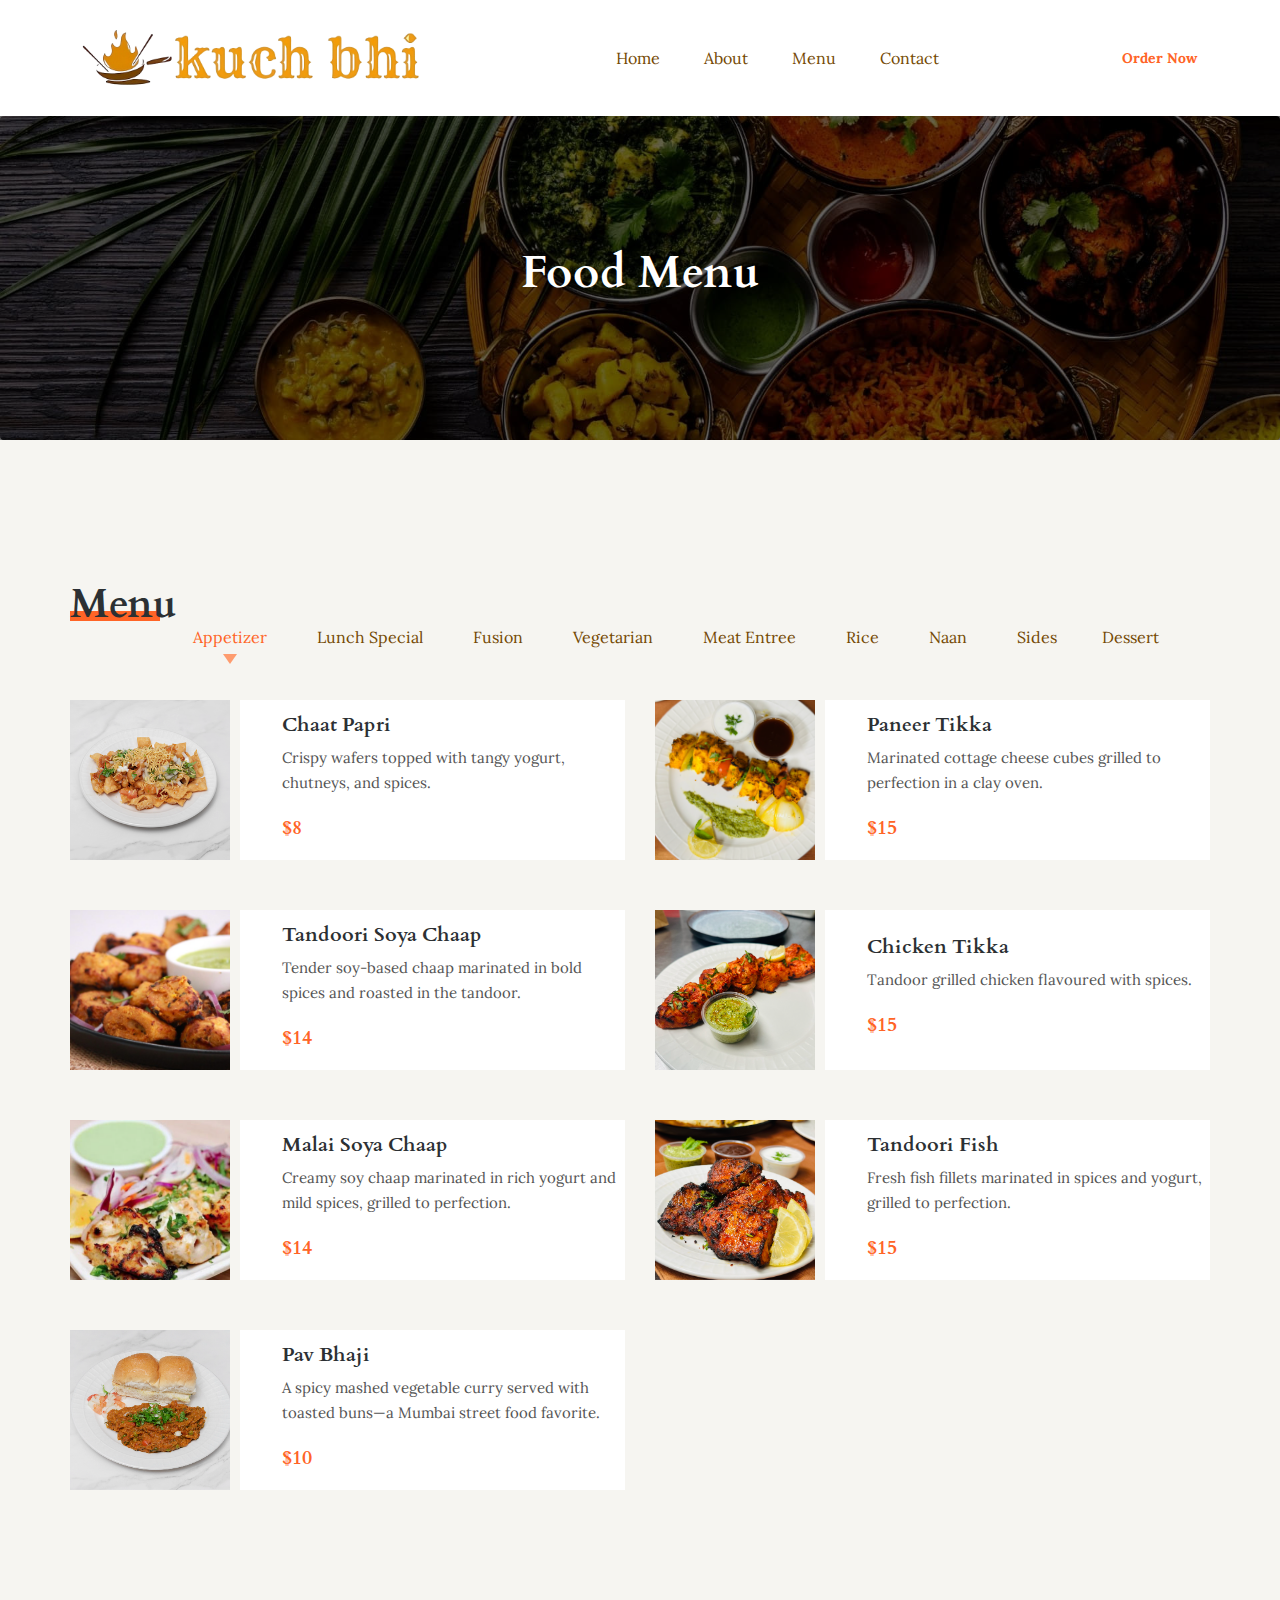
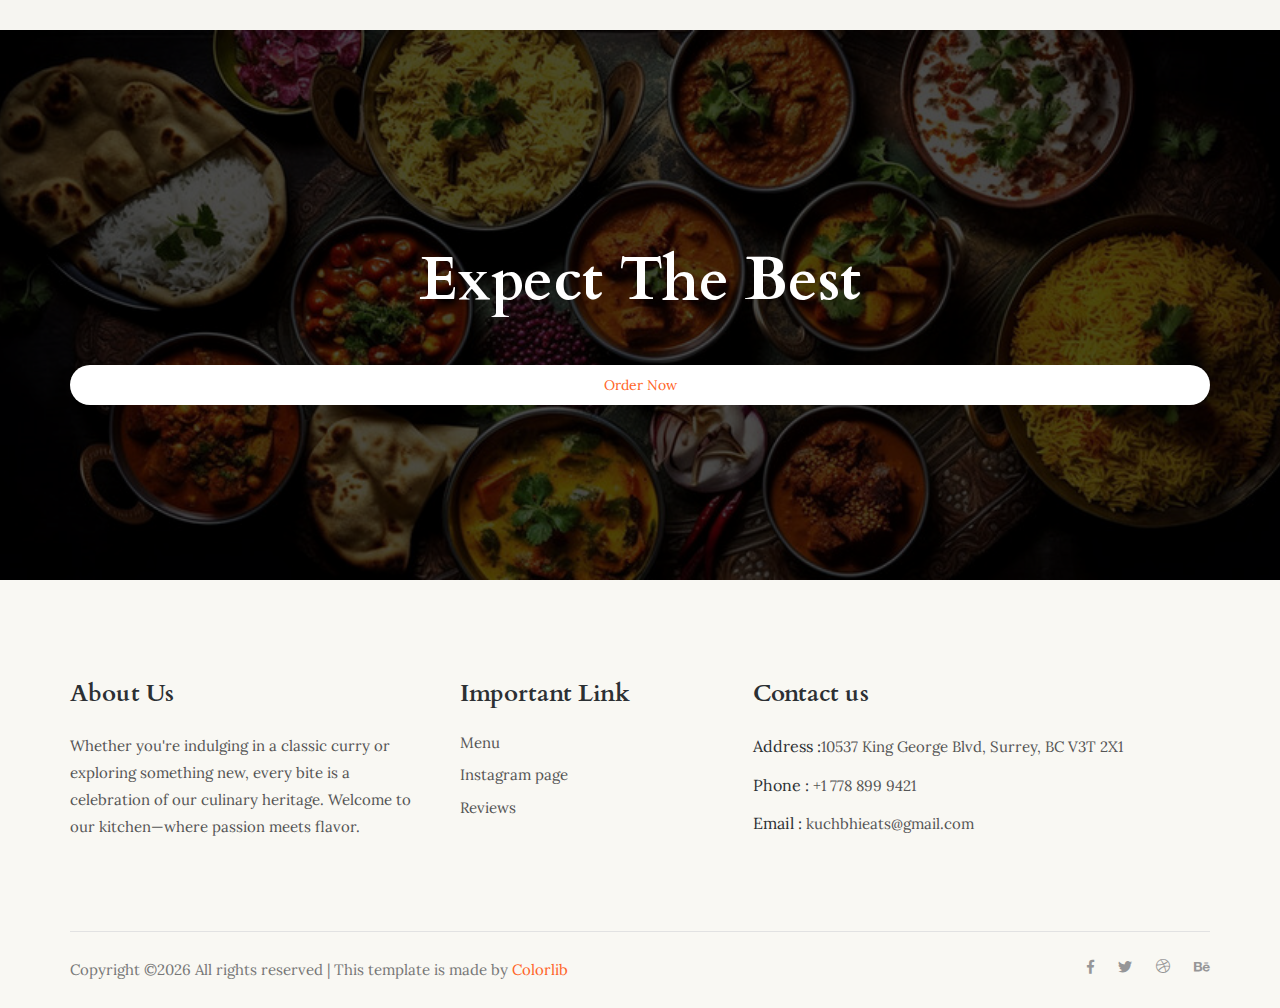
<file: food_menu.html>
<!doctype html>
<html lang="en">

<head>
    <!-- Required meta tags -->
    <meta charset="utf-8">
    <meta name="viewport" content="width=device-width, initial-scale=1, shrink-to-fit=no">
    <title>Kuch Bhi</title>
    <link rel="icon" href="img/logo/logo-icon.png">
    <!-- Bootstrap CSS -->
    <link rel="stylesheet" href="css/bootstrap.min.css">
    <!-- animate CSS -->
    <link rel="stylesheet" href="css/animate.css">
    <!-- owl carousel CSS -->
    <link rel="stylesheet" href="css/owl.carousel.min.css">
    <!-- themify CSS -->
    <link rel="stylesheet" href="css/themify-icons.css">
    <!-- flaticon CSS -->
    <link rel="stylesheet" href="css/flaticon.css">
    <!-- font awesome CSS -->
    <link rel="stylesheet" href="css/magnific-popup.css">
    <!-- swiper CSS -->
    <link rel="stylesheet" href="css/slick.css">
    <link rel="stylesheet" href="css/gijgo.min.css">
    <link rel="stylesheet" href="css/nice-select.css">
    <link rel="stylesheet" href="css/all.css">
    <!-- style CSS -->
    <link rel="stylesheet" href="css/style.css">
</head>

<body>
    <!--::header part start::-->
    <header class="main_menu">
        <div class="container">
            <div class="row align-items-center">
                <div class="col-lg-14">
                    <nav class="navbar navbar-expand-lg navbar-light">
                        <a class="navbar-brand col-lg-4" href="index.html"> <img src="img/logo/kb-logo-nobg.png" alt="logo"> </a>
                        <button class="navbar-toggler" type="button" data-toggle="collapse"
                            data-target="#navbarSupportedContent" aria-controls="navbarSupportedContent"
                            aria-expanded="false" aria-label="Toggle navigation">
                            <span class="navbar-toggler-icon"></span>
                        </button>
  
                        <div class="collapse navbar-collapse main-menu-item justify-content-end"
                            id="navbarSupportedContent">
                            <ul class="navbar-nav">
                                <li class="nav-item">
                                    <a class="nav-link" href="index.html">Home</a>
                                </li>
                          <li class="nav-item">
                                    <a class="nav-link" href="about.html">About</a>
                                </li>
                                <li class="nav-item">
                                    <a class="nav-link" href="food_menu.html">Menu</a>
                                </li>
                                <li class="nav-item">
                                    <a class="nav-link" href="contact.html">Contact</a>
                                </li>
                                
                            </ul>
                        </div>
                        <div class="banner_btn">
                            <div class="banner_btn_iner">
                                <span class="btn_1" data-glf-cuid="38fe88a6-9414-4bd0-8c7a-a04b72d169d5" data-glf-ruid="bbd4589d-597b-4917-a92d-0b6d0cdf2e5d" ><b>Order Now</b></span>
                                <script src="https://www.fbgcdn.com/embedder/js/ewm2.js" defer async ></script>
                            </div>
                        </div>
                    </nav>
                </div>
            </div>
        </div>
    </header>
  <!-- Header part end-->

    <!-- breadcrumb start-->
    <section class="breadcrumb breadcrumb_bg">
        <div class="container">
            <div class="row">
                <div class="col-lg-12">
                    <div class="breadcrumb_iner text-center">
                        <div class="breadcrumb_iner_item">
                            <h2>Food Menu</h2>
                        </div>
                    </div>
                </div>
            </div>
        </div>
    </section>
    <!-- breadcrumb start-->

    <!-- food_menu start-->
    <section class="food_menu gray_bg">
        <div class="container">
            <div class="row justify-content-between">
                <div class="col-md-1">
                    <div class="section_tittle">
                        <h2> Menu</h2>
                    </div>
                </div>
                <div class="col-lg-11">
                    <div class="nav nav-tabs food_menu_nav" id="myTab" role="tablist">
                        <a class="active" id="Appetizer-tab" data-toggle="tab" href="#Appetizer" role="tab"
                            aria-controls="Appetizer" aria-selected="false">Appetizer <img src="img/icon/play.svg" alt="play"></a>
                        <a id="Lunch-tab" data-toggle="tab" href="#Lunch" role="tab" aria-controls="Lunch"
                            aria-selected="false">Lunch Special <img src="img/icon/play.svg" alt="play"></a>
                        <a id="Fusion-tab" data-toggle="tab" href="#Fusion" role="tab" aria-controls="Fusion"
                            aria-selected="false">Fusion <img src="img/icon/play.svg" alt="play"></a>
                        <a id="Vegetarian-tab" data-toggle="tab" href="#Vegetarian" role="tab" aria-controls="Vegetarian"
                            aria-selected="false">Vegetarian <img src="img/icon/play.svg" alt="play"></a>
                        <a id="Meat-tab" data-toggle="tab" href="#Meat" role="tab" aria-controls="Meat"
                            aria-selected="false">Meat Entree <img src="img/icon/play.svg" alt="play"> </a>
                        <a id="Rice-tab" data-toggle="tab" href="#Rice" role="tab" aria-controls="Rice"
                            aria-selected="false">Rice <img src="img/icon/play.svg" alt="play"></a>
                        <a id="Naan-tab" data-toggle="tab" href="#Naan" role="tab" aria-controls="Naan"
                            aria-selected="false">Naan <img src="img/icon/play.svg" alt="play"></a>
                        <a id="Sides-tab" data-toggle="tab" href="#Sides" role="tab" aria-controls="Sides"
                            aria-selected="false">Sides <img src="img/icon/play.svg" alt="play"></a>
                        <a id="Dessert-tab" data-toggle="tab" href="#Dessert" role="tab" aria-controls="Dessert"
                            aria-selected="false">Dessert <img src="img/icon/play.svg" alt="play"></a>
                    </div>
                </div>
                <div class="col-lg-12">
                    <div class="tab-content" id="myTabContent">
                                                <!-- APPIES -->
                                                <div class="tab-pane fade show active single-member" id="Appetizer" role="tabpanel"
                                                aria-labelledby="Appetizer-tab">
                                                <div class="row">
                                                    <div class="col-sm-6 col-lg-6">
                                                        <div class="single_food_item media">
                                                            <img src="img/food_menu/chaat.png" height= 160 class="mr-3" alt="...">
                                                            <div class="media-body align-self-center">
                                                                <h3>Chaat Papri</h3>
                                                                <p>Crispy wafers topped with tangy yogurt, chutneys, and spices.</p>
                                                                <h5>$8</h5>
                                                            </div>
                                                        </div>
                                                        <div class="single_food_item media">
                                                            <img src="img/food_menu/tandoori-soya-chaap.png" height= 160 class="mr-3" alt="...">
                                                            <div class="media-body align-self-center">
                                                                <h3>Tandoori Soya Chaap</h3>
                                                                <p>Tender soy-based chaap marinated in bold spices and roasted in the tandoor.</p>
                                                                <h5>$14</h5>
                                                            </div>
                                                        </div>
                                                        <div class="single_food_item media">
                                                            <img src="img/food_menu/malai-soya-chaap.png" height= 160 class="mr-3" alt="...">
                                                            <div class="media-body align-self-center">
                                                                <h3>Malai Soya Chaap</h3>
                                                                <p>Creamy soy chaap marinated in rich yogurt and mild spices, grilled to perfection.</p>
                                                                <h5>$14</h5>
                                                            </div>
                                                        </div>
                                                        <div class="single_food_item media">
                                                            <img src="img/food_menu/pav-bhaji.png" height= 160 class="mr-3" alt="...">
                                                            <div class="media-body align-self-center">
                                                                <h3>Pav Bhaji</h3>
                                                                <p>A spicy mashed vegetable curry served with toasted buns—a Mumbai street food favorite.</p>
                                                                <h5>$10</h5>
                                                            </div>
                                                        </div>
                                                    </div>
                                                    <div class="col-sm-6 col-lg-6">
                                                        <div class="single_food_item media">
                                                            <img src="img/food_menu/paneer-tikka.png" height= 160 class="mr-3" alt="...">
                                                            <div class="media-body align-self-center">
                                                                <h3>Paneer Tikka</h3>
                                                                <p>Marinated cottage cheese cubes grilled to perfection in a clay oven.</p>
                                                                <h5>$15</h5>
                                                            </div>
                                                        </div>
                                                        <div class="single_food_item media">
                                                            <img src="img/food_menu/chicken-tikka.png" height= 160 class="mr-3" alt="...">
                                                            <div class="media-body align-self-center">
                                                                <h3>Chicken Tikka</h3>
                                                                <p>Tandoor grilled chicken flavoured with spices.</p>
                                                                <h5>$15</h5>
                                                            </div>
                                                        </div>
                                                        <div class="single_food_item media">
                                                            <img src="img/food_menu/tandoori-fish.png" height= 160 class="mr-3" alt="...">
                                                            <div class="media-body align-self-center">
                                                                <h3>Tandoori Fish</h3>
                                                                <p>Fresh fish fillets marinated in spices and yogurt, grilled to perfection.</p>
                                                                <h5>$15</h5>
                                                            </div>
                                                        </div>
                                                    </div>
                                                </div>
                                            </div>
                    

                        <!-- LUNCH SPECIAL -->
                        <div class="tab-pane fade single-member" id="Lunch" role="tabpanel"
                            aria-labelledby="Lunch-tab">
                            <div class="row">
                                <div class="col-sm-6 col-lg-6">
                                    <div class="single_food_item media">
                                        <img src="img/food_menu/lunchplate.webp" class="mr-3" alt="...">
                                        <div class="media-body align-self-center">
                                            <h3>Lunch Curry Plate</h3>
                                            <p>Choose a vegetarian or non-vegetarian curry, accompanied by vegetarian dish of the day, naan, rice, raita, and a signature dessert.</p>
                                            <h5>from $12</h5>
                                        </div>
                                    </div>
                                    <div class="single_food_item media">
                                        <img src="img/food_menu/chole-bhature.png" class="mr-3" alt="...">
                                        <div class="media-body align-self-center">
                                            <h3>Chole Bhature</h3>
                                            <p>Fluffy, deep-fried bread served with spicy chickpea curry.</p>
                                            <h5>$10</h5>
                                        </div>
                                    </div>
                                </div>
                                <div class="col-sm-6 col-lg-6">
                                    <div class="single_food_item media">
                                        <img src="img/food_menu/biryani-chicken.png" class="mr-3" alt="...">
                                        <div class="media-body align-self-center">
                                            <h3>Biryani Plate</h3>
                                            <p>Choice of biryani, served with the chef's special vegetarian dish of the day, naan, raita, and a dessert.</p>
                                            <h5>$15</h5>
                                        </div>
                                    </div>
                                    <div class="single_food_item media">
                                        <img src="img/food_menu/amritsari_kulche.png"  height= 160 class="mr-3" alt="...">
                                        <div class="media-body align-self-center">
                                            <h3>Amritsari Kulche</h3>
                                            <p>Stuffed Amritsari kulcha paired with chole, raita, and pickle, offering a full, flavorful meal.</p>
                                            <h5>$10</h5>
                                        </div>
                                    </div>
                                </div>
                            </div>
                        </div>

                        <!-- FUSION -->
                        <div class="tab-pane fade single-member" id="Fusion" role="tabpanel"
                            aria-labelledby="Fusion-tab">
                            <div class="row">
                                <div class="col-sm-6 col-lg-6">
                                    <div class="single_food_item media">
                                        <img src="img/food_menu/manchurian.png" class="mr-3" alt="...">
                                        <div class="media-body align-self-center">
                                            <h3>Vegetarian Manchurian</h3>
                                            <p>Crispy vegetable balls in a tangy Manchurian sauce, available dry or with gravy.</p>
                                            <h5>$12</h5>
                                        </div>
                                    </div>
                                    <div class="single_food_item media">
                                        <img src="img/food_menu/noodles.png" height= 160 class="mr-3" alt="...">
                                        <div class="media-body align-self-center">
                                            <h3>Vegetarian Hakka Noodles</h3>
                                            <p>Stir-fried noodles with fresh vegetables, seasoned with sauces and spices.</p>
                                            <h5>$12</h5>
                                        </div>
                                    </div>
                                    <div class="single_food_item media">
                                        <img src="img/food_menu/chilli-chicken.jpg" class="mr-3" alt="...">
                                        <div class="media-body align-self-center">
                                            <h3>Chili Chicken</h3>
                                            <p>Tender chicken pieces stir-fried with peppers, onions, and a fiery blend of Indo-Chinese spices.</p>
                                            <h5>$14</h5>
                                        </div>
                                    </div>
                                </div>
                                <div class="col-sm-6 col-lg-6">
                                    <div class="single_food_item media">
                                        <img src="img/food_menu/chili-momos.png" class="mr-3" alt="...">
                                        <div class="media-body align-self-center">
                                            <h3>Chili Momos</h3>
                                            <p> Steamed dumplings tossed in a spicy, tangy sauce with garlic, chili, and bell peppers.</p>
                                            <h5>$12</h5>
                                        </div>
                                    </div>
                                    <div class="single_food_item media">
                                        <img src="img/food_menu/chili-paneer.png" height= 160 class="mr-3" alt="...">
                                        <div class="media-body align-self-center">
                                            <h3>Chili Paneer</h3>
                                            <p>Savory cottage cheese cubes coated in a zesty, spicy sauce with crisp bell peppers, onions, and a hint of garlic.</p>
                                        <h5>$13</h5>
                                        </div>
                                    </div>
                                </div>
                            </div>
                        </div>
                        <!-- VEG -->
                        <div class="tab-pane fade single-member" id="Vegetarian" role="tabpanel"
                            aria-labelledby="Vegetarian-tab">
                            <div class="section_tittle">
                                <h3><b>Each dish below, comes with 1 complimentary naan! </b> </h3>
                            </div>
                            <div class="row">
                                <div class="col-sm-6 col-lg-6">
                                    <div class="single_food_item media">
                                        <img src="img/food_menu/paneer-tikka-masala.png" height= 160 class="mr-3" alt="...">
                                        <div class="media-body align-self-center">
                                            <h3>Paneer Tikka Masala</h3>
                                            <p>Grilled paneer simmered in a spiced tomato and onion gravy.</p>
                                            <h5>$14</h5>
                                        </div> 
                                    </div>
                                    <div class="single_food_item media">
                                        <img src="img/food_menu/shahi-paneer.png" height= 160 class="mr-3" alt="...">
                                        <div class="media-body align-self-center">
                                            <h3>Shahi Paneer</h3>
                                            <p>Paneer in a rich, creamy sauce with nuts and aromatic spices.</p>
                                            <h5>$14</h5>
                                        </div>
                                    </div>
                                    <div class="single_food_item media">
                                        <img src="img/food_menu/achari-paneer.jpg" class="mr-3" alt="...">
                                        <div class="media-body align-self-center">
                                            <h3>Achari Paneer</h3>
                                            <p>Soft paneer cubes cooked in a tangy, spiced gravy infused with pickling spices.</p>
                                            <h5>$14</h5>
                                        </div>
                                    </div>
                                    <div class="single_food_item media">
                                        <img src="img/food_menu/kadai-paneer.png" height= 160 class="mr-3" alt="...">
                                        <div class="media-body align-self-center">
                                            <h3>Kadai Paneer</h3>
                                            <p>Soft paneer cooked in a spiced tomato gravy with peppers and onions, served sizzling hot.</p>
                                            <h5>$14</h5>
                                        </div>
                                    </div>
                                    <div class="single_food_item media">
                                        <img src="img/food_menu/palak-paneer.png" height= 160 class="mr-3" alt="...">
                                        <div class="media-body align-self-center">
                                            <h3>Palak Paneer</h3>
                                            <p>Soft paneer cubes simmered in a spiced spinach gravy.</p>
                                            <h5>$14</h5>
                                        </div>
                                    </div>
                                    <div class="single_food_item media">
                                        <img src="img/food_menu/methi-malai-paneer.png" height= 160 class="mr-3" alt="...">
                                        <div class="media-body align-self-center">
                                            <h3>Methi Malai Paneer</h3>
                                            <p>Rich and creamy cottage cheese gravy prepared with fenugreek leaves, spices and cream.</p>
                                            <h5>$15</h5>
                                        </div>
                                    </div>
                                </div>
                                <div class="col-sm-6 col-lg-6">
                                    <div class="single_food_item media">
                                        <img src="img/food_menu/paneer-bhurji.png" height= 160 class="mr-3" alt="...">
                                        <div class="media-body align-self-center">
                                            <h3>Paneer Bhurji</h3>
                                            <p>A delightful scramble of crumbled paneer cooked with aromatic spices, onions, tomatoes, and herbs.</p>
                                            <h5>$17</h5>
                                        </div>
                                    </div>
                                    <div class="single_food_item media">
                                        <img src="img/food_menu/khoya-kaju.png" height= 160 class="mr-3" alt="...">
                                        <div class="media-body align-self-center">
                                            <h3>Khoya Kaju</h3>
                                            <p>Roasted cashews simmered in a rich and creamy gravy.</p>
                                            <h5>$13</h5>
                                        </div>
                                    </div>
                                    <div class="single_food_item media">
                                        <img src="img/food_menu/Malai-Kofta.jpg" class="mr-3" alt="...">
                                        <div class="media-body align-self-center">
                                            <h3>Malai Kofta</h3>
                                            <p>Soft dumplings made from paneer and potatoes in a rich, cashew sauce. *Contains nuts*</p>
                                            <h5>$13</h5>
                                        </div>
                                    </div>
                                    <div class="single_food_item media">
                                        <img src="img/food_menu/chana-masala.png" height= 160 class="mr-3" alt="...">
                                        <div class="media-body align-self-center">
                                            <h3>Chana Masala</h3>
                                            <p>Chickpea curry simmered in a spiced tomato-onion gravy.</p>
                                            <h5>$10</h5>
                                        </div>
                                    </div>
                                    <div class="single_food_item media">
                                        <img src="img/food_menu/Dal-Makhani.jpg" class="mr-3" alt="...">
                                        <div class="media-body align-self-center">
                                            <h3>Dal Makhani</h3>
                                            <p>Creamy black lentils slow-cooked with butter and spices.</p>
                                            <h5>$10</h5>
                                        </div>
                                    </div>
                                    <div class="single_food_item media">
                                        <img src="img/food_menu/yellow-dal-tadka.jpg" class="mr-3" alt="...">
                                        <div class="media-body align-self-center">
                                            <h3>Yellow Dal Tadka</h3>
                                            <p>Lentils cooked to perfection, tempered with cumin, garlic, and spices, for a comforting dish.</p>
                                            <h5>$10</h5>
                                        </div>
                                    </div>
                                </div>

                            </div>
                        </div>
                        <!-- NON-VEG -->
                        <div class="tab-pane fade single-member" id="Meat" role="tabpanel"
                            aria-labelledby="Meat-tab">
                            <div class="section_tittle">
                                <h3><b>Each dish below, comes with 1 complimentary naan! </b> </h3>
                            </div>
                            <div class="row">
                                <div class="col-sm-6 col-lg-6">
                                    <div class="single_food_item media">
                                        <img src="img/food_menu/butter-chicken.jpg" class="mr-3" alt="...">
                                        <div class="media-body align-self-center">
                                            <h3>Butter Chicken</h3>
                                            <p>Tender chicken cooked in a creamy, buttery tomato sauce.</p>
                                            <h5>$14</h5>
                                        </div>
                                    </div>
                                    <div class="single_food_item media">
                                        <img src="img/food_menu/karahi-chicken.png" height= 160 class="mr-3" alt="...">
                                        <div class="media-body align-self-center">
                                            <h3>Karahi Chicken</h3>
                                            <p>Juicy chicken cooked in a spiced tomato gravy with peppers and onions, served sizzling hot.</p>
                                            <h5>$14</h5>
                                        </div>
                                    </div>
                                    <div class="single_food_item media">
                                        <img src="img/food_menu/chicken-tikka-masala.jpg" class="mr-3" alt="...">
                                        <div class="media-body align-self-center">
                                            <h3>Chicken Tikka Masala</h3>
                                            <p>Grilled chicken in a rich, spiced tomato gravy.</p>
                                            <h5>$15</h5>
                                        </div>
                                    </div>
                                </div>
                                <div class="col-sm-6 col-lg-6">
                                    <div class="single_food_item media">
                                        <img src="img/food_menu/chicken-curry.jpg" class="mr-3" alt="...">
                                        <div class="media-body align-self-center">
                                            <h3>Dhaba-style Chicken Curry</h3>
                                            <p>Bone-in chicken cooked in a rustic, flavourful curry.</p>
                                            <h5>$15</h5>
                                        </div>
                                    </div>
                                    <div class="single_food_item media">
                                        <img src="img/food_menu/Lamb-Curry.jpg" class="mr-3" alt="...">
                                        <div class="media-body align-self-center">
                                            <h3>Lamb Curry</h3>
                                            <p>Tender lamb simmered in a spiced, aromatic curry.</p>
                                            <h5>$15</h5>
                                        </div>
                                    </div>
                                    <div class="single_food_item media">
                                        <img src="img/food_menu/goat-curry.jpg" class="mr-3" alt="...">
                                        <div class="media-body align-self-center">
                                            <h3>Goat Curry</h3>
                                            <p>Juicy goat meat slow-cooked in a rich, flavorful sauce.</p>
                                            <h5>$15</h5>
                                        </div>
                                    </div>
                                </div>

                            </div>
                        </div>
                        <!-- RICE -->
                        <div class="tab-pane fade single-member" id="Rice" role="tabpanel"
                            aria-labelledby="Rice-tab">
                            <div class="row">
                                <div class="col-sm-6 col-lg-6">
                                    <div class="single_food_item media">
                                        <img src="img/food_menu/basmati-rice.png" height= 160 class="mr-3" alt="...">
                                        <div class="media-body align-self-center">
                                            <h3>Basmati Rice</h3>
                                            <p>Fluffy, perfectly cooked basmati rice.</p>
                                            <h5>$5</h5>
                                        </div>
                                    </div> 
                                    <div class="single_food_item media"> 
                                        <img src="img/food_menu/Veg-Pulao.jpg" class="mr-3" alt="...">
                                        <div class="media-body align-self-center">
                                            <h3>Home-style Vegetarian Pulav</h3>
                                            <p>Light and fragrant basmati rice simmered with fresh vegetables and subtle spices, creating a wholesome and comforting meal.</p>
                                            <h5>$10</h5>
                                        </div>
                                    </div>
                                </div>
                                <div class="col-sm-6 col-lg-6">
                                    <div class="single_food_item media">
                                        <img src="img/food_menu/veg-biryani.png" height= 160 class="mr-3" alt="...">
                                        <div class="media-body align-self-center">
                                            <h3>Vegetarian Biryani</h3>
                                            <p>Fragrant basmati rice layered with spiced vegetables.</p>
                                            <h5>$13</h5>
                                        </div>
                                    </div>
                                    <div class="single_food_item media">
                                        <img src="img/food_menu/biryani-chicken.png" class="mr-3" alt="...">
                                        <div class="media-body align-self-center">
                                            <h3>Non-vegetarian Biryani</h3>
                                            <p>Basmati rice cooked with exotic spices and tandoor grilled meat of your choice (chicken, lamb, and goat options).</p>
                                            <h5>$15</h5>
                                        </div>
                                    </div>
                                </div>
                            </div>
                        </div>
                        <!-- NAAN -->
                        <div class="tab-pane fade single-member" id="Naan" role="tabpanel"
                            aria-labelledby="Naan-tab">
                            <div class="row">
                                <div class="col-sm-6 col-lg-6">
                                    <div class="single_food_item media">
                                        <img src="img/food_menu/roti.jpg" class="mr-3" alt="...">
                                        <div class="media-body align-self-center">
                                            <h3>Tandoor Roti</h3>
                                            <p>Traditional whole wheat flatbread baked in a tandoor. Add butter for a rich taste.</p>
                                            <h5>$2</h5>
                                        </div>
                                    </div>
                                    <div class="single_food_item media">
                                        <img src="img/food_menu/naan.jpg" class="mr-3" alt="...">
                                        <div class="media-body align-self-center">
                                            <h3>Tandoor Naan</h3>
                                            <p>Soft, fluffy naan bread baked to perfection.</p>
                                            <h5>$2</h5>
                                        </div>
                                    </div>
                                </div>
                                <div class="col-sm-6 col-lg-6">
                                    <div class="single_food_item media">
                                        <img src="img/food_menu/garlic-naan.png" height= 160 class="mr-3" alt="...">
                                        <div class="media-body align-self-center">
                                            <h3>Garlic Naan</h3>
                                            <p>Naan topped with fragrant garlic and fresh herbs.</p>
                                            <h5>$2.50</h5>
                                        </div>
                                    </div>
                                    <div class="single_food_item media">
                                        <img src="img/food_menu/malabar-paratha.png" height= 160 class="mr-3" alt="...">
                                        <div class="media-body align-self-center">
                                            <h3>Malabar Paratha</h3>
                                            <p>Flaky, layered paratha with a crisp, golden texture.</p>
                                            <h5>$2.50</h5>
                                        </div>
                                    </div>
                                </div>
                            </div>
                        </div>
                        <!-- SIDES -->
                        <div class="tab-pane fade single-member" id="Sides" role="tabpanel"
                            aria-labelledby="Sides-tab">
                            <div class="row">
                                <div class="col-sm-6 col-lg-6">
                                    <div class="single_food_item media">
                                        <img src="img/food_menu/raita.jpg" class="mr-3" alt="...">
                                        <div class="media-body align-self-center">
                                            <h3>Raita</h3>
                                            <p>Cooling yogurt mixed with cucumber, mint, and mild spices.</p>
                                            <h5>$5</h5>
                                        </div>
                                    </div>
                                </div>
                                <div class="col-sm-6 col-lg-6">
                                    <div class="single_food_item media">
                                        <img src="img/food_menu/salad.jpg" class="mr-3" alt="...">
                                        <div class="media-body align-self-center">
                                            <h3>Salad</h3>
                                            <p>A fresh mix of crisp greens and vegetables to complement your main course.</p>
                                            <h5>$5</h5>
                                        </div>
                                    </div>
                                </div>
                            </div>
                        </div>
                        <!-- DESSERT -->
                        <div class="tab-pane fade single-member" id="Dessert" role="tabpanel"
                            aria-labelledby="Dessert-tab">
                            <div class="row">
                                <div class="col-sm-6 col-lg-6">
                                    <div class="single_food_item media">
                                        <img src="img/food_menu/rasmalai.jpg" class="mr-3" alt="...">
                                        <div class="media-body align-self-center">
                                            <h3>Rasmalai</h3>
                                            <p>Soft paneer dumplings soaked in sweetened milk, flavored with cardamom and saffron.</p>
                                            <h5>$5</h5>
                                        </div>
                                    </div>
                                </div>
                                <div class="col-sm-6 col-lg-6">
                                    <div class="single_food_item media">
                                        <img src="img/food_menu/gulab-jamun.png" height= 160 class="mr-3" alt="...">
                                        <div class="media-body align-self-center">
                                            <h3>Gulab Jamun</h3>
                                            <p>Soft, round sweets soaked in a fragrant, sugary syrup with hints of rosewater and cardamom</p>
                                            <h5>$5</h5>
                                        </div>
                                    </div>
                                </div>
                            </div>
                        </div>
                    </div>
                </div>
            </div>
        </div>
    </section>
    <!-- food_menu part end-->

    <!-- intro_video_bg start-->
    <section class="intro_video_bg">
        <div class="container">
            <div class="row">
                <div class="col-lg-12">
                    <div class="intro_video_iner text-center">
                        <h2>Expect The Best</h2>
                        </div>
                        <div class="menu_btn">
                            <!-- If you would like to customize the button, remove or change the "class" attribute inside the <span> tag -->
                            <span class="btn_1 d-none d-sm-block text-center" data-glf-cuid="38fe88a6-9414-4bd0-8c7a-a04b72d169d5" data-glf-ruid="bbd4589d-597b-4917-a92d-0b6d0cdf2e5d" >Order Now</span>
                            <script src="https://www.fbgcdn.com/embedder/js/ewm2.js" defer async ></script>
                        </div>
                    </div>
                    
                </div>
            </div>
        </div>
    </section>
    <!-- intro_video_bg part start-->

    <!-- footer part start-->
    <footer class="footer-area">
        <div class="container">
            <div class="row">
                <div class="col-xl-4 col-sm-6 col-md-4 col-lg-3">
                    <div class="single-footer-widget footer_1">
                        <h4>About Us</h4>
                        <p>Whether you're indulging in a classic curry or exploring something new, 
                            every bite is a celebration of our culinary heritage. Welcome to our 
                            kitchen—where passion meets flavor.</p>
                    </div>
                </div>
                <div class="col-xl-3 col-sm-6 col-md-2 col-lg-3">
                    <div class="single-footer-widget footer_2">
                        <h4>Important Link</h4>
                        <div class="contact_info">
                            <ul>
                                <li><a href="food_menu.html">Menu</a></li>
                                <li><a href="food_menu.html">Instagram page</a></li>
                                <li><a href="#">Reviews</a></li>
                            </ul>
                        </div>
                    </div>
                </div>
                <div class="col-xl-5 col-sm-6 col-md-3 col-lg-3">
                    <div class="single-footer-widget footer_2">
                        <h4>Contact us</h4>
                        <div class="contact_info">
                            <p><span> Address :</span>10537 King George Blvd, Surrey, BC V3T 2X1</p>
                            <p><span> Phone :</span> +1 778 899 9421</p>
                            <p><span> Email : </span>kuchbhieats@gmail.com </p>
                        </div>
                    </div>
                </div>
            </div>
            <div class="copyright_part_text">
                <div class="row">
                    <div class="col-lg-8">
                        <p class="footer-text m-0"><!-- Link back to Colorlib can't be removed. Template is licensed under CC BY 3.0. -->
Copyright &copy;<script>document.write(new Date().getFullYear());</script> All rights reserved | This template is made by <a href="https://colorlib.com" target="_blank">Colorlib</a>
<!-- Link back to Colorlib can't be removed. Template is licensed under CC BY 3.0. --></p>
                    </div>
                    <div class="col-lg-4">
                        <div class="copyright_social_icon text-right">
                            <a href="#"><i class="fab fa-facebook-f"></i></a>
                            <a href="#"><i class="fab fa-twitter"></i></a>
                            <a href="#"><i class="ti-dribbble"></i></a>
                            <a href="#"><i class="fab fa-behance"></i></a>
                        </div>
                    </div>
                </div>
            </div>
        </div>
    </footer>
    <!-- footer part end-->

    <!-- jquery plugins here-->
    <!-- jquery -->
    <script src="js/jquery-1.12.1.min.js"></script>
    <!-- popper js -->
    <script src="js/popper.min.js"></script>
    <!-- bootstrap js -->
    <script src="js/bootstrap.min.js"></script>
    <!-- easing js -->
    <script src="js/jquery.magnific-popup.js"></script>
    <!-- swiper js -->
    <script src="js/swiper.min.js"></script>
    <!-- swiper js -->
    <script src="js/masonry.pkgd.js"></script>
    <!-- particles js -->
    <script src="js/owl.carousel.min.js"></script>
    <!-- swiper js -->
    <script src="js/slick.min.js"></script>
    <script src="js/gijgo.min.js"></script>
    <script src="js/jquery.nice-select.min.js"></script>
    <!-- custom js -->
    <script src="js/custom.js"></script>
</body>

</html>
</file>
<file: css/themify-icons.css>
@font-face {
	font-family: 'themify';
	src:url('../fonts/themify.eot?-fvbane');
	src:url('../fonts/themify.eot?#iefix-fvbane') format('embedded-opentype'),
		url('../fonts/themify.woff?-fvbane') format('woff'),
		url('../fonts/themify.ttf?-fvbane') format('truetype'),
		url('../fonts/themify.svg?-fvbane#themify') format('svg');
	font-weight: normal;
	font-style: normal;
}

[class^="ti-"], [class*=" ti-"] {
	font-family: 'themify';
	speak: none;
	font-style: normal;
	font-weight: normal;
	font-variant: normal;
	text-transform: none;
	line-height: 1;

	/* Better Font Rendering =========== */
	-webkit-font-smoothing: antialiased;
	-moz-osx-font-smoothing: grayscale;
}

.ti-wand:before {
	content: "\e600";
}
.ti-volume:before {
	content: "\e601";
}
.ti-user:before {
	content: "\e602";
}
.ti-unlock:before {
	content: "\e603";
}
.ti-unlink:before {
	content: "\e604";
}
.ti-trash:before {
	content: "\e605";
}
.ti-thought:before {
	content: "\e606";
}
.ti-target:before {
	content: "\e607";
}
.ti-tag:before {
	content: "\e608";
}
.ti-tablet:before {
	content: "\e609";
}
.ti-star:before {
	content: "\e60a";
}
.ti-spray:before {
	content: "\e60b";
}
.ti-signal:before {
	content: "\e60c";
}
.ti-shopping-cart:before {
	content: "\e60d";
}
.ti-shopping-cart-full:before {
	content: "\e60e";
}
.ti-settings:before {
	content: "\e60f";
}
.ti-search:before {
	content: "\e610";
}
.ti-zoom-in:before {
	content: "\e611";
}
.ti-zoom-out:before {
	content: "\e612";
}
.ti-cut:before {
	content: "\e613";
}
.ti-ruler:before {
	content: "\e614";
}
.ti-ruler-pencil:before {
	content: "\e615";
}
.ti-ruler-alt:before {
	content: "\e616";
}
.ti-bookmark:before {
	content: "\e617";
}
.ti-bookmark-alt:before {
	content: "\e618";
}
.ti-reload:before {
	content: "\e619";
}
.ti-plus:before {
	content: "\e61a";
}
.ti-pin:before {
	content: "\e61b";
}
.ti-pencil:before {
	content: "\e61c";
}
.ti-pencil-alt:before {
	content: "\e61d";
}
.ti-paint-roller:before {
	content: "\e61e";
}
.ti-paint-bucket:before {
	content: "\e61f";
}
.ti-na:before {
	content: "\e620";
}
.ti-mobile:before {
	content: "\e621";
}
.ti-minus:before {
	content: "\e622";
}
.ti-medall:before {
	content: "\e623";
}
.ti-medall-alt:before {
	content: "\e624";
}
.ti-marker:before {
	content: "\e625";
}
.ti-marker-alt:before {
	content: "\e626";
}
.ti-arrow-up:before {
	content: "\e627";
}
.ti-arrow-right:before {
	content: "\e628";
}
.ti-arrow-left:before {
	content: "\e629";
}
.ti-arrow-down:before {
	content: "\e62a";
}
.ti-lock:before {
	content: "\e62b";
}
.ti-location-arrow:before {
	content: "\e62c";
}
.ti-link:before {
	content: "\e62d";
}
.ti-layout:before {
	content: "\e62e";
}
.ti-layers:before {
	content: "\e62f";
}
.ti-layers-alt:before {
	content: "\e630";
}
.ti-key:before {
	content: "\e631";
}
.ti-import:before {
	content: "\e632";
}
.ti-image:before {
	content: "\e633";
}
.ti-heart:before {
	content: "\e634";
}
.ti-heart-broken:before {
	content: "\e635";
}
.ti-hand-stop:before {
	content: "\e636";
}
.ti-hand-open:before {
	content: "\e637";
}
.ti-hand-drag:before {
	content: "\e638";
}
.ti-folder:before {
	content: "\e639";
}
.ti-flag:before {
	content: "\e63a";
}
.ti-flag-alt:before {
	content: "\e63b";
}
.ti-flag-alt-2:before {
	content: "\e63c";
}
.ti-eye:before {
	content: "\e63d";
}
.ti-export:before {
	content: "\e63e";
}
.ti-exchange-vertical:before {
	content: "\e63f";
}
.ti-desktop:before {
	content: "\e640";
}
.ti-cup:before {
	content: "\e641";
}
.ti-crown:before {
	content: "\e642";
}
.ti-comments:before {
	content: "\e643";
}
.ti-comment:before {
	content: "\e644";
}
.ti-comment-alt:before {
	content: "\e645";
}
.ti-close:before {
	content: "\e646";
}
.ti-clip:before {
	content: "\e647";
}
.ti-angle-up:before {
	content: "\e648";
}
.ti-angle-right:before {
	content: "\e649";
}
.ti-angle-left:before {
	content: "\e64a";
}
.ti-angle-down:before {
	content: "\e64b";
}
.ti-check:before {
	content: "\e64c";
}
.ti-check-box:before {
	content: "\e64d";
}
.ti-camera:before {
	content: "\e64e";
}
.ti-announcement:before {
	content: "\e64f";
}
.ti-brush:before {
	content: "\e650";
}
.ti-briefcase:before {
	content: "\e651";
}
.ti-bolt:before {
	content: "\e652";
}
.ti-bolt-alt:before {
	content: "\e653";
}
.ti-blackboard:before {
	content: "\e654";
}
.ti-bag:before {
	content: "\e655";
}
.ti-move:before {
	content: "\e656";
}
.ti-arrows-vertical:before {
	content: "\e657";
}
.ti-arrows-horizontal:before {
	content: "\e658";
}
.ti-fullscreen:before {
	content: "\e659";
}
.ti-arrow-top-right:before {
	content: "\e65a";
}
.ti-arrow-top-left:before {
	content: "\e65b";
}
.ti-arrow-circle-up:before {
	content: "\e65c";
}
.ti-arrow-circle-right:before {
	content: "\e65d";
}
.ti-arrow-circle-left:before {
	content: "\e65e";
}
.ti-arrow-circle-down:before {
	content: "\e65f";
}
.ti-angle-double-up:before {
	content: "\e660";
}
.ti-angle-double-right:before {
	content: "\e661";
}
.ti-angle-double-left:before {
	content: "\e662";
}
.ti-angle-double-down:before {
	content: "\e663";
}
.ti-zip:before {
	content: "\e664";
}
.ti-world:before {
	content: "\e665";
}
.ti-wheelchair:before {
	content: "\e666";
}
.ti-view-list:before {
	content: "\e667";
}
.ti-view-list-alt:before {
	content: "\e668";
}
.ti-view-grid:before {
	content: "\e669";
}
.ti-uppercase:before {
	content: "\e66a";
}
.ti-upload:before {
	content: "\e66b";
}
.ti-underline:before {
	content: "\e66c";
}
.ti-truck:before {
	content: "\e66d";
}
.ti-timer:before {
	content: "\e66e";
}
.ti-ticket:before {
	content: "\e66f";
}
.ti-thumb-up:before {
	content: "\e670";
}
.ti-thumb-down:before {
	content: "\e671";
}
.ti-text:before {
	content: "\e672";
}
.ti-stats-up:before {
	content: "\e673";
}
.ti-stats-down:before {
	content: "\e674";
}
.ti-split-v:before {
	content: "\e675";
}
.ti-split-h:before {
	content: "\e676";
}
.ti-smallcap:before {
	content: "\e677";
}
.ti-shine:before {
	content: "\e678";
}
.ti-shift-right:before {
	content: "\e679";
}
.ti-shift-left:before {
	content: "\e67a";
}
.ti-shield:before {
	content: "\e67b";
}
.ti-notepad:before {
	content: "\e67c";
}
.ti-server:before {
	content: "\e67d";
}
.ti-quote-right:before {
	content: "\e67e";
}
.ti-quote-left:before {
	content: "\e67f";
}
.ti-pulse:before {
	content: "\e680";
}
.ti-printer:before {
	content: "\e681";
}
.ti-power-off:before {
	content: "\e682";
}
.ti-plug:before {
	content: "\e683";
}
.ti-pie-chart:before {
	content: "\e684";
}
.ti-paragraph:before {
	content: "\e685";
}
.ti-panel:before {
	content: "\e686";
}
.ti-package:before {
	content: "\e687";
}
.ti-music:before {
	content: "\e688";
}
.ti-music-alt:before {
	content: "\e689";
}
.ti-mouse:before {
	content: "\e68a";
}
.ti-mouse-alt:before {
	content: "\e68b";
}
.ti-money:before {
	content: "\e68c";
}
.ti-microphone:before {
	content: "\e68d";
}
.ti-menu:before {
	content: "\e68e";
}
.ti-menu-alt:before {
	content: "\e68f";
}
.ti-map:before {
	content: "\e690";
}
.ti-map-alt:before {
	content: "\e691";
}
.ti-loop:before {
	content: "\e692";
}
.ti-location-pin:before {
	content: "\e693";
}
.ti-list:before {
	content: "\e694";
}
.ti-light-bulb:before {
	content: "\e695";
}
.ti-Italic:before {
	content: "\e696";
}
.ti-info:before {
	content: "\e697";
}
.ti-infinite:before {
	content: "\e698";
}
.ti-id-badge:before {
	content: "\e699";
}
.ti-hummer:before {
	content: "\e69a";
}
.ti-home:before {
	content: "\e69b";
}
.ti-help:before {
	content: "\e69c";
}
.ti-headphone:before {
	content: "\e69d";
}
.ti-harddrives:before {
	content: "\e69e";
}
.ti-harddrive:before {
	content: "\e69f";
}
.ti-gift:before {
	content: "\e6a0";
}
.ti-game:before {
	content: "\e6a1";
}
.ti-filter:before {
	content: "\e6a2";
}
.ti-files:before {
	content: "\e6a3";
}
.ti-file:before {
	content: "\e6a4";
}
.ti-eraser:before {
	content: "\e6a5";
}
.ti-envelope:before {
	content: "\e6a6";
}
.ti-download:before {
	content: "\e6a7";
}
.ti-direction:before {
	content: "\e6a8";
}
.ti-direction-alt:before {
	content: "\e6a9";
}
.ti-dashboard:before {
	content: "\e6aa";
}
.ti-control-stop:before {
	content: "\e6ab";
}
.ti-control-shuffle:before {
	content: "\e6ac";
}
.ti-control-play:before {
	content: "\e6ad";
}
.ti-control-pause:before {
	content: "\e6ae";
}
.ti-control-forward:before {
	content: "\e6af";
}
.ti-control-backward:before {
	content: "\e6b0";
}
.ti-cloud:before {
	content: "\e6b1";
}
.ti-cloud-up:before {
	content: "\e6b2";
}
.ti-cloud-down:before {
	content: "\e6b3";
}
.ti-clipboard:before {
	content: "\e6b4";
}
.ti-car:before {
	content: "\e6b5";
}
.ti-calendar:before {
	content: "\e6b6";
}
.ti-book:before {
	content: "\e6b7";
}
.ti-bell:before {
	content: "\e6b8";
}
.ti-basketball:before {
	content: "\e6b9";
}
.ti-bar-chart:before {
	content: "\e6ba";
}
.ti-bar-chart-alt:before {
	content: "\e6bb";
}
.ti-back-right:before {
	content: "\e6bc";
}
.ti-back-left:before {
	content: "\e6bd";
}
.ti-arrows-corner:before {
	content: "\e6be";
}
.ti-archive:before {
	content: "\e6bf";
}
.ti-anchor:before {
	content: "\e6c0";
}
.ti-align-right:before {
	content: "\e6c1";
}
.ti-align-left:before {
	content: "\e6c2";
}
.ti-align-justify:before {
	content: "\e6c3";
}
.ti-align-center:before {
	content: "\e6c4";
}
.ti-alert:before {
	content: "\e6c5";
}
.ti-alarm-clock:before {
	content: "\e6c6";
}
.ti-agenda:before {
	content: "\e6c7";
}
.ti-write:before {
	content: "\e6c8";
}
.ti-window:before {
	content: "\e6c9";
}
.ti-widgetized:before {
	content: "\e6ca";
}
.ti-widget:before {
	content: "\e6cb";
}
.ti-widget-alt:before {
	content: "\e6cc";
}
.ti-wallet:before {
	content: "\e6cd";
}
.ti-video-clapper:before {
	content: "\e6ce";
}
.ti-video-camera:before {
	content: "\e6cf";
}
.ti-vector:before {
	content: "\e6d0";
}
.ti-themify-logo:before {
	content: "\e6d1";
}
.ti-themify-favicon:before {
	content: "\e6d2";
}
.ti-themify-favicon-alt:before {
	content: "\e6d3";
}
.ti-support:before {
	content: "\e6d4";
}
.ti-stamp:before {
	content: "\e6d5";
}
.ti-split-v-alt:before {
	content: "\e6d6";
}
.ti-slice:before {
	content: "\e6d7";
}
.ti-shortcode:before {
	content: "\e6d8";
}
.ti-shift-right-alt:before {
	content: "\e6d9";
}
.ti-shift-left-alt:before {
	content: "\e6da";
}
.ti-ruler-alt-2:before {
	content: "\e6db";
}
.ti-receipt:before {
	content: "\e6dc";
}
.ti-pin2:before {
	content: "\e6dd";
}
.ti-pin-alt:before {
	content: "\e6de";
}
.ti-pencil-alt2:before {
	content: "\e6df";
}
.ti-palette:before {
	content: "\e6e0";
}
.ti-more:before {
	content: "\e6e1";
}
.ti-more-alt:before {
	content: "\e6e2";
}
.ti-microphone-alt:before {
	content: "\e6e3";
}
.ti-magnet:before {
	content: "\e6e4";
}
.ti-line-double:before {
	content: "\e6e5";
}
.ti-line-dotted:before {
	content: "\e6e6";
}
.ti-line-dashed:before {
	content: "\e6e7";
}
.ti-layout-width-full:before {
	content: "\e6e8";
}
.ti-layout-width-default:before {
	content: "\e6e9";
}
.ti-layout-width-default-alt:before {
	content: "\e6ea";
}
.ti-layout-tab:before {
	content: "\e6eb";
}
.ti-layout-tab-window:before {
	content: "\e6ec";
}
.ti-layout-tab-v:before {
	content: "\e6ed";
}
.ti-layout-tab-min:before {
	content: "\e6ee";
}
.ti-layout-slider:before {
	content: "\e6ef";
}
.ti-layout-slider-alt:before {
	content: "\e6f0";
}
.ti-layout-sidebar-right:before {
	content: "\e6f1";
}
.ti-layout-sidebar-none:before {
	content: "\e6f2";
}
.ti-layout-sidebar-left:before {
	content: "\e6f3";
}
.ti-layout-placeholder:before {
	content: "\e6f4";
}
.ti-layout-menu:before {
	content: "\e6f5";
}
.ti-layout-menu-v:before {
	content: "\e6f6";
}
.ti-layout-menu-separated:before {
	content: "\e6f7";
}
.ti-layout-menu-full:before {
	content: "\e6f8";
}
.ti-layout-media-right-alt:before {
	content: "\e6f9";
}
.ti-layout-media-right:before {
	content: "\e6fa";
}
.ti-layout-media-overlay:before {
	content: "\e6fb";
}
.ti-layout-media-overlay-alt:before {
	content: "\e6fc";
}
.ti-layout-media-overlay-alt-2:before {
	content: "\e6fd";
}
.ti-layout-media-left-alt:before {
	content: "\e6fe";
}
.ti-layout-media-left:before {
	content: "\e6ff";
}
.ti-layout-media-center-alt:before {
	content: "\e700";
}
.ti-layout-media-center:before {
	content: "\e701";
}
.ti-layout-list-thumb:before {
	content: "\e702";
}
.ti-layout-list-thumb-alt:before {
	content: "\e703";
}
.ti-layout-list-post:before {
	content: "\e704";
}
.ti-layout-list-large-image:before {
	content: "\e705";
}
.ti-layout-line-solid:before {
	content: "\e706";
}
.ti-layout-grid4:before {
	content: "\e707";
}
.ti-layout-grid3:before {
	content: "\e708";
}
.ti-layout-grid2:before {
	content: "\e709";
}
.ti-layout-grid2-thumb:before {
	content: "\e70a";
}
.ti-layout-cta-right:before {
	content: "\e70b";
}
.ti-layout-cta-left:before {
	content: "\e70c";
}
.ti-layout-cta-center:before {
	content: "\e70d";
}
.ti-layout-cta-btn-right:before {
	content: "\e70e";
}
.ti-layout-cta-btn-left:before {
	content: "\e70f";
}
.ti-layout-column4:before {
	content: "\e710";
}
.ti-layout-column3:before {
	content: "\e711";
}
.ti-layout-column2:before {
	content: "\e712";
}
.ti-layout-accordion-separated:before {
	content: "\e713";
}
.ti-layout-accordion-merged:before {
	content: "\e714";
}
.ti-layout-accordion-list:before {
	content: "\e715";
}
.ti-ink-pen:before {
	content: "\e716";
}
.ti-info-alt:before {
	content: "\e717";
}
.ti-help-alt:before {
	content: "\e718";
}
.ti-headphone-alt:before {
	content: "\e719";
}
.ti-hand-point-up:before {
	content: "\e71a";
}
.ti-hand-point-right:before {
	content: "\e71b";
}
.ti-hand-point-left:before {
	content: "\e71c";
}
.ti-hand-point-down:before {
	content: "\e71d";
}
.ti-gallery:before {
	content: "\e71e";
}
.ti-face-smile:before {
	content: "\e71f";
}
.ti-face-sad:before {
	content: "\e720";
}
.ti-credit-card:before {
	content: "\e721";
}
.ti-control-skip-forward:before {
	content: "\e722";
}
.ti-control-skip-backward:before {
	content: "\e723";
}
.ti-control-record:before {
	content: "\e724";
}
.ti-control-eject:before {
	content: "\e725";
}
.ti-comments-smiley:before {
	content: "\e726";
}
.ti-brush-alt:before {
	content: "\e727";
}
.ti-youtube:before {
	content: "\e728";
}
.ti-vimeo:before {
	content: "\e729";
}
.ti-twitter:before {
	content: "\e72a";
}
.ti-time:before {
	content: "\e72b";
}
.ti-tumblr:before {
	content: "\e72c";
}
.ti-skype:before {
	content: "\e72d";
}
.ti-share:before {
	content: "\e72e";
}
.ti-share-alt:before {
	content: "\e72f";
}
.ti-rocket:before {
	content: "\e730";
}
.ti-pinterest:before {
	content: "\e731";
}
.ti-new-window:before {
	content: "\e732";
}
.ti-microsoft:before {
	content: "\e733";
}
.ti-list-ol:before {
	content: "\e734";
}
.ti-linkedin:before {
	content: "\e735";
}
.ti-layout-sidebar-2:before {
	content: "\e736";
}
.ti-layout-grid4-alt:before {
	content: "\e737";
}
.ti-layout-grid3-alt:before {
	content: "\e738";
}
.ti-layout-grid2-alt:before {
	content: "\e739";
}
.ti-layout-column4-alt:before {
	content: "\e73a";
}
.ti-layout-column3-alt:before {
	content: "\e73b";
}
.ti-layout-column2-alt:before {
	content: "\e73c";
}
.ti-instagram:before {
	content: "\e73d";
}
.ti-google:before {
	content: "\e73e";
}
.ti-github:before {
	content: "\e73f";
}
.ti-flickr:before {
	content: "\e740";
}
.ti-facebook:before {
	content: "\e741";
}
.ti-dropbox:before {
	content: "\e742";
}
.ti-dribbble:before {
	content: "\e743";
}
.ti-apple:before {
	content: "\e744";
}
.ti-android:before {
	content: "\e745";
}
.ti-save:before {
	content: "\e746";
}
.ti-save-alt:before {
	content: "\e747";
}
.ti-yahoo:before {
	content: "\e748";
}
.ti-wordpress:before {
	content: "\e749";
}
.ti-vimeo-alt:before {
	content: "\e74a";
}
.ti-twitter-alt:before {
	content: "\e74b";
}
.ti-tumblr-alt:before {
	content: "\e74c";
}
.ti-trello:before {
	content: "\e74d";
}
.ti-stack-overflow:before {
	content: "\e74e";
}
.ti-soundcloud:before {
	content: "\e74f";
}
.ti-sharethis:before {
	content: "\e750";
}
.ti-sharethis-alt:before {
	content: "\e751";
}
.ti-reddit:before {
	content: "\e752";
}
.ti-pinterest-alt:before {
	content: "\e753";
}
.ti-microsoft-alt:before {
	content: "\e754";
}
.ti-linux:before {
	content: "\e755";
}
.ti-jsfiddle:before {
	content: "\e756";
}
.ti-joomla:before {
	content: "\e757";
}
.ti-html5:before {
	content: "\e758";
}
.ti-flickr-alt:before {
	content: "\e759";
}
.ti-email:before {
	content: "\e75a";
}
.ti-drupal:before {
	content: "\e75b";
}
.ti-dropbox-alt:before {
	content: "\e75c";
}
.ti-css3:before {
	content: "\e75d";
}
.ti-rss:before {
	content: "\e75e";
}
.ti-rss-alt:before {
	content: "\e75f";
}
</file>
<file: css/flaticon.css>
/*
  	Flaticon icon font: Flaticon
  	Creation date: 09/04/2019 10:10
  	*/

@font-face {
  font-family: "Flaticon";
  src: url("../fonts/Flaticon.eot");
  src: url("../fonts/Flaticon.eot?#iefix") format("embedded-opentype"),
       url("../fonts/Flaticon.woff2") format("woff2"),
       url("../fonts/Flaticon.woff") format("woff"),
       url("../fonts/Flaticon.ttf") format("truetype"),
       url("../fonts/Flaticon.svg#Flaticon") format("svg");
  font-weight: normal;
  font-style: normal;
}

@media screen and (-webkit-min-device-pixel-ratio:0) {
  @font-face {
    font-family: "Flaticon";
    src: url("./Flaticon.svg#Flaticon") format("svg");
  }
}

[class^="flaticon-"]:before, [class*=" flaticon-"]:before,
[class^="flaticon-"]:after, [class*=" flaticon-"]:after {   
  font-family: Flaticon;
        font-size: 30px;
       font-style: normal;
       color: #fff;
}

.flaticon-growth:before { content: "\f100"; }
.flaticon-wallet:before { content: "\f101"; }
</file>
<file: css/nice-select.css>
.nice-select {
  -webkit-tap-highlight-color: transparent;
  background-color: #fff;
  border-radius: 5px;
  border: solid 1px #e8e8e8;
  box-sizing: border-box;
  clear: both;
  cursor: pointer;
  display: block;
  float: left;
  font-family: inherit;
  font-size: 14px;
  font-weight: normal;
  height: 42px;
  line-height: 40px;
  outline: none;
  padding-left: 18px;
  padding-right: 30px;
  position: relative;
  text-align: left !important;
  -webkit-transition: all 0.2s ease-in-out;
  transition: all 0.2s ease-in-out;
  -webkit-user-select: none;
     -moz-user-select: none;
      -ms-user-select: none;
          user-select: none;
  white-space: nowrap;
  width: auto; }
  .nice-select:hover {
    border-color: #dbdbdb; }
  .nice-select:active, .nice-select.open, .nice-select:focus {
    border-color: #999; }
  .nice-select:after {
    border-bottom: 2px solid #999;
    border-right: 2px solid #999;
    content: '';
    display: block;
    height: 10px;
    margin-top: -4px;
    pointer-events: none;
    position: absolute;
    right: 12px;
    top: 50%;
    -webkit-transform-origin: 66% 66%;
        -ms-transform-origin: 66% 66%;
            transform-origin: 66% 66%;
    -webkit-transform: rotate(45deg);
        -ms-transform: rotate(45deg);
            transform: rotate(45deg);
    -webkit-transition: all 0.15s ease-in-out;
    transition: all 0.15s ease-in-out;
    width: 10px; }
  .nice-select.open:after {
    -webkit-transform: rotate(-135deg);
        -ms-transform: rotate(-135deg);
            transform: rotate(-135deg); }
  .nice-select.open .list {
    opacity: 1;
    pointer-events: auto;
    -webkit-transform: scale(1) translateY(0);
        -ms-transform: scale(1) translateY(0);
            transform: scale(1) translateY(0); }
  .nice-select.disabled {
    border-color: #ededed;
    color: #999;
    pointer-events: none; }
    .nice-select.disabled:after {
      border-color: #cccccc; }
  .nice-select.wide {
    width: 100%; }
    .nice-select.wide .list {
      left: 0 !important;
      right: 0 !important; }
  .nice-select.right {
    float: right; }
    .nice-select.right .list {
      left: auto;
      right: 0; }
  .nice-select.small {
    font-size: 12px;
    height: 36px;
    line-height: 34px; }
    .nice-select.small:after {
      height: 4px;
      width: 4px; }
    .nice-select.small .option {
      line-height: 34px;
      min-height: 34px; }
  .nice-select .list {
    background-color: #fff;
    border-radius: 5px;
    box-shadow: 0 0 0 1px rgba(68, 68, 68, 0.11);
    box-sizing: border-box;
    margin-top: 4px;
    opacity: 0;
    overflow: hidden;
    padding: 0;
    pointer-events: none;
    position: absolute;
    top: 100%;
    left: 0;
    -webkit-transform-origin: 50% 0;
        -ms-transform-origin: 50% 0;
            transform-origin: 50% 0;
    -webkit-transform: scale(0.75) translateY(-21px);
        -ms-transform: scale(0.75) translateY(-21px);
            transform: scale(0.75) translateY(-21px);
    -webkit-transition: all 0.2s cubic-bezier(0.5, 0, 0, 1.25), opacity 0.15s ease-out;
    transition: all 0.2s cubic-bezier(0.5, 0, 0, 1.25), opacity 0.15s ease-out;
    z-index: 9; }
    .nice-select .list:hover .option:not(:hover) {
      background-color: transparent !important; }
  .nice-select .option {
    cursor: pointer;
    font-weight: 400;
    line-height: 40px;
    list-style: none;
    min-height: 40px;
    outline: none;
    padding-left: 18px;
    padding-right: 29px;
    text-align: left;
    -webkit-transition: all 0.2s;
    transition: all 0.2s; }
    .nice-select .option:hover, .nice-select .option.focus, .nice-select .option.selected.focus {
      background-color: #f6f6f6; }
    .nice-select .option.selected {
      font-weight: bold; }
    .nice-select .option.disabled {
      background-color: transparent;
      color: #999;
      cursor: default; }

.no-csspointerevents .nice-select .list {
  display: none; }

.no-csspointerevents .nice-select.open .list {
  display: block; }
</file>
<file: css/style.css>
/**************** extend css start ****************/
/**************** extend css start ****************/
/**************** common css start ****************/
@import url("https://fonts.googleapis.com/css?family=Cardo:400,400i,700|Lora:400,400i,700,700i");
/* line 3, E:/169 Dingo Restaurant/169 Dingo Restaurant/169_Dingo_Restautent_html/sass/_common.scss */
body {
  font-family: "Lora", serif;
  padding: 0;
  margin: 0;
  font-size: 14px;
}

/* line 9, E:/169 Dingo Restaurant/169 Dingo Restaurant/169_Dingo_Restautent_html/sass/_common.scss */
.message_submit_form:focus {
  outline: none;
}

/* line 12, E:/169 Dingo Restaurant/169 Dingo Restaurant/169_Dingo_Restautent_html/sass/_common.scss */
input:hover, input:focus {
  outline: none !important;
  box-shadow: 0px 0px 0px 0px transparent !important;
}

/* line 16, E:/169 Dingo Restaurant/169 Dingo Restaurant/169_Dingo_Restautent_html/sass/_common.scss */
.form-control:focus {
  box-shadow: 0 0 0 0rem transparent !important;
}

/* line 19, E:/169 Dingo Restaurant/169 Dingo Restaurant/169_Dingo_Restautent_html/sass/_common.scss */
.gray_bg {
  background-color: #f6f5f1;
}

/* line 22, E:/169 Dingo Restaurant/169 Dingo Restaurant/169_Dingo_Restautent_html/sass/_common.scss */
.form-row > .col, .form-row > [class*=col-] {
  padding-right: 10px;
  padding-left: 10px;
}

/* line 26, E:/169 Dingo Restaurant/169 Dingo Restaurant/169_Dingo_Restautent_html/sass/_common.scss */
.section_padding {
  padding: 140px 0px;
}

@media only screen and (min-width: 992px) and (max-width: 1200px) {
  /* line 26, E:/169 Dingo Restaurant/169 Dingo Restaurant/169_Dingo_Restautent_html/sass/_common.scss */
  .section_padding {
    padding: 80px 0px;
  }
}

@media only screen and (min-width: 768px) and (max-width: 991px) {
  /* line 26, E:/169 Dingo Restaurant/169 Dingo Restaurant/169_Dingo_Restautent_html/sass/_common.scss */
  .section_padding {
    padding: 70px 0px;
  }
}

@media (max-width: 576px) {
  /* line 26, E:/169 Dingo Restaurant/169 Dingo Restaurant/169_Dingo_Restautent_html/sass/_common.scss */
  .section_padding {
    padding: 70px 0px;
  }
}

@media only screen and (min-width: 576px) and (max-width: 767px) {
  /* line 26, E:/169 Dingo Restaurant/169 Dingo Restaurant/169_Dingo_Restautent_html/sass/_common.scss */
  .section_padding {
    padding: 70px 0px;
  }
}

/* line 41, E:/169 Dingo Restaurant/169 Dingo Restaurant/169_Dingo_Restautent_html/sass/_common.scss */
.single_padding_top {
  padding-top: 140px !important;
}

@media only screen and (min-width: 992px) and (max-width: 1200px) {
  /* line 41, E:/169 Dingo Restaurant/169 Dingo Restaurant/169_Dingo_Restautent_html/sass/_common.scss */
  .single_padding_top {
    padding-top: 70px !important;
  }
}

@media only screen and (min-width: 768px) and (max-width: 991px) {
  /* line 41, E:/169 Dingo Restaurant/169 Dingo Restaurant/169_Dingo_Restautent_html/sass/_common.scss */
  .single_padding_top {
    padding-top: 70px !important;
  }
}

@media (max-width: 576px) {
  /* line 41, E:/169 Dingo Restaurant/169 Dingo Restaurant/169_Dingo_Restautent_html/sass/_common.scss */
  .single_padding_top {
    padding-top: 70px !important;
  }
}

@media only screen and (min-width: 576px) and (max-width: 767px) {
  /* line 41, E:/169 Dingo Restaurant/169 Dingo Restaurant/169_Dingo_Restautent_html/sass/_common.scss */
  .single_padding_top {
    padding-top: 80px !important;
  }
}

/* line 56, E:/169 Dingo Restaurant/169 Dingo Restaurant/169_Dingo_Restautent_html/sass/_common.scss */
.padding_top {
  padding-top: 140px;
}

@media only screen and (min-width: 992px) and (max-width: 1200px) {
  /* line 56, E:/169 Dingo Restaurant/169 Dingo Restaurant/169_Dingo_Restautent_html/sass/_common.scss */
  .padding_top {
    padding-top: 80px;
  }
}

@media only screen and (min-width: 768px) and (max-width: 991px) {
  /* line 56, E:/169 Dingo Restaurant/169 Dingo Restaurant/169_Dingo_Restautent_html/sass/_common.scss */
  .padding_top {
    padding-top: 70px;
  }
}

@media (max-width: 576px) {
  /* line 56, E:/169 Dingo Restaurant/169 Dingo Restaurant/169_Dingo_Restautent_html/sass/_common.scss */
  .padding_top {
    padding-top: 70px;
  }
}

@media only screen and (min-width: 576px) and (max-width: 767px) {
  /* line 56, E:/169 Dingo Restaurant/169 Dingo Restaurant/169_Dingo_Restautent_html/sass/_common.scss */
  .padding_top {
    padding-top: 70px;
  }
}

/* line 71, E:/169 Dingo Restaurant/169 Dingo Restaurant/169_Dingo_Restautent_html/sass/_common.scss */
a {
  text-decoration: none;
  -webkit-transition: 0.5s;
  transition: 0.5s;
}

/* line 74, E:/169 Dingo Restaurant/169 Dingo Restaurant/169_Dingo_Restautent_html/sass/_common.scss */
a:hover {
  color: #ff6426 !important;
  text-decoration: none;
  -webkit-transition: 0.5s;
  transition: 0.5s;
}

/* line 82, E:/169 Dingo Restaurant/169 Dingo Restaurant/169_Dingo_Restautent_html/sass/_common.scss */
h1, h2, h3, h4, h5, h6 {
  color: #2c3033;
  font-family: "Cardo", serif;
}

/* line 86, E:/169 Dingo Restaurant/169 Dingo Restaurant/169_Dingo_Restautent_html/sass/_common.scss */
p {
  font-family: "Lora", serif;
  line-height: 1.7;
  font-size: 15px;
  margin-bottom: 0px;
  color: #555555;
}

/* line 94, E:/169 Dingo Restaurant/169 Dingo Restaurant/169_Dingo_Restautent_html/sass/_common.scss */
h2 {
  font-size: 44px;
  line-height: 28px;
  color: #2c3033;
  font-weight: 600;
  line-height: 1.222;
}

@media (max-width: 576px) {
  /* line 94, E:/169 Dingo Restaurant/169 Dingo Restaurant/169_Dingo_Restautent_html/sass/_common.scss */
  h2 {
    font-size: 22px;
    line-height: 25px;
  }
}

@media only screen and (min-width: 576px) and (max-width: 767px) {
  /* line 94, E:/169 Dingo Restaurant/169 Dingo Restaurant/169_Dingo_Restautent_html/sass/_common.scss */
  h2 {
    font-size: 24px;
    line-height: 25px;
  }
}

/* line 111, E:/169 Dingo Restaurant/169 Dingo Restaurant/169_Dingo_Restautent_html/sass/_common.scss */
h3 {
  font-size: 24px;
  line-height: 25px;
}

@media (max-width: 576px) {
  /* line 111, E:/169 Dingo Restaurant/169 Dingo Restaurant/169_Dingo_Restautent_html/sass/_common.scss */
  h3 {
    font-size: 20px;
  }
}

/* line 121, E:/169 Dingo Restaurant/169 Dingo Restaurant/169_Dingo_Restautent_html/sass/_common.scss */
.blog_right_sidebar .widget_title {
  font-size: 20px;
  margin-bottom: 40px;
  font-style: inherit;
  font-weight: 600;
  color: #2a2a2a;
}

/* line 128, E:/169 Dingo Restaurant/169 Dingo Restaurant/169_Dingo_Restautent_html/sass/_common.scss */
h5 {
  font-size: 18px;
  line-height: 22px;
}

/* line 133, E:/169 Dingo Restaurant/169 Dingo Restaurant/169_Dingo_Restautent_html/sass/_common.scss */
img {
  max-width: 100%;
}

/* line 136, E:/169 Dingo Restaurant/169 Dingo Restaurant/169_Dingo_Restautent_html/sass/_common.scss */
a:focus, .button:focus, button:focus, .btn:focus {
  text-decoration: none;
  outline: none;
  box-shadow: none;
  -webkit-transition: 1s;
  transition: 1s;
}

/* line 143, E:/169 Dingo Restaurant/169 Dingo Restaurant/169_Dingo_Restautent_html/sass/_common.scss */
.section_tittle {
  margin-bottom: 70px;
}

@media (max-width: 576px) {
  /* line 143, E:/169 Dingo Restaurant/169 Dingo Restaurant/169_Dingo_Restautent_html/sass/_common.scss */
  .section_tittle {
    margin-bottom: 30px;
  }
}

@media only screen and (min-width: 576px) and (max-width: 767px) {
  /* line 143, E:/169 Dingo Restaurant/169 Dingo Restaurant/169_Dingo_Restautent_html/sass/_common.scss */
  .section_tittle {
    margin-bottom: 30px;
  }
}

@media only screen and (min-width: 768px) and (max-width: 991px) {
  /* line 143, E:/169 Dingo Restaurant/169 Dingo Restaurant/169_Dingo_Restautent_html/sass/_common.scss */
  .section_tittle {
    margin-bottom: 30px;
    font-size: 30px;
  }
}

@media only screen and (min-width: 992px) and (max-width: 1200px) {
  /* line 143, E:/169 Dingo Restaurant/169 Dingo Restaurant/169_Dingo_Restautent_html/sass/_common.scss */
  .section_tittle {
    margin-bottom: 30px;
  }
}

/* line 158, E:/169 Dingo Restaurant/169 Dingo Restaurant/169_Dingo_Restautent_html/sass/_common.scss */
.section_tittle h2 {
  font-size: 40px;
  color: #2c3033;
  line-height: 1.25;
  font-weight: 700;
  position: relative;
  z-index: 1;
}

@media (max-width: 576px) {
  /* line 158, E:/169 Dingo Restaurant/169 Dingo Restaurant/169_Dingo_Restautent_html/sass/_common.scss */
  .section_tittle h2 {
    font-size: 25px;
    line-height: 35px;
  }
}

@media only screen and (min-width: 576px) and (max-width: 767px) {
  /* line 158, E:/169 Dingo Restaurant/169 Dingo Restaurant/169_Dingo_Restautent_html/sass/_common.scss */
  .section_tittle h2 {
    font-size: 25px;
    line-height: 35px;
  }
}

@media only screen and (min-width: 768px) and (max-width: 991px) {
  /* line 158, E:/169 Dingo Restaurant/169 Dingo Restaurant/169_Dingo_Restautent_html/sass/_common.scss */
  .section_tittle h2 {
    font-size: 30px;
    line-height: 40px;
  }
}

@media only screen and (min-width: 992px) and (max-width: 1200px) {
  /* line 158, E:/169 Dingo Restaurant/169 Dingo Restaurant/169_Dingo_Restautent_html/sass/_common.scss */
  .section_tittle h2 {
    font-size: 35px;
    line-height: 40px;
  }
}

/* line 182, E:/169 Dingo Restaurant/169 Dingo Restaurant/169_Dingo_Restautent_html/sass/_common.scss */
.section_tittle h2:after {
  width: 90px;
  height: 10px;
  position: absolute;
  content: "";
  bottom: 9px;
  z-index: -1;
  left: 0;
  background-color: #ff6426;
}

@media (max-width: 576px) {
  /* line 182, E:/169 Dingo Restaurant/169 Dingo Restaurant/169_Dingo_Restautent_html/sass/_common.scss */
  .section_tittle h2:after {
    bottom: 3px;
  }
}

@media only screen and (min-width: 576px) and (max-width: 767px) {
  /* line 182, E:/169 Dingo Restaurant/169 Dingo Restaurant/169_Dingo_Restautent_html/sass/_common.scss */
  .section_tittle h2:after {
    bottom: 3px;
  }
}

/* line 205, E:/169 Dingo Restaurant/169 Dingo Restaurant/169_Dingo_Restautent_html/sass/_common.scss */
.section_tittle p {
  color: #555555;
  font-size: 16px;
  margin-bottom: 7px;
}

/* line 211, E:/169 Dingo Restaurant/169 Dingo Restaurant/169_Dingo_Restautent_html/sass/_common.scss */
ul {
  list-style: none;
  margin: 0;
  padding: 0;
}

/* line 216, E:/169 Dingo Restaurant/169 Dingo Restaurant/169_Dingo_Restautent_html/sass/_common.scss */
.mb_110 {
  margin-bottom: 110px;
}

@media (max-width: 576px) {
  /* line 216, E:/169 Dingo Restaurant/169 Dingo Restaurant/169_Dingo_Restautent_html/sass/_common.scss */
  .mb_110 {
    margin-bottom: 220px;
  }
}

/* line 223, E:/169 Dingo Restaurant/169 Dingo Restaurant/169_Dingo_Restautent_html/sass/_common.scss */
.mt_130 {
  margin-top: 130px;
}

@media (max-width: 576px) {
  /* line 223, E:/169 Dingo Restaurant/169 Dingo Restaurant/169_Dingo_Restautent_html/sass/_common.scss */
  .mt_130 {
    margin-top: 70px;
  }
}

@media only screen and (min-width: 576px) and (max-width: 767px) {
  /* line 223, E:/169 Dingo Restaurant/169 Dingo Restaurant/169_Dingo_Restautent_html/sass/_common.scss */
  .mt_130 {
    margin-top: 70px;
  }
}

@media only screen and (min-width: 768px) and (max-width: 991px) {
  /* line 223, E:/169 Dingo Restaurant/169 Dingo Restaurant/169_Dingo_Restautent_html/sass/_common.scss */
  .mt_130 {
    margin-top: 70px;
  }
}

@media only screen and (min-width: 992px) and (max-width: 1200px) {
  /* line 223, E:/169 Dingo Restaurant/169 Dingo Restaurant/169_Dingo_Restautent_html/sass/_common.scss */
  .mt_130 {
    margin-top: 70px;
  }
}

/* line 238, E:/169 Dingo Restaurant/169 Dingo Restaurant/169_Dingo_Restautent_html/sass/_common.scss */
.mb_130 {
  margin-bottom: 130px;
}

@media (max-width: 576px) {
  /* line 238, E:/169 Dingo Restaurant/169 Dingo Restaurant/169_Dingo_Restautent_html/sass/_common.scss */
  .mb_130 {
    margin-bottom: 70px;
  }
}

@media only screen and (min-width: 576px) and (max-width: 767px) {
  /* line 238, E:/169 Dingo Restaurant/169 Dingo Restaurant/169_Dingo_Restautent_html/sass/_common.scss */
  .mb_130 {
    margin-bottom: 70px;
  }
}

@media only screen and (min-width: 768px) and (max-width: 991px) {
  /* line 238, E:/169 Dingo Restaurant/169 Dingo Restaurant/169_Dingo_Restautent_html/sass/_common.scss */
  .mb_130 {
    margin-bottom: 70px;
  }
}

@media only screen and (min-width: 992px) and (max-width: 1200px) {
  /* line 238, E:/169 Dingo Restaurant/169 Dingo Restaurant/169_Dingo_Restautent_html/sass/_common.scss */
  .mb_130 {
    margin-bottom: 70px;
  }
}

/* line 253, E:/169 Dingo Restaurant/169 Dingo Restaurant/169_Dingo_Restautent_html/sass/_common.scss */
.padding_less_40 {
  margin-bottom: -50px;
}

/* line 256, E:/169 Dingo Restaurant/169 Dingo Restaurant/169_Dingo_Restautent_html/sass/_common.scss */
.z_index {
  z-index: 9 !important;
  position: relative;
}

/* line 260, E:/169 Dingo Restaurant/169 Dingo Restaurant/169_Dingo_Restautent_html/sass/_common.scss */
.gj-datepicker {
  width: 100% !important;
}

@media (max-width: 576px) {
  /* line 264, E:/169 Dingo Restaurant/169 Dingo Restaurant/169_Dingo_Restautent_html/sass/_common.scss */
  .container-fluid {
    padding-right: 15px;
    padding-left: 15px;
  }
  /* line 268, E:/169 Dingo Restaurant/169 Dingo Restaurant/169_Dingo_Restautent_html/sass/_common.scss */
  .media {
    display: block;
  }
}

@media only screen and (min-width: 576px) and (max-width: 767px) {
  /* line 273, E:/169 Dingo Restaurant/169 Dingo Restaurant/169_Dingo_Restautent_html/sass/_common.scss */
  .container-fluid {
    padding-right: 15px;
    padding-left: 15px;
  }
  /* line 277, E:/169 Dingo Restaurant/169 Dingo Restaurant/169_Dingo_Restautent_html/sass/_common.scss */
  .media {
    display: block;
  }
}

@media only screen and (min-width: 768px) and (max-width: 991px) {
  /* line 282, E:/169 Dingo Restaurant/169 Dingo Restaurant/169_Dingo_Restautent_html/sass/_common.scss */
  .container-fluid {
    padding-right: 15px;
    padding-left: 15px;
  }
  /* line 286, E:/169 Dingo Restaurant/169 Dingo Restaurant/169_Dingo_Restautent_html/sass/_common.scss */
  .media {
    display: block;
  }
}

@media only screen and (min-width: 1200px) and (max-width: 3640px) {
  /* line 291, E:/169 Dingo Restaurant/169 Dingo Restaurant/169_Dingo_Restautent_html/sass/_common.scss */
  .container {
    max-width: 1170px;
  }
}

@media (max-width: 1200px) {
  /* line 296, E:/169 Dingo Restaurant/169 Dingo Restaurant/169_Dingo_Restautent_html/sass/_common.scss */
  [class*="hero-ani-"] {
    display: none !important;
  }
}

/**************** common css end ****************/
/* Main Button Area css
============================================================================================ */
/* line 3, E:/169 Dingo Restaurant/169 Dingo Restaurant/169_Dingo_Restautent_html/sass/_button.scss */
.submit_btn {
  width: auto;
  display: inline-block;
  background: #fff;
  padding: 0px 50px;
  color: #fff;
  font-size: 13px;
  font-weight: 500;
  line-height: 50px;
  border-radius: 5px;
  outline: none !important;
  box-shadow: none !important;
  text-align: center;
  border: 1px solid #fdcb9e;
  cursor: pointer;
  -webkit-transition: 0.5s;
  transition: 0.5s;
}

/* line 19, E:/169 Dingo Restaurant/169 Dingo Restaurant/169_Dingo_Restautent_html/sass/_button.scss */
.submit_btn:hover {
  background: transparent;
}

/* line 24, E:/169 Dingo Restaurant/169 Dingo Restaurant/169_Dingo_Restautent_html/sass/_button.scss */
.btn_1 {
  display: inline-block;
  padding: 9.5px 28px;
  border-radius: 50px;
  background-color: #fff;
  font-size: 14px;
  font-weight: 400;
  color: #ff6426;
  -webkit-transition: 0.5s;
  transition: 0.5s;
  text-transform: capitalize;
}

/* line 34, E:/169 Dingo Restaurant/169 Dingo Restaurant/169_Dingo_Restautent_html/sass/_button.scss */
.btn_1:hover {
  color: #ff6426;
  background-color: #ff6426;
}

@media (max-width: 576px) {
  /* line 24, E:/169 Dingo Restaurant/169 Dingo Restaurant/169_Dingo_Restautent_html/sass/_button.scss */
  .btn_1 {
    padding: 9.5px 28px;
    margin-top: 25px;
  }
}

@media only screen and (min-width: 576px) and (max-width: 767px) {
  /* line 24, E:/169 Dingo Restaurant/169 Dingo Restaurant/169_Dingo_Restautent_html/sass/_button.scss */
  .btn_1 {
    padding: 9.5px 28px;
  }
}

@media only screen and (min-width: 768px) and (max-width: 991px) {
  /* line 24, E:/169 Dingo Restaurant/169 Dingo Restaurant/169_Dingo_Restautent_html/sass/_button.scss */
  .btn_1 {
    padding: 9.5px 28px;
  }
}

/* line 52, E:/169 Dingo Restaurant/169 Dingo Restaurant/169_Dingo_Restautent_html/sass/_button.scss */
.single_page_btn {
  display: inline-block;
  padding: 9.5px 28px;
  border-radius: 50px;
  background-color: #ff6426;
  font-size: 14px;
  font-weight: 400;
  color: #fff;
  -webkit-transition: 0.5s;
  transition: 0.5s;
  text-transform: capitalize;
  border: 2px solid transparent;
}

/* line 63, E:/169 Dingo Restaurant/169 Dingo Restaurant/169_Dingo_Restautent_html/sass/_button.scss */
.single_page_btn:hover {
  color: #ff6426;
  background-color: #fff;
  border: 2px solid #ff6426;
}

@media (max-width: 576px) {
  /* line 52, E:/169 Dingo Restaurant/169 Dingo Restaurant/169_Dingo_Restautent_html/sass/_button.scss */
  .single_page_btn {
    padding: 9.5px 28px;
  }
}

@media only screen and (min-width: 576px) and (max-width: 767px) {
  /* line 52, E:/169 Dingo Restaurant/169 Dingo Restaurant/169_Dingo_Restautent_html/sass/_button.scss */
  .single_page_btn {
    padding: 9.5px 28px;
  }
}

@media only screen and (min-width: 768px) and (max-width: 991px) {
  /* line 52, E:/169 Dingo Restaurant/169 Dingo Restaurant/169_Dingo_Restautent_html/sass/_button.scss */
  .single_page_btn {
    padding: 9.5px 28px;
  }
}

/* line 82, E:/169 Dingo Restaurant/169 Dingo Restaurant/169_Dingo_Restautent_html/sass/_button.scss */
.btn_2 {
  display: inline-block;
  font-size: 20px;
  color: #1d272f;
  text-transform: capitalize;
  -webkit-transition: 0.5s;
  transition: 0.5s;
  position: relative;
}

/* line 89, E:/169 Dingo Restaurant/169 Dingo Restaurant/169_Dingo_Restautent_html/sass/_button.scss */
.btn_2:after {
  width: 18px;
  height: 18px;
  position: absolute;
  content: "";
  top: 17px;
  border-radius: 50%;
  z-index: -1;
  background-color: #ffeee7;
  right: 34px;
  -webkit-transition: 0.5s;
  transition: 0.5s;
}

/* line 103, E:/169 Dingo Restaurant/169 Dingo Restaurant/169_Dingo_Restautent_html/sass/_button.scss */
.btn_2 img {
  -webkit-transition: 0.5s;
  transition: 0.5s;
  margin-left: 13px;
  margin-bottom: 5px;
  padding-right: 15px;
}

/* line 125, E:/169 Dingo Restaurant/169 Dingo Restaurant/169_Dingo_Restautent_html/sass/_button.scss */
.btn_3 {
  display: inline-block;
  font-size: 15px;
  color: #1d272f;
  text-transform: capitalize;
  -webkit-transition: 0.5s;
  transition: 0.5s;
  position: relative;
  z-index: 1;
}

/* line 133, E:/169 Dingo Restaurant/169 Dingo Restaurant/169_Dingo_Restautent_html/sass/_button.scss */
.btn_3:after {
  width: 18px;
  height: 18px;
  position: absolute;
  content: "";
  top: 2px;
  border-radius: 50%;
  z-index: -1;
  background-color: #ffeee7;
  right: 19px;
}

/* line 145, E:/169 Dingo Restaurant/169 Dingo Restaurant/169_Dingo_Restautent_html/sass/_button.scss */
.btn_3 img {
  margin-left: 18px;
  -webkit-transition: 0.5s;
  transition: 0.5s;
  margin-top: 2px;
}

/* line 151, E:/169 Dingo Restaurant/169 Dingo Restaurant/169_Dingo_Restautent_html/sass/_button.scss */
.btn_3:hover img {
  transform: rotateX(-180deg);
  margin-bottom: 7px;
}

/* line 169, E:/169 Dingo Restaurant/169 Dingo Restaurant/169_Dingo_Restautent_html/sass/_button.scss */
.btn_4 {
  display: inline-block;
  font-size: 14px;
  color: #fff;
  text-transform: capitalize;
  -webkit-transition: 0.5s;
  transition: 0.5s;
  padding: 14.5px 43px;
  background-color: #ff6426;
  margin-top: 20px;
}

/* line 178, E:/169 Dingo Restaurant/169 Dingo Restaurant/169_Dingo_Restautent_html/sass/_button.scss */
.btn_4:hover {
  color: #fff;
  background-color: #e04000;
}

/* line 181, E:/169 Dingo Restaurant/169 Dingo Restaurant/169_Dingo_Restautent_html/sass/_button.scss */
.btn_4:hover a {
  color: #fff !important;
}

/*=================== custom button rule start ====================*/
/* line 202, E:/169 Dingo Restaurant/169 Dingo Restaurant/169_Dingo_Restautent_html/sass/_button.scss */
.button {
  display: inline-block;
  border: 1px solid transparent;
  font-size: 15px;
  font-weight: 500;
  padding: 12px 54px;
  border-radius: 4px;
  color: #fff;
  border: 1px solid #ff6426;
  text-transform: uppercase;
  background-color: #ff6426;
  cursor: pointer;
  -webkit-transition: 0.5s;
  transition: 0.5s;
}

@media (max-width: 767px) {
  /* line 202, E:/169 Dingo Restaurant/169 Dingo Restaurant/169_Dingo_Restautent_html/sass/_button.scss */
  .button {
    font-size: 13px;
    padding: 9px 24px;
  }
}

/* line 221, E:/169 Dingo Restaurant/169 Dingo Restaurant/169_Dingo_Restautent_html/sass/_button.scss */
.button:hover {
  color: #fff;
}

/* line 226, E:/169 Dingo Restaurant/169 Dingo Restaurant/169_Dingo_Restautent_html/sass/_button.scss */
.button-link {
  letter-spacing: 0;
  color: #3b1d82;
  border: 0;
  padding: 0;
}

/* line 232, E:/169 Dingo Restaurant/169 Dingo Restaurant/169_Dingo_Restautent_html/sass/_button.scss */
.button-link:hover {
  background: transparent;
  color: #3b1d82;
}

/* line 238, E:/169 Dingo Restaurant/169 Dingo Restaurant/169_Dingo_Restautent_html/sass/_button.scss */
.button-header {
  color: #fff;
  border-color: #fdcb9e;
}

/* line 242, E:/169 Dingo Restaurant/169 Dingo Restaurant/169_Dingo_Restautent_html/sass/_button.scss */
.button-header:hover {
  background: #b8024c;
  color: #fff;
}

/* line 248, E:/169 Dingo Restaurant/169 Dingo Restaurant/169_Dingo_Restautent_html/sass/_button.scss */
.button-contactForm {
  color: #fff;
  border-color: #fdcb9e;
  padding: 12px 25px;
}

/* End Main Button Area css
============================================================================================ */
/* Start Blog Area css
============================================================================================ */
/* line 5, E:/169 Dingo Restaurant/169 Dingo Restaurant/169_Dingo_Restautent_html/sass/_blog.scss */
.latest-blog-area .area-heading {
  margin-bottom: 70px;
}

/* line 10, E:/169 Dingo Restaurant/169 Dingo Restaurant/169_Dingo_Restautent_html/sass/_blog.scss */
.blog_area a {
  color: #666666 !important;
  text-decoration: none;
  -webkit-transition: 0.5s;
  transition: 0.5s;
}

/* line 14, E:/169 Dingo Restaurant/169 Dingo Restaurant/169_Dingo_Restautent_html/sass/_blog.scss */
.blog_area a h2 {
  -webkit-transition: 0.5s;
  transition: 0.5s;
}

/* line 16, E:/169 Dingo Restaurant/169 Dingo Restaurant/169_Dingo_Restautent_html/sass/_blog.scss */
.blog_area a h2:hover {
  color: #ff6426 !important;
}

/* line 24, E:/169 Dingo Restaurant/169 Dingo Restaurant/169_Dingo_Restautent_html/sass/_blog.scss */
.blog_right_sidebar .btn_4 {
  margin-top: 0px;
}

/* line 28, E:/169 Dingo Restaurant/169 Dingo Restaurant/169_Dingo_Restautent_html/sass/_blog.scss */
.single-blog {
  overflow: hidden;
  margin-bottom: 30px;
}

/* line 32, E:/169 Dingo Restaurant/169 Dingo Restaurant/169_Dingo_Restautent_html/sass/_blog.scss */
.single-blog:hover {
  box-shadow: 0px 10px 20px 0px rgba(42, 34, 123, 0.1);
}

/* line 36, E:/169 Dingo Restaurant/169 Dingo Restaurant/169_Dingo_Restautent_html/sass/_blog.scss */
.single-blog .thumb {
  overflow: hidden;
  position: relative;
}

/* line 40, E:/169 Dingo Restaurant/169 Dingo Restaurant/169_Dingo_Restautent_html/sass/_blog.scss */
.single-blog .thumb:after {
  content: '';
  position: absolute;
  left: 0;
  top: 0;
  width: 100%;
  height: 100%;
  background: #000;
  opacity: 0;
  -webkit-transition: 0.5s;
  transition: 0.5s;
}

/* line 53, E:/169 Dingo Restaurant/169 Dingo Restaurant/169_Dingo_Restautent_html/sass/_blog.scss */
.single-blog h4 {
  border-bottom: 1px solid #dfdfdf;
  padding-bottom: 34px;
  margin-bottom: 25px;
}

/* line 60, E:/169 Dingo Restaurant/169 Dingo Restaurant/169_Dingo_Restautent_html/sass/_blog.scss */
.single-blog a {
  font-size: 20px;
  font-weight: 600;
}

/* line 65, E:/169 Dingo Restaurant/169 Dingo Restaurant/169_Dingo_Restautent_html/sass/_blog.scss */
.single-blog a:hover {
  color: #ff6426;
}

/* line 70, E:/169 Dingo Restaurant/169 Dingo Restaurant/169_Dingo_Restautent_html/sass/_blog.scss */
.single-blog .date {
  color: #666666;
  text-align: left;
  display: inline-block;
  font-size: 13px;
  font-weight: 300;
}

/* line 78, E:/169 Dingo Restaurant/169 Dingo Restaurant/169_Dingo_Restautent_html/sass/_blog.scss */
.single-blog .tag {
  text-align: left;
  display: inline-block;
  float: left;
  font-size: 13px;
  font-weight: 300;
  margin-right: 22px;
  position: relative;
}

/* line 88, E:/169 Dingo Restaurant/169 Dingo Restaurant/169_Dingo_Restautent_html/sass/_blog.scss */
.single-blog .tag:after {
  content: '';
  position: absolute;
  width: 1px;
  height: 10px;
  background: #acacac;
  right: -12px;
  top: 7px;
}

@media (max-width: 1199px) {
  /* line 78, E:/169 Dingo Restaurant/169 Dingo Restaurant/169_Dingo_Restautent_html/sass/_blog.scss */
  .single-blog .tag {
    margin-right: 8px;
  }
  /* line 102, E:/169 Dingo Restaurant/169 Dingo Restaurant/169_Dingo_Restautent_html/sass/_blog.scss */
  .single-blog .tag:after {
    display: none;
  }
}

/* line 108, E:/169 Dingo Restaurant/169 Dingo Restaurant/169_Dingo_Restautent_html/sass/_blog.scss */
.single-blog .likes {
  margin-right: 16px;
}

@media (max-width: 800px) {
  /* line 28, E:/169 Dingo Restaurant/169 Dingo Restaurant/169_Dingo_Restautent_html/sass/_blog.scss */
  .single-blog {
    margin-bottom: 30px;
  }
}

/* line 116, E:/169 Dingo Restaurant/169 Dingo Restaurant/169_Dingo_Restautent_html/sass/_blog.scss */
.single-blog .single-blog-content {
  padding: 30px;
}

/* line 120, E:/169 Dingo Restaurant/169 Dingo Restaurant/169_Dingo_Restautent_html/sass/_blog.scss */
.single-blog .single-blog-content .meta-bottom p {
  font-size: 13px;
  font-weight: 300;
}

/* line 125, E:/169 Dingo Restaurant/169 Dingo Restaurant/169_Dingo_Restautent_html/sass/_blog.scss */
.single-blog .single-blog-content .meta-bottom i {
  color: #fdcb9e;
  font-size: 13px;
  margin-right: 7px;
}

@media (max-width: 1199px) {
  /* line 116, E:/169 Dingo Restaurant/169 Dingo Restaurant/169_Dingo_Restautent_html/sass/_blog.scss */
  .single-blog .single-blog-content {
    padding: 15px;
  }
}

/* line 139, E:/169 Dingo Restaurant/169 Dingo Restaurant/169_Dingo_Restautent_html/sass/_blog.scss */
.single-blog:hover .thumb:after {
  opacity: .7;
  -webkit-transition: 0.5s;
  transition: 0.5s;
}

@media (max-width: 1199px) {
  /* line 147, E:/169 Dingo Restaurant/169 Dingo Restaurant/169_Dingo_Restautent_html/sass/_blog.scss */
  .single-blog h4 {
    transition: all 300ms linear 0s;
    border-bottom: 1px solid #dfdfdf;
    padding-bottom: 14px;
    margin-bottom: 12px;
  }
  /* line 153, E:/169 Dingo Restaurant/169 Dingo Restaurant/169_Dingo_Restautent_html/sass/_blog.scss */
  .single-blog h4 a {
    font-size: 18px;
  }
}

/* line 161, E:/169 Dingo Restaurant/169 Dingo Restaurant/169_Dingo_Restautent_html/sass/_blog.scss */
.full_image.single-blog {
  position: relative;
}

/* line 164, E:/169 Dingo Restaurant/169 Dingo Restaurant/169_Dingo_Restautent_html/sass/_blog.scss */
.full_image.single-blog .single-blog-content {
  position: absolute;
  left: 35px;
  bottom: 0;
  opacity: 0;
  visibility: hidden;
  -webkit-transition: 0.5s;
  transition: 0.5s;
}

@media (min-width: 992px) {
  /* line 164, E:/169 Dingo Restaurant/169 Dingo Restaurant/169_Dingo_Restautent_html/sass/_blog.scss */
  .full_image.single-blog .single-blog-content {
    bottom: 100px;
  }
}

/* line 183, E:/169 Dingo Restaurant/169 Dingo Restaurant/169_Dingo_Restautent_html/sass/_blog.scss */
.full_image.single-blog h4 {
  -webkit-transition: 0.5s;
  transition: 0.5s;
  border-bottom: none;
  padding-bottom: 5px;
}

/* line 189, E:/169 Dingo Restaurant/169 Dingo Restaurant/169_Dingo_Restautent_html/sass/_blog.scss */
.full_image.single-blog a {
  font-size: 20px;
  font-weight: 600;
}

/* line 199, E:/169 Dingo Restaurant/169 Dingo Restaurant/169_Dingo_Restautent_html/sass/_blog.scss */
.full_image.single-blog .date {
  color: #fff;
}

/* line 204, E:/169 Dingo Restaurant/169 Dingo Restaurant/169_Dingo_Restautent_html/sass/_blog.scss */
.full_image.single-blog:hover .single-blog-content {
  opacity: 1;
  visibility: visible;
  -webkit-transition: 0.5s;
  transition: 0.5s;
}

/* End Blog Area css
============================================================================================ */
/* Latest Blog Area css
============================================================================================ */
/* line 228, E:/169 Dingo Restaurant/169 Dingo Restaurant/169_Dingo_Restautent_html/sass/_blog.scss */
.l_blog_item .l_blog_text .date {
  margin-top: 24px;
  margin-bottom: 15px;
}

/* line 232, E:/169 Dingo Restaurant/169 Dingo Restaurant/169_Dingo_Restautent_html/sass/_blog.scss */
.l_blog_item .l_blog_text .date a {
  font-size: 12px;
}

/* line 238, E:/169 Dingo Restaurant/169 Dingo Restaurant/169_Dingo_Restautent_html/sass/_blog.scss */
.l_blog_item .l_blog_text h4 {
  font-size: 18px;
  border-bottom: 1px solid #eeeeee;
  margin-bottom: 0px;
  padding-bottom: 20px;
  -webkit-transition: 0.5s;
  transition: 0.5s;
}

/* line 251, E:/169 Dingo Restaurant/169 Dingo Restaurant/169_Dingo_Restautent_html/sass/_blog.scss */
.l_blog_item .l_blog_text p {
  margin-bottom: 0px;
  padding-top: 20px;
}

/* End Latest Blog Area css
============================================================================================ */
/* Causes Area css
============================================================================================ */
/* line 267, E:/169 Dingo Restaurant/169 Dingo Restaurant/169_Dingo_Restautent_html/sass/_blog.scss */
.causes_slider .owl-dots {
  text-align: center;
  margin-top: 80px;
}

/* line 271, E:/169 Dingo Restaurant/169 Dingo Restaurant/169_Dingo_Restautent_html/sass/_blog.scss */
.causes_slider .owl-dots .owl-dot {
  height: 14px;
  width: 14px;
  background: #eeeeee;
  display: inline-block;
  margin-right: 7px;
}

/* line 278, E:/169 Dingo Restaurant/169 Dingo Restaurant/169_Dingo_Restautent_html/sass/_blog.scss */
.causes_slider .owl-dots .owl-dot:last-child {
  margin-right: 0px;
}

/* line 289, E:/169 Dingo Restaurant/169 Dingo Restaurant/169_Dingo_Restautent_html/sass/_blog.scss */
.causes_item {
  background: #fff;
}

/* line 292, E:/169 Dingo Restaurant/169 Dingo Restaurant/169_Dingo_Restautent_html/sass/_blog.scss */
.causes_item .causes_img {
  position: relative;
}

/* line 295, E:/169 Dingo Restaurant/169 Dingo Restaurant/169_Dingo_Restautent_html/sass/_blog.scss */
.causes_item .causes_img .c_parcent {
  position: absolute;
  bottom: 0px;
  width: 100%;
  left: 0px;
  height: 3px;
  background: rgba(255, 255, 255, 0.5);
}

/* line 303, E:/169 Dingo Restaurant/169 Dingo Restaurant/169_Dingo_Restautent_html/sass/_blog.scss */
.causes_item .causes_img .c_parcent span {
  width: 70%;
  height: 3px;
  position: absolute;
  left: 0px;
  bottom: 0px;
}

/* line 311, E:/169 Dingo Restaurant/169 Dingo Restaurant/169_Dingo_Restautent_html/sass/_blog.scss */
.causes_item .causes_img .c_parcent span:before {
  content: "75%";
  position: absolute;
  right: -10px;
  bottom: 0px;
  color: #fff;
  padding: 0px 5px;
}

/* line 324, E:/169 Dingo Restaurant/169 Dingo Restaurant/169_Dingo_Restautent_html/sass/_blog.scss */
.causes_item .causes_text {
  padding: 30px 35px 40px 30px;
}

/* line 327, E:/169 Dingo Restaurant/169 Dingo Restaurant/169_Dingo_Restautent_html/sass/_blog.scss */
.causes_item .causes_text h4 {
  font-size: 18px;
  font-weight: 600;
  margin-bottom: 15px;
  cursor: pointer;
}

/* line 340, E:/169 Dingo Restaurant/169 Dingo Restaurant/169_Dingo_Restautent_html/sass/_blog.scss */
.causes_item .causes_text p {
  font-size: 14px;
  line-height: 24px;
  font-weight: 300;
  margin-bottom: 0px;
}

/* line 350, E:/169 Dingo Restaurant/169 Dingo Restaurant/169_Dingo_Restautent_html/sass/_blog.scss */
.causes_item .causes_bottom a {
  width: 50%;
  border: 1px solid;
  text-align: center;
  float: left;
  line-height: 50px;
  color: #fff;
  font-size: 14px;
  font-weight: 500;
}

/* line 362, E:/169 Dingo Restaurant/169 Dingo Restaurant/169_Dingo_Restautent_html/sass/_blog.scss */
.causes_item .causes_bottom a + a {
  border-color: #eeeeee;
  background: #fff;
  font-size: 14px;
}

/* End Causes Area css
============================================================================================ */
/*================= latest_blog_area css =============*/
/* line 378, E:/169 Dingo Restaurant/169 Dingo Restaurant/169_Dingo_Restautent_html/sass/_blog.scss */
.latest_blog_area {
  background: #f9f9ff;
}

/* line 382, E:/169 Dingo Restaurant/169 Dingo Restaurant/169_Dingo_Restautent_html/sass/_blog.scss */
.single-recent-blog-post {
  margin-bottom: 30px;
}

/* line 385, E:/169 Dingo Restaurant/169 Dingo Restaurant/169_Dingo_Restautent_html/sass/_blog.scss */
.single-recent-blog-post .thumb {
  overflow: hidden;
}

/* line 388, E:/169 Dingo Restaurant/169 Dingo Restaurant/169_Dingo_Restautent_html/sass/_blog.scss */
.single-recent-blog-post .thumb img {
  transition: all 0.7s linear;
}

/* line 393, E:/169 Dingo Restaurant/169 Dingo Restaurant/169_Dingo_Restautent_html/sass/_blog.scss */
.single-recent-blog-post .details {
  padding-top: 30px;
}

/* line 396, E:/169 Dingo Restaurant/169 Dingo Restaurant/169_Dingo_Restautent_html/sass/_blog.scss */
.single-recent-blog-post .details .sec_h4 {
  line-height: 24px;
  padding: 10px 0px 13px;
  transition: all 0.3s linear;
}

/* line 407, E:/169 Dingo Restaurant/169 Dingo Restaurant/169_Dingo_Restautent_html/sass/_blog.scss */
.single-recent-blog-post .date {
  font-size: 14px;
  line-height: 24px;
  font-weight: 400;
}

/* line 414, E:/169 Dingo Restaurant/169 Dingo Restaurant/169_Dingo_Restautent_html/sass/_blog.scss */
.single-recent-blog-post:hover img {
  transform: scale(1.23) rotate(10deg);
}

/* line 421, E:/169 Dingo Restaurant/169 Dingo Restaurant/169_Dingo_Restautent_html/sass/_blog.scss */
.tags .tag_btn {
  font-size: 12px;
  font-weight: 500;
  line-height: 20px;
  border: 1px solid #eeeeee;
  display: inline-block;
  padding: 1px 18px;
  text-align: center;
}

/* line 435, E:/169 Dingo Restaurant/169 Dingo Restaurant/169_Dingo_Restautent_html/sass/_blog.scss */
.tags .tag_btn + .tag_btn {
  margin-left: 2px;
}

/*========= blog_categorie_area css ===========*/
/* line 442, E:/169 Dingo Restaurant/169 Dingo Restaurant/169_Dingo_Restautent_html/sass/_blog.scss */
.blog_categorie_area {
  padding-top: 30px;
  padding-bottom: 30px;
}

@media (min-width: 900px) {
  /* line 442, E:/169 Dingo Restaurant/169 Dingo Restaurant/169_Dingo_Restautent_html/sass/_blog.scss */
  .blog_categorie_area {
    padding-top: 80px;
    padding-bottom: 80px;
  }
}

@media (min-width: 1100px) {
  /* line 442, E:/169 Dingo Restaurant/169 Dingo Restaurant/169_Dingo_Restautent_html/sass/_blog.scss */
  .blog_categorie_area {
    padding-top: 120px;
    padding-bottom: 120px;
  }
}

/* line 458, E:/169 Dingo Restaurant/169 Dingo Restaurant/169_Dingo_Restautent_html/sass/_blog.scss */
.categories_post {
  position: relative;
  text-align: center;
  cursor: pointer;
}

/* line 463, E:/169 Dingo Restaurant/169 Dingo Restaurant/169_Dingo_Restautent_html/sass/_blog.scss */
.categories_post img {
  max-width: 100%;
}

/* line 467, E:/169 Dingo Restaurant/169 Dingo Restaurant/169_Dingo_Restautent_html/sass/_blog.scss */
.categories_post .categories_details {
  position: absolute;
  top: 20px;
  left: 20px;
  right: 20px;
  bottom: 20px;
  background: rgba(34, 34, 34, 0.75);
  color: #fff;
  transition: all 0.3s linear;
  display: flex;
  align-items: center;
  justify-content: center;
}

/* line 480, E:/169 Dingo Restaurant/169 Dingo Restaurant/169_Dingo_Restautent_html/sass/_blog.scss */
.categories_post .categories_details h5 {
  margin-bottom: 0px;
  font-size: 18px;
  line-height: 26px;
  text-transform: uppercase;
  color: #fff;
  position: relative;
}

/* line 498, E:/169 Dingo Restaurant/169 Dingo Restaurant/169_Dingo_Restautent_html/sass/_blog.scss */
.categories_post .categories_details p {
  font-weight: 300;
  font-size: 14px;
  line-height: 26px;
  margin-bottom: 0px;
}

/* line 505, E:/169 Dingo Restaurant/169 Dingo Restaurant/169_Dingo_Restautent_html/sass/_blog.scss */
.categories_post .categories_details .border_line {
  margin: 10px 0px;
  background: #fff;
  width: 100%;
  height: 1px;
}

/* line 514, E:/169 Dingo Restaurant/169 Dingo Restaurant/169_Dingo_Restautent_html/sass/_blog.scss */
.categories_post:hover .categories_details {
  background: rgba(222, 99, 32, 0.85);
}

/*============ blog_left_sidebar css ==============*/
/* line 529, E:/169 Dingo Restaurant/169 Dingo Restaurant/169_Dingo_Restautent_html/sass/_blog.scss */
.blog_item {
  margin-bottom: 50px;
}

/* line 533, E:/169 Dingo Restaurant/169 Dingo Restaurant/169_Dingo_Restautent_html/sass/_blog.scss */
.blog_details {
  padding: 30px 0 20px 10px;
  box-shadow: 0px 10px 20px 0px rgba(221, 221, 221, 0.3);
}

@media (min-width: 768px) {
  /* line 533, E:/169 Dingo Restaurant/169 Dingo Restaurant/169_Dingo_Restautent_html/sass/_blog.scss */
  .blog_details {
    padding: 60px 30px 35px 35px;
  }
}

/* line 541, E:/169 Dingo Restaurant/169 Dingo Restaurant/169_Dingo_Restautent_html/sass/_blog.scss */
.blog_details p {
  margin-bottom: 30px;
}

/* line 545, E:/169 Dingo Restaurant/169 Dingo Restaurant/169_Dingo_Restautent_html/sass/_blog.scss */
.blog_details a {
  color: #ff8b23;
}

/* line 548, E:/169 Dingo Restaurant/169 Dingo Restaurant/169_Dingo_Restautent_html/sass/_blog.scss */
.blog_details a:hover {
  color: #ff6426;
}

/* line 553, E:/169 Dingo Restaurant/169 Dingo Restaurant/169_Dingo_Restautent_html/sass/_blog.scss */
.blog_details h2 {
  font-size: 18px;
  font-weight: 600;
  margin-bottom: 8px;
}

@media (min-width: 768px) {
  /* line 553, E:/169 Dingo Restaurant/169 Dingo Restaurant/169_Dingo_Restautent_html/sass/_blog.scss */
  .blog_details h2 {
    font-size: 24px;
    margin-bottom: 15px;
  }
}

/* line 567, E:/169 Dingo Restaurant/169 Dingo Restaurant/169_Dingo_Restautent_html/sass/_blog.scss */
.blog-info-link li {
  float: left;
  font-size: 14px;
}

/* line 571, E:/169 Dingo Restaurant/169 Dingo Restaurant/169_Dingo_Restautent_html/sass/_blog.scss */
.blog-info-link li a {
  color: #999999;
}

/* line 575, E:/169 Dingo Restaurant/169 Dingo Restaurant/169_Dingo_Restautent_html/sass/_blog.scss */
.blog-info-link li i,
.blog-info-link li span {
  font-size: 13px;
  margin-right: 5px;
}

/* line 581, E:/169 Dingo Restaurant/169 Dingo Restaurant/169_Dingo_Restautent_html/sass/_blog.scss */
.blog-info-link li::after {
  content: "|";
  padding-left: 10px;
  padding-right: 10px;
}

/* line 587, E:/169 Dingo Restaurant/169 Dingo Restaurant/169_Dingo_Restautent_html/sass/_blog.scss */
.blog-info-link li:last-child::after {
  display: none;
}

/* line 592, E:/169 Dingo Restaurant/169 Dingo Restaurant/169_Dingo_Restautent_html/sass/_blog.scss */
.blog-info-link::after {
  content: "";
  display: block;
  clear: both;
  display: table;
}

/* line 600, E:/169 Dingo Restaurant/169 Dingo Restaurant/169_Dingo_Restautent_html/sass/_blog.scss */
.blog_item_img {
  position: relative;
}

/* line 603, E:/169 Dingo Restaurant/169 Dingo Restaurant/169_Dingo_Restautent_html/sass/_blog.scss */
.blog_item_img .blog_item_date {
  position: absolute;
  bottom: -10px;
  left: 10px;
  display: block;
  color: #fff;
  background-color: #ff6426;
  padding: 8px 15px;
  border-radius: 5px;
}

@media (min-width: 768px) {
  /* line 603, E:/169 Dingo Restaurant/169 Dingo Restaurant/169_Dingo_Restautent_html/sass/_blog.scss */
  .blog_item_img .blog_item_date {
    bottom: -20px;
    left: 40px;
    padding: 13px 30px;
  }
}

/* line 619, E:/169 Dingo Restaurant/169 Dingo Restaurant/169_Dingo_Restautent_html/sass/_blog.scss */
.blog_item_img .blog_item_date h3 {
  font-size: 22px;
  font-weight: 600;
  color: #fff;
  margin-bottom: 0;
  line-height: 1.2;
}

@media (min-width: 768px) {
  /* line 619, E:/169 Dingo Restaurant/169 Dingo Restaurant/169_Dingo_Restautent_html/sass/_blog.scss */
  .blog_item_img .blog_item_date h3 {
    font-size: 30px;
  }
}

/* line 631, E:/169 Dingo Restaurant/169 Dingo Restaurant/169_Dingo_Restautent_html/sass/_blog.scss */
.blog_item_img .blog_item_date p {
  font-size: 18px;
  margin-bottom: 0;
  color: #fff;
}

@media (min-width: 768px) {
  /* line 631, E:/169 Dingo Restaurant/169 Dingo Restaurant/169_Dingo_Restautent_html/sass/_blog.scss */
  .blog_item_img .blog_item_date p {
    font-size: 18px;
  }
}

/* line 651, E:/169 Dingo Restaurant/169 Dingo Restaurant/169_Dingo_Restautent_html/sass/_blog.scss */
.blog_right_sidebar .widget_title {
  font-size: 20px;
  margin-bottom: 40px;
}

/* line 656, E:/169 Dingo Restaurant/169 Dingo Restaurant/169_Dingo_Restautent_html/sass/_blog.scss */
.blog_right_sidebar .widget_title::after {
  content: "";
  display: block;
  padding-top: 15px;
  border-bottom: 1px solid #f0e9ff;
}

/* line 664, E:/169 Dingo Restaurant/169 Dingo Restaurant/169_Dingo_Restautent_html/sass/_blog.scss */
.blog_right_sidebar .single_sidebar_widget {
  background: #fbf9ff;
  padding: 30px;
  margin-bottom: 30px;
}

/* line 673, E:/169 Dingo Restaurant/169 Dingo Restaurant/169_Dingo_Restautent_html/sass/_blog.scss */
.blog_right_sidebar .search_widget .form-control {
  height: 50px;
  border-color: #f0e9ff;
  font-size: 13px;
  color: #999999;
  padding-left: 20px;
  border-radius: 0;
  border-right: 0;
}

/* line 682, E:/169 Dingo Restaurant/169 Dingo Restaurant/169_Dingo_Restautent_html/sass/_blog.scss */
.blog_right_sidebar .search_widget .form-control::placeholder {
  color: #999999;
}

/* line 686, E:/169 Dingo Restaurant/169 Dingo Restaurant/169_Dingo_Restautent_html/sass/_blog.scss */
.blog_right_sidebar .search_widget .form-control:focus {
  border-color: #f0e9ff;
  outline: 0;
  box-shadow: none;
}

/* line 695, E:/169 Dingo Restaurant/169 Dingo Restaurant/169_Dingo_Restautent_html/sass/_blog.scss */
.blog_right_sidebar .search_widget .input-group button {
  background: #fff;
  border-left: 0;
  border: 1px solid #f0e9ff;
  padding: 4px 15px;
  border-left: 0;
}

/* line 702, E:/169 Dingo Restaurant/169 Dingo Restaurant/169_Dingo_Restautent_html/sass/_blog.scss */
.blog_right_sidebar .search_widget .input-group button i,
.blog_right_sidebar .search_widget .input-group button span {
  font-size: 14px;
  color: #999999;
}

/* line 714, E:/169 Dingo Restaurant/169 Dingo Restaurant/169_Dingo_Restautent_html/sass/_blog.scss */
.blog_right_sidebar .newsletter_widget .form-control {
  height: 50px;
  border-color: #f0e9ff;
  font-size: 13px;
  color: #999999;
  padding-left: 20px;
  border-radius: 0;
}

/* line 723, E:/169 Dingo Restaurant/169 Dingo Restaurant/169_Dingo_Restautent_html/sass/_blog.scss */
.blog_right_sidebar .newsletter_widget .form-control::placeholder {
  color: #999999;
}

/* line 727, E:/169 Dingo Restaurant/169 Dingo Restaurant/169_Dingo_Restautent_html/sass/_blog.scss */
.blog_right_sidebar .newsletter_widget .form-control:focus {
  border-color: #f0e9ff;
  outline: 0;
  box-shadow: none;
}

/* line 736, E:/169 Dingo Restaurant/169 Dingo Restaurant/169_Dingo_Restautent_html/sass/_blog.scss */
.blog_right_sidebar .newsletter_widget .input-group button {
  background: #fff;
  border-left: 0;
  border: 1px solid #f0e9ff;
  padding: 4px 15px;
  border-left: 0;
}

/* line 743, E:/169 Dingo Restaurant/169 Dingo Restaurant/169_Dingo_Restautent_html/sass/_blog.scss */
.blog_right_sidebar .newsletter_widget .input-group button i,
.blog_right_sidebar .newsletter_widget .input-group button span {
  font-size: 14px;
  color: #999999;
}

/* line 756, E:/169 Dingo Restaurant/169 Dingo Restaurant/169_Dingo_Restautent_html/sass/_blog.scss */
.blog_right_sidebar .post_category_widget .cat-list li {
  border-bottom: 1px solid #f0e9ff;
  transition: all 0.3s ease 0s;
  padding-bottom: 12px;
}

/* line 761, E:/169 Dingo Restaurant/169 Dingo Restaurant/169_Dingo_Restautent_html/sass/_blog.scss */
.blog_right_sidebar .post_category_widget .cat-list li:last-child {
  border-bottom: 0;
}

/* line 765, E:/169 Dingo Restaurant/169 Dingo Restaurant/169_Dingo_Restautent_html/sass/_blog.scss */
.blog_right_sidebar .post_category_widget .cat-list li a {
  font-size: 14px;
  line-height: 20px;
  color: #888888;
}

/* line 770, E:/169 Dingo Restaurant/169 Dingo Restaurant/169_Dingo_Restautent_html/sass/_blog.scss */
.blog_right_sidebar .post_category_widget .cat-list li a p {
  margin-bottom: 0px;
}

/* line 776, E:/169 Dingo Restaurant/169 Dingo Restaurant/169_Dingo_Restautent_html/sass/_blog.scss */
.blog_right_sidebar .post_category_widget .cat-list li + li {
  padding-top: 15px;
}

/* line 781, E:/169 Dingo Restaurant/169 Dingo Restaurant/169_Dingo_Restautent_html/sass/_blog.scss */
.blog_right_sidebar .post_category_widget .cat-list li:hover a {
  color: #ff6426 !important;
}

/* line 791, E:/169 Dingo Restaurant/169 Dingo Restaurant/169_Dingo_Restautent_html/sass/_blog.scss */
.blog_right_sidebar .popular_post_widget .post_item .media-body {
  justify-content: center;
  align-self: center;
  padding-left: 20px;
}

/* line 796, E:/169 Dingo Restaurant/169 Dingo Restaurant/169_Dingo_Restautent_html/sass/_blog.scss */
.blog_right_sidebar .popular_post_widget .post_item .media-body h3 {
  font-size: 16px;
  line-height: 20px;
  margin-bottom: 6px;
  transition: all 0.3s linear;
}

/* line 807, E:/169 Dingo Restaurant/169 Dingo Restaurant/169_Dingo_Restautent_html/sass/_blog.scss */
.blog_right_sidebar .popular_post_widget .post_item .media-body a:hover {
  color: #ff6426;
}

/* line 813, E:/169 Dingo Restaurant/169 Dingo Restaurant/169_Dingo_Restautent_html/sass/_blog.scss */
.blog_right_sidebar .popular_post_widget .post_item .media-body p {
  font-size: 14px;
  line-height: 21px;
  margin-bottom: 0px;
}

/* line 820, E:/169 Dingo Restaurant/169 Dingo Restaurant/169_Dingo_Restautent_html/sass/_blog.scss */
.blog_right_sidebar .popular_post_widget .post_item + .post_item {
  margin-top: 20px;
}

/* line 828, E:/169 Dingo Restaurant/169 Dingo Restaurant/169_Dingo_Restautent_html/sass/_blog.scss */
.blog_right_sidebar .tag_cloud_widget ul li {
  display: inline-block;
}

/* line 831, E:/169 Dingo Restaurant/169 Dingo Restaurant/169_Dingo_Restautent_html/sass/_blog.scss */
.blog_right_sidebar .tag_cloud_widget ul li a {
  display: inline-block;
  border: 1px solid #eeeeee;
  background: #fff;
  padding: 4px 20px;
  margin-bottom: 8px;
  margin-right: 3px;
  transition: all 0.3s ease 0s;
  color: #888888;
  font-size: 13px;
}

/* line 841, E:/169 Dingo Restaurant/169 Dingo Restaurant/169_Dingo_Restautent_html/sass/_blog.scss */
.blog_right_sidebar .tag_cloud_widget ul li a:hover {
  background: #ff6426 !important;
  color: #fff !important;
}

/* line 853, E:/169 Dingo Restaurant/169 Dingo Restaurant/169_Dingo_Restautent_html/sass/_blog.scss */
.blog_right_sidebar .instagram_feeds .instagram_row {
  display: flex;
  margin-right: -6px;
  margin-left: -6px;
}

/* line 859, E:/169 Dingo Restaurant/169 Dingo Restaurant/169_Dingo_Restautent_html/sass/_blog.scss */
.blog_right_sidebar .instagram_feeds .instagram_row li {
  width: 33.33%;
  float: left;
  padding-right: 6px;
  padding-left: 6px;
  margin-bottom: 15px;
}

/* line 959, E:/169 Dingo Restaurant/169 Dingo Restaurant/169_Dingo_Restautent_html/sass/_blog.scss */
.blog_right_sidebar .br {
  width: 100%;
  height: 1px;
  background: #eeeeee;
  margin: 30px 0px;
}

/* line 980, E:/169 Dingo Restaurant/169 Dingo Restaurant/169_Dingo_Restautent_html/sass/_blog.scss */
.blog-pagination {
  margin-top: 80px;
}

/* line 984, E:/169 Dingo Restaurant/169 Dingo Restaurant/169_Dingo_Restautent_html/sass/_blog.scss */
.blog-pagination .page-link {
  font-size: 14px;
  position: relative;
  display: block;
  padding: 0;
  text-align: center;
  margin-left: -1px;
  line-height: 45px;
  width: 45px;
  height: 45px;
  border-radius: 0 !important;
  color: #8a8a8a;
  border: 1px solid #f0e9ff;
  margin-right: 10px;
}

/* line 1001, E:/169 Dingo Restaurant/169 Dingo Restaurant/169_Dingo_Restautent_html/sass/_blog.scss */
.blog-pagination .page-link i,
.blog-pagination .page-link span {
  font-size: 13px;
}

/* line 1013, E:/169 Dingo Restaurant/169 Dingo Restaurant/169_Dingo_Restautent_html/sass/_blog.scss */
.blog-pagination .page-item.active .page-link {
  background-color: #fbf9ff;
  border-color: #f0e9ff;
  color: #888888;
}

/* line 1020, E:/169 Dingo Restaurant/169 Dingo Restaurant/169_Dingo_Restautent_html/sass/_blog.scss */
.blog-pagination .page-item:last-child .page-link {
  margin-right: 0;
}

/*============ Start Blog Single Styles  =============*/
/* line 1045, E:/169 Dingo Restaurant/169 Dingo Restaurant/169_Dingo_Restautent_html/sass/_blog.scss */
.single-post-area .blog_details {
  box-shadow: none;
  padding: 0;
}

/* line 1050, E:/169 Dingo Restaurant/169 Dingo Restaurant/169_Dingo_Restautent_html/sass/_blog.scss */
.single-post-area .social-links {
  padding-top: 10px;
}

/* line 1053, E:/169 Dingo Restaurant/169 Dingo Restaurant/169_Dingo_Restautent_html/sass/_blog.scss */
.single-post-area .social-links li {
  display: inline-block;
  margin-bottom: 10px;
}

/* line 1057, E:/169 Dingo Restaurant/169 Dingo Restaurant/169_Dingo_Restautent_html/sass/_blog.scss */
.single-post-area .social-links li a {
  color: #cccccc;
  padding: 7px;
  font-size: 14px;
  transition: all 0.2s linear;
}

/* line 1070, E:/169 Dingo Restaurant/169 Dingo Restaurant/169_Dingo_Restautent_html/sass/_blog.scss */
.single-post-area .blog_details {
  padding-top: 26px;
}

/* line 1073, E:/169 Dingo Restaurant/169 Dingo Restaurant/169_Dingo_Restautent_html/sass/_blog.scss */
.single-post-area .blog_details p {
  margin-bottom: 20px;
  font-size: 15px;
}

/* line 1083, E:/169 Dingo Restaurant/169 Dingo Restaurant/169_Dingo_Restautent_html/sass/_blog.scss */
.single-post-area .quote-wrapper {
  background: rgba(130, 139, 178, 0.1);
  padding: 15px;
  line-height: 1.733;
  color: #888888;
  font-style: italic;
  margin-top: 25px;
  margin-bottom: 25px;
}

@media (min-width: 768px) {
  /* line 1083, E:/169 Dingo Restaurant/169 Dingo Restaurant/169_Dingo_Restautent_html/sass/_blog.scss */
  .single-post-area .quote-wrapper {
    padding: 30px;
  }
}

/* line 1097, E:/169 Dingo Restaurant/169 Dingo Restaurant/169_Dingo_Restautent_html/sass/_blog.scss */
.single-post-area .quotes {
  background: #fff;
  padding: 15px 15px 15px 20px;
  border-left: 2px solid;
}

@media (min-width: 768px) {
  /* line 1097, E:/169 Dingo Restaurant/169 Dingo Restaurant/169_Dingo_Restautent_html/sass/_blog.scss */
  .single-post-area .quotes {
    padding: 25px 25px 25px 30px;
  }
}

/* line 1107, E:/169 Dingo Restaurant/169 Dingo Restaurant/169_Dingo_Restautent_html/sass/_blog.scss */
.single-post-area .arrow {
  position: absolute;
}

/* line 1110, E:/169 Dingo Restaurant/169 Dingo Restaurant/169_Dingo_Restautent_html/sass/_blog.scss */
.single-post-area .arrow .lnr {
  font-size: 20px;
  font-weight: 600;
}

/* line 1117, E:/169 Dingo Restaurant/169 Dingo Restaurant/169_Dingo_Restautent_html/sass/_blog.scss */
.single-post-area .thumb .overlay-bg {
  background: rgba(0, 0, 0, 0.8);
}

/* line 1122, E:/169 Dingo Restaurant/169 Dingo Restaurant/169_Dingo_Restautent_html/sass/_blog.scss */
.single-post-area .navigation-top {
  padding-top: 15px;
  border-top: 1px solid #f0e9ff;
}

/* line 1126, E:/169 Dingo Restaurant/169 Dingo Restaurant/169_Dingo_Restautent_html/sass/_blog.scss */
.single-post-area .navigation-top p {
  margin-bottom: 0;
}

/* line 1130, E:/169 Dingo Restaurant/169 Dingo Restaurant/169_Dingo_Restautent_html/sass/_blog.scss */
.single-post-area .navigation-top .like-info {
  font-size: 14px;
}

/* line 1133, E:/169 Dingo Restaurant/169 Dingo Restaurant/169_Dingo_Restautent_html/sass/_blog.scss */
.single-post-area .navigation-top .like-info i,
.single-post-area .navigation-top .like-info span {
  font-size: 16px;
  margin-right: 5px;
}

/* line 1140, E:/169 Dingo Restaurant/169 Dingo Restaurant/169_Dingo_Restautent_html/sass/_blog.scss */
.single-post-area .navigation-top .comment-count {
  font-size: 14px;
}

/* line 1143, E:/169 Dingo Restaurant/169 Dingo Restaurant/169_Dingo_Restautent_html/sass/_blog.scss */
.single-post-area .navigation-top .comment-count i,
.single-post-area .navigation-top .comment-count span {
  font-size: 16px;
  margin-right: 5px;
}

/* line 1152, E:/169 Dingo Restaurant/169 Dingo Restaurant/169_Dingo_Restautent_html/sass/_blog.scss */
.single-post-area .navigation-top .social-icons li {
  display: inline-block;
  margin-right: 15px;
}

/* line 1156, E:/169 Dingo Restaurant/169 Dingo Restaurant/169_Dingo_Restautent_html/sass/_blog.scss */
.single-post-area .navigation-top .social-icons li:last-child {
  margin: 0;
}

/* line 1160, E:/169 Dingo Restaurant/169 Dingo Restaurant/169_Dingo_Restautent_html/sass/_blog.scss */
.single-post-area .navigation-top .social-icons li i,
.single-post-area .navigation-top .social-icons li span {
  font-size: 14px;
  color: #999999;
}

/* line 1178, E:/169 Dingo Restaurant/169 Dingo Restaurant/169_Dingo_Restautent_html/sass/_blog.scss */
.single-post-area .blog-author {
  padding: 40px 30px;
  background: #fbf9ff;
  margin-top: 50px;
}

@media (max-width: 600px) {
  /* line 1178, E:/169 Dingo Restaurant/169 Dingo Restaurant/169_Dingo_Restautent_html/sass/_blog.scss */
  .single-post-area .blog-author {
    padding: 20px 8px;
  }
}

/* line 1187, E:/169 Dingo Restaurant/169 Dingo Restaurant/169_Dingo_Restautent_html/sass/_blog.scss */
.single-post-area .blog-author img {
  width: 90px;
  height: 90px;
  border-radius: 50%;
  margin-right: 30px;
}

@media (max-width: 600px) {
  /* line 1187, E:/169 Dingo Restaurant/169 Dingo Restaurant/169_Dingo_Restautent_html/sass/_blog.scss */
  .single-post-area .blog-author img {
    margin-right: 15px;
    width: 45px;
    height: 45px;
  }
}

/* line 1200, E:/169 Dingo Restaurant/169 Dingo Restaurant/169_Dingo_Restautent_html/sass/_blog.scss */
.single-post-area .blog-author a {
  display: inline-block;
}

/* line 1204, E:/169 Dingo Restaurant/169 Dingo Restaurant/169_Dingo_Restautent_html/sass/_blog.scss */
.single-post-area .blog-author a:hover {
  color: #ff6426;
}

/* line 1209, E:/169 Dingo Restaurant/169 Dingo Restaurant/169_Dingo_Restautent_html/sass/_blog.scss */
.single-post-area .blog-author p {
  margin-bottom: 0;
  font-size: 15px;
}

/* line 1214, E:/169 Dingo Restaurant/169 Dingo Restaurant/169_Dingo_Restautent_html/sass/_blog.scss */
.single-post-area .blog-author h4 {
  font-size: 16px;
}

/* line 1221, E:/169 Dingo Restaurant/169 Dingo Restaurant/169_Dingo_Restautent_html/sass/_blog.scss */
.single-post-area .navigation-area {
  border-bottom: 1px solid #eee;
  padding-bottom: 30px;
  margin-top: 55px;
}

/* line 1226, E:/169 Dingo Restaurant/169 Dingo Restaurant/169_Dingo_Restautent_html/sass/_blog.scss */
.single-post-area .navigation-area p {
  margin-bottom: 0px;
}

/* line 1230, E:/169 Dingo Restaurant/169 Dingo Restaurant/169_Dingo_Restautent_html/sass/_blog.scss */
.single-post-area .navigation-area h4 {
  font-size: 18px;
  line-height: 25px;
}

/* line 1236, E:/169 Dingo Restaurant/169 Dingo Restaurant/169_Dingo_Restautent_html/sass/_blog.scss */
.single-post-area .navigation-area .nav-left {
  text-align: left;
}

/* line 1239, E:/169 Dingo Restaurant/169 Dingo Restaurant/169_Dingo_Restautent_html/sass/_blog.scss */
.single-post-area .navigation-area .nav-left .thumb {
  margin-right: 20px;
  background: #000;
}

/* line 1243, E:/169 Dingo Restaurant/169 Dingo Restaurant/169_Dingo_Restautent_html/sass/_blog.scss */
.single-post-area .navigation-area .nav-left .thumb img {
  -webkit-transition: 0.5s;
  transition: 0.5s;
}

/* line 1248, E:/169 Dingo Restaurant/169 Dingo Restaurant/169_Dingo_Restautent_html/sass/_blog.scss */
.single-post-area .navigation-area .nav-left .lnr {
  margin-left: 20px;
  opacity: 0;
  -webkit-transition: 0.5s;
  transition: 0.5s;
}

/* line 1255, E:/169 Dingo Restaurant/169 Dingo Restaurant/169_Dingo_Restautent_html/sass/_blog.scss */
.single-post-area .navigation-area .nav-left:hover .lnr {
  opacity: 1;
}

/* line 1260, E:/169 Dingo Restaurant/169 Dingo Restaurant/169_Dingo_Restautent_html/sass/_blog.scss */
.single-post-area .navigation-area .nav-left:hover .thumb img {
  opacity: .5;
}

@media (max-width: 767px) {
  /* line 1236, E:/169 Dingo Restaurant/169 Dingo Restaurant/169_Dingo_Restautent_html/sass/_blog.scss */
  .single-post-area .navigation-area .nav-left {
    margin-bottom: 30px;
  }
}

/* line 1271, E:/169 Dingo Restaurant/169 Dingo Restaurant/169_Dingo_Restautent_html/sass/_blog.scss */
.single-post-area .navigation-area .nav-right {
  text-align: right;
}

/* line 1274, E:/169 Dingo Restaurant/169 Dingo Restaurant/169_Dingo_Restautent_html/sass/_blog.scss */
.single-post-area .navigation-area .nav-right .thumb {
  margin-left: 20px;
  background: #000;
}

/* line 1278, E:/169 Dingo Restaurant/169 Dingo Restaurant/169_Dingo_Restautent_html/sass/_blog.scss */
.single-post-area .navigation-area .nav-right .thumb img {
  -webkit-transition: 0.5s;
  transition: 0.5s;
}

/* line 1283, E:/169 Dingo Restaurant/169 Dingo Restaurant/169_Dingo_Restautent_html/sass/_blog.scss */
.single-post-area .navigation-area .nav-right .lnr {
  margin-right: 20px;
  opacity: 0;
  -webkit-transition: 0.5s;
  transition: 0.5s;
}

/* line 1290, E:/169 Dingo Restaurant/169 Dingo Restaurant/169_Dingo_Restautent_html/sass/_blog.scss */
.single-post-area .navigation-area .nav-right:hover .lnr {
  opacity: 1;
}

/* line 1295, E:/169 Dingo Restaurant/169 Dingo Restaurant/169_Dingo_Restautent_html/sass/_blog.scss */
.single-post-area .navigation-area .nav-right:hover .thumb img {
  opacity: .5;
}

@media (max-width: 991px) {
  /* line 1303, E:/169 Dingo Restaurant/169 Dingo Restaurant/169_Dingo_Restautent_html/sass/_blog.scss */
  .single-post-area .sidebar-widgets {
    padding-bottom: 0px;
  }
}

/* line 1310, E:/169 Dingo Restaurant/169 Dingo Restaurant/169_Dingo_Restautent_html/sass/_blog.scss */
.comments-area {
  background: transparent;
  border-top: 1px solid #eee;
  padding: 45px 0;
  margin-top: 50px;
}

@media (max-width: 414px) {
  /* line 1310, E:/169 Dingo Restaurant/169 Dingo Restaurant/169_Dingo_Restautent_html/sass/_blog.scss */
  .comments-area {
    padding: 50px 8px;
  }
}

/* line 1321, E:/169 Dingo Restaurant/169 Dingo Restaurant/169_Dingo_Restautent_html/sass/_blog.scss */
.comments-area h4 {
  margin-bottom: 35px;
  font-size: 18px;
}

/* line 1328, E:/169 Dingo Restaurant/169 Dingo Restaurant/169_Dingo_Restautent_html/sass/_blog.scss */
.comments-area h5 {
  font-size: 16px;
  margin-bottom: 0px;
}

/* line 1337, E:/169 Dingo Restaurant/169 Dingo Restaurant/169_Dingo_Restautent_html/sass/_blog.scss */
.comments-area .comment-list {
  padding-bottom: 48px;
}

/* line 1340, E:/169 Dingo Restaurant/169 Dingo Restaurant/169_Dingo_Restautent_html/sass/_blog.scss */
.comments-area .comment-list:last-child {
  padding-bottom: 0px;
}

/* line 1344, E:/169 Dingo Restaurant/169 Dingo Restaurant/169_Dingo_Restautent_html/sass/_blog.scss */
.comments-area .comment-list.left-padding {
  padding-left: 25px;
}

@media (max-width: 413px) {
  /* line 1350, E:/169 Dingo Restaurant/169 Dingo Restaurant/169_Dingo_Restautent_html/sass/_blog.scss */
  .comments-area .comment-list .single-comment h5 {
    font-size: 12px;
  }
  /* line 1354, E:/169 Dingo Restaurant/169 Dingo Restaurant/169_Dingo_Restautent_html/sass/_blog.scss */
  .comments-area .comment-list .single-comment .date {
    font-size: 11px;
  }
  /* line 1358, E:/169 Dingo Restaurant/169 Dingo Restaurant/169_Dingo_Restautent_html/sass/_blog.scss */
  .comments-area .comment-list .single-comment .comment {
    font-size: 10px;
  }
}

/* line 1365, E:/169 Dingo Restaurant/169 Dingo Restaurant/169_Dingo_Restautent_html/sass/_blog.scss */
.comments-area .thumb {
  margin-right: 20px;
}

/* line 1368, E:/169 Dingo Restaurant/169 Dingo Restaurant/169_Dingo_Restautent_html/sass/_blog.scss */
.comments-area .thumb img {
  width: 70px;
  border-radius: 50%;
}

/* line 1374, E:/169 Dingo Restaurant/169 Dingo Restaurant/169_Dingo_Restautent_html/sass/_blog.scss */
.comments-area .date {
  font-size: 14px;
  color: #999999;
  margin-bottom: 0;
  margin-left: 20px;
}

/* line 1381, E:/169 Dingo Restaurant/169 Dingo Restaurant/169_Dingo_Restautent_html/sass/_blog.scss */
.comments-area .comment {
  margin-bottom: 10px;
  color: #777777;
  font-size: 15px;
}

/* line 1387, E:/169 Dingo Restaurant/169 Dingo Restaurant/169_Dingo_Restautent_html/sass/_blog.scss */
.comments-area .btn-reply {
  background-color: transparent;
  color: #888888;
  padding: 5px 18px;
  font-size: 14px;
  display: block;
  font-weight: 400;
}

/* line 1404, E:/169 Dingo Restaurant/169 Dingo Restaurant/169_Dingo_Restautent_html/sass/_blog.scss */
.comment-form {
  border-top: 1px solid #eee;
  padding-top: 45px;
  margin-top: 50px;
  margin-bottom: 20px;
}

/* line 1412, E:/169 Dingo Restaurant/169 Dingo Restaurant/169_Dingo_Restautent_html/sass/_blog.scss */
.comment-form .form-group {
  margin-bottom: 30px;
}

/* line 1416, E:/169 Dingo Restaurant/169 Dingo Restaurant/169_Dingo_Restautent_html/sass/_blog.scss */
.comment-form h4 {
  margin-bottom: 40px;
  font-size: 18px;
  line-height: 22px;
}

/* line 1424, E:/169 Dingo Restaurant/169 Dingo Restaurant/169_Dingo_Restautent_html/sass/_blog.scss */
.comment-form .name {
  padding-left: 0px;
}

@media (max-width: 767px) {
  /* line 1424, E:/169 Dingo Restaurant/169 Dingo Restaurant/169_Dingo_Restautent_html/sass/_blog.scss */
  .comment-form .name {
    padding-right: 0px;
    margin-bottom: 1rem;
  }
}

/* line 1433, E:/169 Dingo Restaurant/169 Dingo Restaurant/169_Dingo_Restautent_html/sass/_blog.scss */
.comment-form .email {
  padding-right: 0px;
}

@media (max-width: 991px) {
  /* line 1433, E:/169 Dingo Restaurant/169 Dingo Restaurant/169_Dingo_Restautent_html/sass/_blog.scss */
  .comment-form .email {
    padding-left: 0px;
  }
}

/* line 1441, E:/169 Dingo Restaurant/169 Dingo Restaurant/169_Dingo_Restautent_html/sass/_blog.scss */
.comment-form .form-control {
  border: 1px solid #f0e9ff;
  border-radius: 5px;
  height: 48px;
  padding-left: 18px;
  font-size: 13px;
  background: transparent;
}

/* line 1449, E:/169 Dingo Restaurant/169 Dingo Restaurant/169_Dingo_Restautent_html/sass/_blog.scss */
.comment-form .form-control:focus {
  outline: 0;
  box-shadow: none;
}

/* line 1454, E:/169 Dingo Restaurant/169 Dingo Restaurant/169_Dingo_Restautent_html/sass/_blog.scss */
.comment-form .form-control::placeholder {
  font-weight: 300;
  color: #999999;
}

/* line 1459, E:/169 Dingo Restaurant/169 Dingo Restaurant/169_Dingo_Restautent_html/sass/_blog.scss */
.comment-form .form-control::placeholder {
  color: #777777;
}

/* line 1464, E:/169 Dingo Restaurant/169 Dingo Restaurant/169_Dingo_Restautent_html/sass/_blog.scss */
.comment-form textarea {
  padding-top: 18px;
  border-radius: 12px;
  height: 100% !important;
}

/* line 1470, E:/169 Dingo Restaurant/169 Dingo Restaurant/169_Dingo_Restautent_html/sass/_blog.scss */
.comment-form ::-webkit-input-placeholder {
  /* Chrome/Opera/Safari */
  font-size: 13px;
  color: #777;
}

/* line 1476, E:/169 Dingo Restaurant/169 Dingo Restaurant/169_Dingo_Restautent_html/sass/_blog.scss */
.comment-form ::-moz-placeholder {
  /* Firefox 19+ */
  font-size: 13px;
  color: #777;
}

/* line 1482, E:/169 Dingo Restaurant/169 Dingo Restaurant/169_Dingo_Restautent_html/sass/_blog.scss */
.comment-form :-ms-input-placeholder {
  /* IE 10+ */
  font-size: 13px;
  color: #777;
}

/* line 1488, E:/169 Dingo Restaurant/169 Dingo Restaurant/169_Dingo_Restautent_html/sass/_blog.scss */
.comment-form :-moz-placeholder {
  /* Firefox 18- */
  font-size: 13px;
  color: #777;
}

/*============ End Blog Single Styles  =============*/
/* line 4, E:/169 Dingo Restaurant/169 Dingo Restaurant/169_Dingo_Restautent_html/sass/_single_blog.scss */
.single_blog_post .desc a {
  font-size: 16px;
  color: #232b2b !important;
}

/* line 10, E:/169 Dingo Restaurant/169 Dingo Restaurant/169_Dingo_Restautent_html/sass/_single_blog.scss */
.single_blog_post .single_blog .single_appartment_content {
  padding: 38px 38px 23px;
  border: 0px solid #fdcb9e;
  box-shadow: 0px 10px 20px 0px rgba(221, 221, 221, 0.3);
}

/* line 14, E:/169 Dingo Restaurant/169 Dingo Restaurant/169_Dingo_Restautent_html/sass/_single_blog.scss */
.single_blog_post .single_blog .single_appartment_content p {
  font-size: 12px;
  text-transform: uppercase;
  margin-bottom: 20px;
}

/* line 18, E:/169 Dingo Restaurant/169 Dingo Restaurant/169_Dingo_Restautent_html/sass/_single_blog.scss */
.single_blog_post .single_blog .single_appartment_content p a {
  color: #ff6426;
}

/* line 22, E:/169 Dingo Restaurant/169 Dingo Restaurant/169_Dingo_Restautent_html/sass/_single_blog.scss */
.single_blog_post .single_blog .single_appartment_content h4 {
  font-size: 24px;
  font-weight: 600;
  line-height: 1.481;
  margin-bottom: 16px;
}

/* line 28, E:/169 Dingo Restaurant/169 Dingo Restaurant/169_Dingo_Restautent_html/sass/_single_blog.scss */
.single_blog_post .single_blog .single_appartment_content h5 {
  font-size: 15px;
  color: #8a8a8a;
  font-weight: 400;
}

/* line 33, E:/169 Dingo Restaurant/169 Dingo Restaurant/169_Dingo_Restautent_html/sass/_single_blog.scss */
.single_blog_post .single_blog .single_appartment_content .list-unstyled {
  margin-top: 33px;
}

/* line 35, E:/169 Dingo Restaurant/169 Dingo Restaurant/169_Dingo_Restautent_html/sass/_single_blog.scss */
.single_blog_post .single_blog .single_appartment_content .list-unstyled li {
  display: inline;
  margin-right: 17px;
  color: #999999;
}

/* line 39, E:/169 Dingo Restaurant/169 Dingo Restaurant/169_Dingo_Restautent_html/sass/_single_blog.scss */
.single_blog_post .single_blog .single_appartment_content .list-unstyled li a {
  margin-right: 8px;
  color: #999999;
}

/**************menu part start*****************/
/* line 3, E:/169 Dingo Restaurant/169 Dingo Restaurant/169_Dingo_Restautent_html/sass/_menu.scss */
.home_menu .main-menu-item {
  padding-right: 100px;
}

/* line 7, E:/169 Dingo Restaurant/169 Dingo Restaurant/169_Dingo_Restautent_html/sass/_menu.scss */
.home_menu .menu_btn:hover a {
  color: #fff !important;
}

/* line 13, E:/169 Dingo Restaurant/169 Dingo Restaurant/169_Dingo_Restautent_html/sass/_menu.scss */
.main_menu .navbar-brand {
  padding-top: 0rem;
  padding-bottom: 0px;
}

/* line 18, E:/169 Dingo Restaurant/169 Dingo Restaurant/169_Dingo_Restautent_html/sass/_menu.scss */
.main_menu .navbar {
  padding: 22px 0px;
}

/* line 21, E:/169 Dingo Restaurant/169 Dingo Restaurant/169_Dingo_Restautent_html/sass/_menu.scss */
.main_menu .main-menu-item {
  text-align: center !important;
  justify-content: center !important;
}

/* line 25, E:/169 Dingo Restaurant/169 Dingo Restaurant/169_Dingo_Restautent_html/sass/_menu.scss */
.main_menu .main-menu-item ul li a {
  color: #744903 !important;
  font-size: 16px;
  padding: 0px 22px !important;
  font-family: "Lora", serif;
}

@media only screen and (min-width: 992px) and (max-width: 1200px) {
  /* line 25, E:/169 Dingo Restaurant/169 Dingo Restaurant/169_Dingo_Restautent_html/sass/_menu.scss */
  .main_menu .main-menu-item ul li a {
    padding: 0px 16px !important;
  }
}

@media only screen and (min-width: 768px) and (max-width: 991px) {
  /* line 25, E:/169 Dingo Restaurant/169 Dingo Restaurant/169_Dingo_Restautent_html/sass/_menu.scss */
  .main_menu .main-menu-item ul li a {
    padding: 10px 16px !important;
  }
}

@media only screen and (min-width: 576px) and (max-width: 767px) {
  /* line 25, E:/169 Dingo Restaurant/169 Dingo Restaurant/169_Dingo_Restautent_html/sass/_menu.scss */
  .main_menu .main-menu-item ul li a {
    padding: 10px 16px !important;
  }
}

@media (max-width: 576px) {
  /* line 25, E:/169 Dingo Restaurant/169 Dingo Restaurant/169_Dingo_Restautent_html/sass/_menu.scss */
  .main_menu .main-menu-item ul li a {
    padding: 10px 16px !important;
  }
}

/* line 43, E:/169 Dingo Restaurant/169 Dingo Restaurant/169_Dingo_Restautent_html/sass/_menu.scss */
.main_menu .main-menu-item ul li a:hover {
  color: #ff6426 !important;
}

/* line 52, E:/169 Dingo Restaurant/169 Dingo Restaurant/169_Dingo_Restautent_html/sass/_menu.scss */
.home_menu {
  position: absolute;
  left: 0;
  top: 0;
  width: 100%;
  z-index: 999;
}

/* line 60, E:/169 Dingo Restaurant/169 Dingo Restaurant/169_Dingo_Restautent_html/sass/_menu.scss */
.menu_fixed {
  position: fixed;
  z-index: 9999 !important;
  width: 100%;
  background-color: #fff;
  box-shadow: 0px 10px 15px rgba(0, 0, 0, 0.05);
  top: 0;
}

/* line 68, E:/169 Dingo Restaurant/169 Dingo Restaurant/169_Dingo_Restautent_html/sass/_menu.scss */
.menu_fixed span {
  color: #000 !important;
}

/* line 71, E:/169 Dingo Restaurant/169 Dingo Restaurant/169_Dingo_Restautent_html/sass/_menu.scss */
.menu_fixed .btn_1 {
  border: 2px solid #ff6426;
}

/* line 73, E:/169 Dingo Restaurant/169 Dingo Restaurant/169_Dingo_Restautent_html/sass/_menu.scss */
.menu_fixed .btn_1:hover {
  border: 2px solid transparent;
}

/* line 77, E:/169 Dingo Restaurant/169 Dingo Restaurant/169_Dingo_Restautent_html/sass/_menu.scss */
.menu_fixed .main-menu-item {
  padding-right: 0px;
}

/* line 81, E:/169 Dingo Restaurant/169 Dingo Restaurant/169_Dingo_Restautent_html/sass/_menu.scss */
.dropdown-menu {
  border: 0px solid rgba(0, 0, 0, 0.15) !important;
  background-color: #fafafa;
}

/* line 87, E:/169 Dingo Restaurant/169 Dingo Restaurant/169_Dingo_Restautent_html/sass/_menu.scss */
.dropdown .dropdown-menu {
  transition: all 0.5s;
  overflow: hidden;
  transform-origin: top center;
  transform: scale(1, 0);
  display: block;
  margin-top: 18px;
}

/* line 94, E:/169 Dingo Restaurant/169 Dingo Restaurant/169_Dingo_Restautent_html/sass/_menu.scss */
.dropdown .dropdown-menu .dropdown-item {
  font-size: 14px;
  padding: 9px 18px !important;
  font-family: "Lora", serif;
}

/* line 101, E:/169 Dingo Restaurant/169 Dingo Restaurant/169_Dingo_Restautent_html/sass/_menu.scss */
.dropdown:hover .dropdown-menu {
  transform: scale(1);
}

@media (max-width: 576px) {
  /* line 107, E:/169 Dingo Restaurant/169 Dingo Restaurant/169_Dingo_Restautent_html/sass/_menu.scss */
  .navbar-brand img {
    max-width: 100px;
  }
  /* line 110, E:/169 Dingo Restaurant/169 Dingo Restaurant/169_Dingo_Restautent_html/sass/_menu.scss */
  .navbar-light .navbar-toggler {
    border-color: transparent;
    position: absolute;
    right: 0;
  }
  /* line 115, E:/169 Dingo Restaurant/169 Dingo Restaurant/169_Dingo_Restautent_html/sass/_menu.scss */
  .navbar-collapse {
    z-index: 9999 !important;
    position: absolute;
    left: 0;
    top: 71px;
    width: 100%;
    background-color: #fff;
    text-align: center !important;
  }
  /* line 125, E:/169 Dingo Restaurant/169 Dingo Restaurant/169_Dingo_Restautent_html/sass/_menu.scss */
  .main_menu .main-menu-item {
    text-align: left !important;
  }
  /* line 129, E:/169 Dingo Restaurant/169 Dingo Restaurant/169_Dingo_Restautent_html/sass/_menu.scss */
  .dropdown .dropdown-menu {
    transform: scale(1, 0);
    display: none;
  }
  /* line 134, E:/169 Dingo Restaurant/169 Dingo Restaurant/169_Dingo_Restautent_html/sass/_menu.scss */
  .dropdown:hover .dropdown-menu {
    transform: scale(1);
    display: block;
  }
}

@media only screen and (min-width: 576px) and (max-width: 767px) {
  /* line 143, E:/169 Dingo Restaurant/169 Dingo Restaurant/169_Dingo_Restautent_html/sass/_menu.scss */
  .navbar-light .navbar-toggler {
    border-color: transparent;
    position: absolute;
    right: auto;
    left: 0;
  }
  /* line 150, E:/169 Dingo Restaurant/169 Dingo Restaurant/169_Dingo_Restautent_html/sass/_menu.scss */
  .navbar .navbar-brand {
    text-align: center;
    margin: 0 auto;
    padding-left: 16%;
  }
  /* line 157, E:/169 Dingo Restaurant/169 Dingo Restaurant/169_Dingo_Restautent_html/sass/_menu.scss */
  .navbar-collapse {
    z-index: 9999 !important;
    position: absolute;
    left: 0;
    top: 71px;
    width: 100%;
    background-color: #fff;
    text-align: center !important;
  }
  /* line 166, E:/169 Dingo Restaurant/169 Dingo Restaurant/169_Dingo_Restautent_html/sass/_menu.scss */
  .main_menu .main-menu-item {
    text-align: left !important;
  }
  /* line 168, E:/169 Dingo Restaurant/169 Dingo Restaurant/169_Dingo_Restautent_html/sass/_menu.scss */
  .main_menu .main-menu-item .nav-item {
    padding: 3px 15px !important;
  }
  /* line 173, E:/169 Dingo Restaurant/169 Dingo Restaurant/169_Dingo_Restautent_html/sass/_menu.scss */
  .dropdown .dropdown-menu {
    transform: scale(1, 0);
    display: none;
  }
  /* line 178, E:/169 Dingo Restaurant/169 Dingo Restaurant/169_Dingo_Restautent_html/sass/_menu.scss */
  .dropdown:hover .dropdown-menu {
    transform: scale(1);
    display: block;
  }
}

@media only screen and (min-width: 768px) and (max-width: 991px) {
  /* line 187, E:/169 Dingo Restaurant/169 Dingo Restaurant/169_Dingo_Restautent_html/sass/_menu.scss */
  .navbar-light .navbar-toggler {
    border-color: transparent;
    position: absolute;
    right: auto;
    left: 0;
  }
  /* line 194, E:/169 Dingo Restaurant/169 Dingo Restaurant/169_Dingo_Restautent_html/sass/_menu.scss */
  .navbar .navbar-brand {
    text-align: center;
    margin: 0 auto;
    padding-left: 16%;
  }
  /* line 201, E:/169 Dingo Restaurant/169 Dingo Restaurant/169_Dingo_Restautent_html/sass/_menu.scss */
  .navbar-collapse {
    z-index: 9999 !important;
    position: absolute;
    left: 0;
    top: 71px;
    width: 100%;
    background-color: #fff;
    text-align: center !important;
  }
  /* line 210, E:/169 Dingo Restaurant/169 Dingo Restaurant/169_Dingo_Restautent_html/sass/_menu.scss */
  .main_menu .main-menu-item {
    text-align: left !important;
  }
  /* line 212, E:/169 Dingo Restaurant/169 Dingo Restaurant/169_Dingo_Restautent_html/sass/_menu.scss */
  .main_menu .main-menu-item .nav-item {
    padding: 3px 15px !important;
  }
  /* line 216, E:/169 Dingo Restaurant/169 Dingo Restaurant/169_Dingo_Restautent_html/sass/_menu.scss */
  .main_menu .main-menu-item .dropdown .dropdown-menu {
    transform: scale(1, 0);
    display: none;
  }
  /* line 221, E:/169 Dingo Restaurant/169 Dingo Restaurant/169_Dingo_Restautent_html/sass/_menu.scss */
  .main_menu .main-menu-item .dropdown:hover .dropdown-menu {
    transform: scale(1);
    display: block;
  }
}

@media only screen and (min-width: 768px) and (max-width: 991px) and (min-width: 992px) and (max-width: 1200px) {
  /* line 230, E:/169 Dingo Restaurant/169 Dingo Restaurant/169_Dingo_Restautent_html/sass/_menu.scss */
  .dropdown .dropdown-menu {
    transform: scale(1, 0);
    display: none;
  }
  /* line 235, E:/169 Dingo Restaurant/169 Dingo Restaurant/169_Dingo_Restautent_html/sass/_menu.scss */
  .dropdown:hover .dropdown-menu {
    transform: scale(1);
    display: block;
  }
}

/**************** banner part css start ****************/
/* line 2, E:/169 Dingo Restaurant/169 Dingo Restaurant/169_Dingo_Restautent_html/sass/_banner.scss */
.banner_part {
  height: 880px;
  position: relative;
  background-image: url(../img/food_item/bg1.png);
  background-repeat: no-repeat;
  background-size: 51%;
  background-position: top right;
}

@media (max-width: 576px) {
  /* line 2, E:/169 Dingo Restaurant/169 Dingo Restaurant/169_Dingo_Restautent_html/sass/_banner.scss */
  .banner_part {
    height: 650px;
    background-image: none;
    background-color: #f0eed4;
  }
}

@media only screen and (min-width: 576px) and (max-width: 767px) {
  /* line 2, E:/169 Dingo Restaurant/169 Dingo Restaurant/169_Dingo_Restautent_html/sass/_banner.scss */
  .banner_part {
    height: 650px;
    background-image: none;
    background-color: #f0eed4;
  }
}

@media only screen and (min-width: 768px) and (max-width: 991px) {
  /* line 2, E:/169 Dingo Restaurant/169 Dingo Restaurant/169_Dingo_Restautent_html/sass/_banner.scss */
  .banner_part {
    height: 700px;
    background-image: none;
    background-color: #f0eed4;
  }
}

@media only screen and (min-width: 992px) and (max-width: 1200px) {
  /* line 2, E:/169 Dingo Restaurant/169 Dingo Restaurant/169_Dingo_Restautent_html/sass/_banner.scss */
  .banner_part {
    background-size: 35%;
    height: 650px;
  }
}

/* line 28, E:/169 Dingo Restaurant/169 Dingo Restaurant/169_Dingo_Restautent_html/sass/_banner.scss */
.banner_part:after {
  width: 100%;
  height: 100%;
  position: absolute;
  content: "";
  bottom: -50px;
  z-index: -1;
  background: url(../img/banner_overlay.png) bottom right no-repeat;
  right: 19%;
}

@media (max-width: 576px) {
  /* line 28, E:/169 Dingo Restaurant/169 Dingo Restaurant/169_Dingo_Restautent_html/sass/_banner.scss */
  .banner_part:after {
    display: none;
  }
}

@media only screen and (min-width: 576px) and (max-width: 767px) {
  /* line 28, E:/169 Dingo Restaurant/169 Dingo Restaurant/169_Dingo_Restautent_html/sass/_banner.scss */
  .banner_part:after {
    display: none;
  }
}

@media only screen and (min-width: 768px) and (max-width: 991px) {
  /* line 28, E:/169 Dingo Restaurant/169 Dingo Restaurant/169_Dingo_Restautent_html/sass/_banner.scss */
  .banner_part:after {
    display: none;
  }
}

@media only screen and (min-width: 992px) and (max-width: 1200px) {
  /* line 28, E:/169 Dingo Restaurant/169 Dingo Restaurant/169_Dingo_Restautent_html/sass/_banner.scss */
  .banner_part:after {
    right: 10%;
  }
}

/* line 51, E:/169 Dingo Restaurant/169 Dingo Restaurant/169_Dingo_Restautent_html/sass/_banner.scss */
.banner_part .banner_text {
  display: table;
  width: 100%;
  height: 880px;
  padding-top: 40px;
}

/* line 56, E:/169 Dingo Restaurant/169 Dingo Restaurant/169_Dingo_Restautent_html/sass/_banner.scss */
.banner_part .banner_text .banner_text_iner {
  display: table-cell;
  vertical-align: middle;
}

@media (max-width: 576px) {
  /* line 51, E:/169 Dingo Restaurant/169 Dingo Restaurant/169_Dingo_Restautent_html/sass/_banner.scss */
  .banner_part .banner_text {
    text-align: center;
    padding-top: 0px;
    height: 650px;
  }
}

@media only screen and (min-width: 576px) and (max-width: 767px) {
  /* line 51, E:/169 Dingo Restaurant/169 Dingo Restaurant/169_Dingo_Restautent_html/sass/_banner.scss */
  .banner_part .banner_text {
    text-align: center;
    padding-top: 0px;
    height: 650px;
  }
}

@media only screen and (min-width: 768px) and (max-width: 991px) {
  /* line 51, E:/169 Dingo Restaurant/169 Dingo Restaurant/169_Dingo_Restautent_html/sass/_banner.scss */
  .banner_part .banner_text {
    text-align: center;
    padding-top: 0px;
    height: 700px;
  }
}

@media only screen and (min-width: 992px) and (max-width: 1200px) {
  /* line 51, E:/169 Dingo Restaurant/169 Dingo Restaurant/169_Dingo_Restautent_html/sass/_banner.scss */
  .banner_part .banner_text {
    height: 650px;
  }
}

/* line 79, E:/169 Dingo Restaurant/169 Dingo Restaurant/169_Dingo_Restautent_html/sass/_banner.scss */
.banner_part .banner_text h5 {
  font-size: 24px;
  text-transform: capitalize;
  color: #ff6426;
  font-style: italic;
  font-weight: 400;
  font-family: "Lora", serif;
  margin-bottom: 25px;
}

/* line 88, E:/169 Dingo Restaurant/169 Dingo Restaurant/169_Dingo_Restautent_html/sass/_banner.scss */
.banner_part .banner_text p {
  margin-bottom: 45px;
}

/* line 91, E:/169 Dingo Restaurant/169 Dingo Restaurant/169_Dingo_Restautent_html/sass/_banner.scss */
.banner_part .banner_text h1 {
  font-size: 53px;
  font-family: "Cardo", serif;
  font-weight: 700;
  margin-bottom: 15px;
  line-height: 1.273;
}

@media (max-width: 576px) {
  /* line 91, E:/169 Dingo Restaurant/169 Dingo Restaurant/169_Dingo_Restautent_html/sass/_banner.scss */
  .banner_part .banner_text h1 {
    font-size: 27px;
    margin-bottom: 15px;
    line-height: 1.3;
  }
}

@media only screen and (min-width: 576px) and (max-width: 767px) {
  /* line 91, E:/169 Dingo Restaurant/169 Dingo Restaurant/169_Dingo_Restautent_html/sass/_banner.scss */
  .banner_part .banner_text h1 {
    font-size: 40px;
    margin-bottom: 15px;
    line-height: 1.3;
  }
}

@media only screen and (min-width: 768px) and (max-width: 991px) {
  /* line 91, E:/169 Dingo Restaurant/169 Dingo Restaurant/169_Dingo_Restautent_html/sass/_banner.scss */
  .banner_part .banner_text h1 {
    font-size: 40px;
    margin-bottom: 15px;
    line-height: 1.3;
  }
}

@media only screen and (min-width: 992px) and (max-width: 1200px) {
  /* line 91, E:/169 Dingo Restaurant/169 Dingo Restaurant/169_Dingo_Restautent_html/sass/_banner.scss */
  .banner_part .banner_text h1 {
    font-size: 40px;
    margin-bottom: 15px;
    line-height: 1.4;
  }
}

/* line 118, E:/169 Dingo Restaurant/169 Dingo Restaurant/169_Dingo_Restautent_html/sass/_banner.scss */
.banner_part .banner_text h1 span {
  color: #ff6426;
}

/* line 122, E:/169 Dingo Restaurant/169 Dingo Restaurant/169_Dingo_Restautent_html/sass/_banner.scss */
.banner_part .banner_text .banner_btn_iner {
  position: relative;
  display: inline-block;
  -webkit-transition: 0.5s;
  transition: 0.5s;
  border-right: 1px solid transparent;
}

/* line 127, E:/169 Dingo Restaurant/169 Dingo Restaurant/169_Dingo_Restautent_html/sass/_banner.scss */
.banner_part .banner_text .banner_btn_iner:before {
  width: 60px;
  height: 1px;
  position: absolute;
  content: "";
  top: 0px;
  border-radius: 5px;
  z-index: -1;
  background-color: #2c3033;
  left: 0;
  -webkit-transition: 0.5s;
  transition: 0.5s;
}

/* line 139, E:/169 Dingo Restaurant/169 Dingo Restaurant/169_Dingo_Restautent_html/sass/_banner.scss */
.banner_part .banner_text .banner_btn_iner:after {
  width: 60px;
  height: 1px;
  position: absolute;
  content: "";
  bottom: 0px;
  border-radius: 5px;
  z-index: -1;
  background-color: #2c3033;
  left: 0;
  -webkit-transition: 0.5s;
  transition: 0.5s;
}

/* line 151, E:/169 Dingo Restaurant/169 Dingo Restaurant/169_Dingo_Restautent_html/sass/_banner.scss */
.banner_part .banner_text .banner_btn_iner:hover {
  border-right: 1px solid;
  -webkit-transition: 0.5s;
  transition: 0.5s;
}

/* line 154, E:/169 Dingo Restaurant/169 Dingo Restaurant/169_Dingo_Restautent_html/sass/_banner.scss */
.banner_part .banner_text .banner_btn_iner:hover:before {
  width: 100%;
}

/* line 157, E:/169 Dingo Restaurant/169 Dingo Restaurant/169_Dingo_Restautent_html/sass/_banner.scss */
.banner_part .banner_text .banner_btn_iner:hover:after {
  width: 100%;
}

/* line 160, E:/169 Dingo Restaurant/169 Dingo Restaurant/169_Dingo_Restautent_html/sass/_banner.scss */
.banner_part .banner_text .banner_btn_iner:hover .btn_2 img {
  padding-right: 15px;
}

/* line 163, E:/169 Dingo Restaurant/169 Dingo Restaurant/169_Dingo_Restautent_html/sass/_banner.scss */
.banner_part .banner_text .banner_btn_iner:hover .btn_2:after {
  right: 25px;
  background-color: #ff6426;
}

/* line 170, E:/169 Dingo Restaurant/169 Dingo Restaurant/169_Dingo_Restautent_html/sass/_banner.scss */
.banner_part .banner_text .btn_2 {
  padding: 14px 0px 14px 25px;
  border-left: 1px solid #2c3033;
  position: relative;
}

@media (max-width: 576px) {
  /* line 170, E:/169 Dingo Restaurant/169 Dingo Restaurant/169_Dingo_Restautent_html/sass/_banner.scss */
  .banner_part .banner_text .btn_2 {
    margin-bottom: 20px;
  }
}

/* line 180, E:/169 Dingo Restaurant/169 Dingo Restaurant/169_Dingo_Restautent_html/sass/_banner.scss */
.banner_part .video_popup {
  z-index: 99 !important;
  color: #333848;
  font-size: 14px;
  margin-left: 5px;
  display: inline-block;
  font-weight: 500;
  text-transform: capitalize;
}

/* line 189, E:/169 Dingo Restaurant/169 Dingo Restaurant/169_Dingo_Restautent_html/sass/_banner.scss */
.banner_part .video_popup span {
  width: 44px;
  height: 44px;
  background-color: #fcf5ee;
  display: inline-block;
  border-radius: 50%;
  text-align: center;
  line-height: 41px;
  font-size: 14px;
  color: #ff6426;
  margin-left: 30px;
  margin-right: 13px;
  padding-left: 5px;
  -webkit-transition: 0.5s;
  transition: 0.5s;
}

/* line 203, E:/169 Dingo Restaurant/169 Dingo Restaurant/169_Dingo_Restautent_html/sass/_banner.scss */
.banner_part .video_popup span:hover {
  background-color: rgba(0, 0, 0, 0.1);
}

@media (max-width: 576px) {
  /* line 189, E:/169 Dingo Restaurant/169 Dingo Restaurant/169_Dingo_Restautent_html/sass/_banner.scss */
  .banner_part .video_popup span {
    margin-left: 0px;
  }
}

@media (max-width: 576px) {
  /* line 180, E:/169 Dingo Restaurant/169 Dingo Restaurant/169_Dingo_Restautent_html/sass/_banner.scss */
  .banner_part .video_popup {
    margin-left: 0px;
  }
}

/**************** hero part css end ****************/
/**************** exclusive_item_part css start ****************/
/* line 2, E:/169 Dingo Restaurant/169 Dingo Restaurant/169_Dingo_Restautent_html/sass/_exclusive_item_part.scss */
.exclusive_item_part {
  position: relative;
  z-index: 1;
}

/* line 5, E:/169 Dingo Restaurant/169 Dingo Restaurant/169_Dingo_Restautent_html/sass/_exclusive_item_part.scss */
.exclusive_item_part:after {
  width: 100%;
  height: 100%;
  position: absolute;
  content: "";
  bottom: -250px;
  z-index: -1;
  background: url(../img/about_overlay.png) bottom right no-repeat;
  background-size: 15% 65%;
  right: 0px;
}

@media (max-width: 576px) {
  /* line 5, E:/169 Dingo Restaurant/169 Dingo Restaurant/169_Dingo_Restautent_html/sass/_exclusive_item_part.scss */
  .exclusive_item_part:after {
    display: none;
  }
}

@media only screen and (min-width: 576px) and (max-width: 767px) {
  /* line 5, E:/169 Dingo Restaurant/169 Dingo Restaurant/169_Dingo_Restautent_html/sass/_exclusive_item_part.scss */
  .exclusive_item_part:after {
    display: none;
  }
}

@media only screen and (min-width: 768px) and (max-width: 991px) {
  /* line 5, E:/169 Dingo Restaurant/169 Dingo Restaurant/169_Dingo_Restautent_html/sass/_exclusive_item_part.scss */
  .exclusive_item_part:after {
    display: none;
  }
}

@media (max-width: 576px) {
  /* line 2, E:/169 Dingo Restaurant/169 Dingo Restaurant/169_Dingo_Restautent_html/sass/_exclusive_item_part.scss */
  .exclusive_item_part {
    padding-top: 70px;
    margin-bottom: -20px;
  }
  /* line 31, E:/169 Dingo Restaurant/169 Dingo Restaurant/169_Dingo_Restautent_html/sass/_exclusive_item_part.scss */
  .exclusive_item_part .single_blog_item {
    margin-bottom: 20px;
  }
}

@media only screen and (min-width: 576px) and (max-width: 767px) {
  /* line 2, E:/169 Dingo Restaurant/169 Dingo Restaurant/169_Dingo_Restautent_html/sass/_exclusive_item_part.scss */
  .exclusive_item_part {
    padding-top: 70px;
    margin-bottom: -20px;
  }
  /* line 38, E:/169 Dingo Restaurant/169 Dingo Restaurant/169_Dingo_Restautent_html/sass/_exclusive_item_part.scss */
  .exclusive_item_part .single_blog_item {
    margin-bottom: 20px;
  }
}

@media only screen and (min-width: 768px) and (max-width: 991px) {
  /* line 2, E:/169 Dingo Restaurant/169 Dingo Restaurant/169_Dingo_Restautent_html/sass/_exclusive_item_part.scss */
  .exclusive_item_part {
    padding-top: 70px;
    margin-bottom: -20px;
  }
  /* line 45, E:/169 Dingo Restaurant/169 Dingo Restaurant/169_Dingo_Restautent_html/sass/_exclusive_item_part.scss */
  .exclusive_item_part .single_blog_item {
    margin-bottom: 20px;
  }
}

/**************** about css start ****************/
/* line 2, E:/169 Dingo Restaurant/169 Dingo Restaurant/169_Dingo_Restautent_html/sass/_about.scss */
.about_part {
  position: relative;
  z-index: 1;
  padding: 80px 0px;
}

/* line 7, E:/169 Dingo Restaurant/169 Dingo Restaurant/169_Dingo_Restautent_html/sass/_about.scss */
.about_part .about_text h5 {
  font-family: "Lora", serif;
  font-size: 16px;
  color: #555555;
  margin-bottom: 18px;
}

/* line 13, E:/169 Dingo Restaurant/169 Dingo Restaurant/169_Dingo_Restautent_html/sass/_about.scss */
.about_part .about_text h4 {
  margin-bottom: 25px;
  color: #ff6426;
  font-size: 24px;
  font-weight: 300;
}

@media (max-width: 576px) {
  /* line 13, E:/169 Dingo Restaurant/169 Dingo Restaurant/169_Dingo_Restautent_html/sass/_about.scss */
  .about_part .about_text h4 {
    margin-bottom: 20px;
    font-size: 17px;
  }
}

@media only screen and (min-width: 576px) and (max-width: 767px) {
  /* line 13, E:/169 Dingo Restaurant/169 Dingo Restaurant/169_Dingo_Restautent_html/sass/_about.scss */
  .about_part .about_text h4 {
    margin-bottom: 20px;
    font-size: 17px;
  }
}

@media only screen and (min-width: 768px) and (max-width: 991px) {
  /* line 13, E:/169 Dingo Restaurant/169 Dingo Restaurant/169_Dingo_Restautent_html/sass/_about.scss */
  .about_part .about_text h4 {
    margin-bottom: 20px;
    font-size: 17px;
  }
}

@media only screen and (min-width: 992px) and (max-width: 1200px) {
  /* line 13, E:/169 Dingo Restaurant/169 Dingo Restaurant/169_Dingo_Restautent_html/sass/_about.scss */
  .about_part .about_text h4 {
    margin-bottom: 20px;
    font-size: 17px;
  }
}

/* line 35, E:/169 Dingo Restaurant/169 Dingo Restaurant/169_Dingo_Restautent_html/sass/_about.scss */
.about_part .about_text h2 {
  line-height: 1.25;
  margin-bottom: 25px;
  font-size: 40px;
}

@media (max-width: 576px) {
  /* line 35, E:/169 Dingo Restaurant/169 Dingo Restaurant/169_Dingo_Restautent_html/sass/_about.scss */
  .about_part .about_text h2 {
    margin-bottom: 15px;
  }
}

@media only screen and (min-width: 576px) and (max-width: 767px) {
  /* line 35, E:/169 Dingo Restaurant/169 Dingo Restaurant/169_Dingo_Restautent_html/sass/_about.scss */
  .about_part .about_text h2 {
    margin-bottom: 15px;
  }
}

@media only screen and (min-width: 768px) and (max-width: 991px) {
  /* line 35, E:/169 Dingo Restaurant/169 Dingo Restaurant/169_Dingo_Restautent_html/sass/_about.scss */
  .about_part .about_text h2 {
    font-size: 25px;
    margin-bottom: 15px;
  }
}

@media only screen and (min-width: 992px) and (max-width: 1200px) {
  /* line 35, E:/169 Dingo Restaurant/169 Dingo Restaurant/169_Dingo_Restautent_html/sass/_about.scss */
  .about_part .about_text h2 {
    font-size: 30px;
    margin-bottom: 15px;
  }
}

/* line 54, E:/169 Dingo Restaurant/169 Dingo Restaurant/169_Dingo_Restautent_html/sass/_about.scss */
.about_part .about_text p {
  margin-top: 13px;
}

/* line 57, E:/169 Dingo Restaurant/169 Dingo Restaurant/169_Dingo_Restautent_html/sass/_about.scss */
.about_part .about_text .btn_3 {
  margin-top: 48px;
}

/* line 62, E:/169 Dingo Restaurant/169 Dingo Restaurant/169_Dingo_Restautent_html/sass/_about.scss */
.about_bg {
  position: relative;
  z-index: 1;
}

/* line 65, E:/169 Dingo Restaurant/169 Dingo Restaurant/169_Dingo_Restautent_html/sass/_about.scss */
.about_bg:after {
  width: 100%;
  height: 100%;
  position: absolute;
  content: "";
  bottom: 133px;
  z-index: -1;
  background: url(../img/about_overlay.png) bottom right no-repeat;
  background-size: 15% 60%;
  right: 0px;
}

@media (max-width: 576px) {
  /* line 65, E:/169 Dingo Restaurant/169 Dingo Restaurant/169_Dingo_Restautent_html/sass/_about.scss */
  .about_bg:after {
    display: none;
  }
}

@media only screen and (min-width: 576px) and (max-width: 767px) {
  /* line 65, E:/169 Dingo Restaurant/169 Dingo Restaurant/169_Dingo_Restautent_html/sass/_about.scss */
  .about_bg:after {
    display: none;
  }
}

@media only screen and (min-width: 768px) and (max-width: 991px) {
  /* line 65, E:/169 Dingo Restaurant/169 Dingo Restaurant/169_Dingo_Restautent_html/sass/_about.scss */
  .about_bg:after {
    display: none;
  }
}

@media only screen and (min-width: 992px) and (max-width: 1200px) {
  /* line 65, E:/169 Dingo Restaurant/169 Dingo Restaurant/169_Dingo_Restautent_html/sass/_about.scss */
  .about_bg:after {
    background-size: 15% 50%;
  }
}

/**************** intro_video css start ****************/
/* line 2, E:/169 Dingo Restaurant/169 Dingo Restaurant/169_Dingo_Restautent_html/sass/_intro_video_bg.scss */
.intro_video_bg {
  background-image: url("../img/food_item/food-bg2.jpg");
  background-position: center;
  background-repeat: no-repeat;
  background-size: cover;
  height: 550px;
  position: relative;
  z-index: 1;
  display: flex;
  align-items: center;
}

@media (max-width: 576px) {
  /* line 2, E:/169 Dingo Restaurant/169 Dingo Restaurant/169_Dingo_Restautent_html/sass/_intro_video_bg.scss */
  .intro_video_bg {
    height: 350px;
  }
}

@media only screen and (min-width: 576px) and (max-width: 767px) {
  /* line 2, E:/169 Dingo Restaurant/169 Dingo Restaurant/169_Dingo_Restautent_html/sass/_intro_video_bg.scss */
  .intro_video_bg {
    height: 350px;
  }
}

@media only screen and (min-width: 768px) and (max-width: 991px) {
  /* line 2, E:/169 Dingo Restaurant/169 Dingo Restaurant/169_Dingo_Restautent_html/sass/_intro_video_bg.scss */
  .intro_video_bg {
    height: 350px;
  }
}

/* line 21, E:/169 Dingo Restaurant/169 Dingo Restaurant/169_Dingo_Restautent_html/sass/_intro_video_bg.scss */
.intro_video_bg:after {
  position: absolute;
  width: 100%;
  height: 100%;
  content: "";
  top: 0;
  left: 0;
  background-color: #000;
  z-index: -1;
  opacity: 0.7;
}

/* line 32, E:/169 Dingo Restaurant/169 Dingo Restaurant/169_Dingo_Restautent_html/sass/_intro_video_bg.scss */
.intro_video_bg h2 {
  font-size: 60px;
  color: #fff;
}

@media (max-width: 576px) {
  /* line 32, E:/169 Dingo Restaurant/169 Dingo Restaurant/169_Dingo_Restautent_html/sass/_intro_video_bg.scss */
  .intro_video_bg h2 {
    font-size: 30px;
  }
}

@media only screen and (min-width: 576px) and (max-width: 767px) {
  /* line 32, E:/169 Dingo Restaurant/169 Dingo Restaurant/169_Dingo_Restautent_html/sass/_intro_video_bg.scss */
  .intro_video_bg h2 {
    font-size: 30px;
  }
}

@media only screen and (min-width: 768px) and (max-width: 991px) {
  /* line 32, E:/169 Dingo Restaurant/169 Dingo Restaurant/169_Dingo_Restautent_html/sass/_intro_video_bg.scss */
  .intro_video_bg h2 {
    font-size: 40px;
  }
}

/* line 48, E:/169 Dingo Restaurant/169 Dingo Restaurant/169_Dingo_Restautent_html/sass/_intro_video_bg.scss */
.intro_video_bg .intro_video_iner {
  width: 100%;
  height: 100%;
}

/* line 53, E:/169 Dingo Restaurant/169 Dingo Restaurant/169_Dingo_Restautent_html/sass/_intro_video_bg.scss */
.intro_video_bg .intro_video_icon {
  display: inline-block;
  margin-top: 50px;
}

/* line 57, E:/169 Dingo Restaurant/169 Dingo Restaurant/169_Dingo_Restautent_html/sass/_intro_video_bg.scss */
.intro_video_bg .video-play-button {
  position: absolute;
  z-index: 10;
  left: 50%;
  transform: translateX(-50%) translateY(-50%);
  box-sizing: content-box;
  display: block;
  width: 32px;
  height: 44px;
  /* background: #fa183d; */
  border-radius: 50%;
  padding: 18px 20px 18px 28px;
}

/* line 71, E:/169 Dingo Restaurant/169 Dingo Restaurant/169_Dingo_Restautent_html/sass/_intro_video_bg.scss */
.intro_video_bg .video-play-button:before {
  content: "";
  position: absolute;
  z-index: 0;
  left: 50%;
  top: 50%;
  transform: translateX(-50%) translateY(-50%);
  display: block;
  width: 80px;
  height: 80px;
  background: rgba(255, 255, 255, 0.3);
  border-radius: 50%;
  animation: pulse-border 1500ms ease-out infinite;
}

/* line 86, E:/169 Dingo Restaurant/169 Dingo Restaurant/169_Dingo_Restautent_html/sass/_intro_video_bg.scss */
.intro_video_bg .video-play-button:after {
  content: "";
  position: absolute;
  z-index: 1;
  left: 50%;
  top: 50%;
  transform: translateX(-50%) translateY(-50%);
  display: block;
  width: 80px;
  height: 80px;
  background: rgba(255, 255, 255, 0.2);
  border-radius: 50%;
  transition: all 200ms;
}

/* line 101, E:/169 Dingo Restaurant/169 Dingo Restaurant/169_Dingo_Restautent_html/sass/_intro_video_bg.scss */
.intro_video_bg .video-play-button:hover:after {
  background: rgba(255, 255, 255, 0.3);
}

/* line 105, E:/169 Dingo Restaurant/169 Dingo Restaurant/169_Dingo_Restautent_html/sass/_intro_video_bg.scss */
.intro_video_bg .video-play-button img {
  position: relative;
  z-index: 3;
  max-width: 100%;
  width: auto;
  height: auto;
}

/* line 113, E:/169 Dingo Restaurant/169 Dingo Restaurant/169_Dingo_Restautent_html/sass/_intro_video_bg.scss */
.intro_video_bg .video-play-button span {
  display: inline-block;
  position: relative;
  z-index: 3;
  top: 6px;
  cursor: pointer;
}

/* line 120, E:/169 Dingo Restaurant/169 Dingo Restaurant/169_Dingo_Restautent_html/sass/_intro_video_bg.scss */
.intro_video_bg .ti-control-play:before {
  content: "\e6ad";
  font-size: 28px;
  color: #fff;
}

@keyframes pulse-border {
  0% {
    transform: translateX(-50%) translateY(-50%) translateZ(0) scale(1);
    opacity: 1;
  }
  100% {
    transform: translateX(-50%) translateY(-50%) translateZ(0) scale(1.5);
    opacity: 0;
  }
}

/**************** food_menu css start ****************/
/* line 2, E:/169 Dingo Restaurant/169 Dingo Restaurant/169_Dingo_Restautent_html/sass/_food_menu.scss */
.food_menu {
  padding: 140px 0px 90px;
}

@media (max-width: 576px) {
  /* line 2, E:/169 Dingo Restaurant/169 Dingo Restaurant/169_Dingo_Restautent_html/sass/_food_menu.scss */
  .food_menu {
    padding: 70px 0px 50px;
  }
}

@media only screen and (min-width: 576px) and (max-width: 767px) {
  /* line 2, E:/169 Dingo Restaurant/169 Dingo Restaurant/169_Dingo_Restautent_html/sass/_food_menu.scss */
  .food_menu {
    padding: 70px 0px 50px;
  }
}

@media only screen and (min-width: 768px) and (max-width: 991px) {
  /* line 2, E:/169 Dingo Restaurant/169 Dingo Restaurant/169_Dingo_Restautent_html/sass/_food_menu.scss */
  .food_menu {
    padding: 70px 0px 50px;
  }
}

@media only screen and (min-width: 992px) and (max-width: 1200px) {
  /* line 2, E:/169 Dingo Restaurant/169 Dingo Restaurant/169_Dingo_Restautent_html/sass/_food_menu.scss */
  .food_menu {
    padding: 70px 0px 40px;
  }
}

/* line 16, E:/169 Dingo Restaurant/169 Dingo Restaurant/169_Dingo_Restautent_html/sass/_food_menu.scss */
.food_menu .nav-tabs {
  border-bottom: 0px solid #dee2e6;
  position: relative;
}

/* line 19, E:/169 Dingo Restaurant/169 Dingo Restaurant/169_Dingo_Restautent_html/sass/_food_menu.scss */
.food_menu .nav-tabs a {
  font-size: 16px;
  color: #744903 ;
  padding: 45px 25px 25px;
  position: relative;
}

@media (max-width: 576px) {
  /* line 19, E:/169 Dingo Restaurant/169 Dingo Restaurant/169_Dingo_Restautent_html/sass/_food_menu.scss */
  .food_menu .nav-tabs a {
    padding: 5px 10px 15px;
  }
}

@media only screen and (min-width: 576px) and (max-width: 767px) {
  /* line 19, E:/169 Dingo Restaurant/169 Dingo Restaurant/169_Dingo_Restautent_html/sass/_food_menu.scss */
  .food_menu .nav-tabs a {
    padding: 20px 25px 25px;
  }
}

@media only screen and (min-width: 768px) and (max-width: 991px) {
  /* line 19, E:/169 Dingo Restaurant/169 Dingo Restaurant/169_Dingo_Restautent_html/sass/_food_menu.scss */
  .food_menu .nav-tabs a {
    padding: 20px 25px 25px;
  }
}

@media only screen and (min-width: 992px) and (max-width: 1200px) {
  /* line 19, E:/169 Dingo Restaurant/169 Dingo Restaurant/169_Dingo_Restautent_html/sass/_food_menu.scss */
  .food_menu .nav-tabs a {
    padding: 35px 15px 15px;
  }
}

/* line 36, E:/169 Dingo Restaurant/169 Dingo Restaurant/169_Dingo_Restautent_html/sass/_food_menu.scss */
.food_menu .nav-tabs a:last-child {
  padding: 45px 0px 20px 20px;
}

@media (max-width: 576px) {
  /* line 36, E:/169 Dingo Restaurant/169 Dingo Restaurant/169_Dingo_Restautent_html/sass/_food_menu.scss */
  .food_menu .nav-tabs a:last-child {
    padding: 5px 10px 15px;
  }
}

@media only screen and (min-width: 576px) and (max-width: 767px) {
  /* line 36, E:/169 Dingo Restaurant/169 Dingo Restaurant/169_Dingo_Restautent_html/sass/_food_menu.scss */
  .food_menu .nav-tabs a:last-child {
    padding: 20px 0px 20px 20px;
  }
}

@media only screen and (min-width: 768px) and (max-width: 991px) {
  /* line 36, E:/169 Dingo Restaurant/169 Dingo Restaurant/169_Dingo_Restautent_html/sass/_food_menu.scss */
  .food_menu .nav-tabs a:last-child {
    padding: 20px 0px 20px 20px;
  }
}

@media only screen and (min-width: 992px) and (max-width: 1200px) {
  /* line 36, E:/169 Dingo Restaurant/169 Dingo Restaurant/169_Dingo_Restautent_html/sass/_food_menu.scss */
  .food_menu .nav-tabs a:last-child {
    padding: 35px 0px 15px 15px;
  }
}

/* line 51, E:/169 Dingo Restaurant/169 Dingo Restaurant/169_Dingo_Restautent_html/sass/_food_menu.scss */
.food_menu .nav-tabs a img {
  display: none;
  position: absolute;
  left: 0;
  right: 0;
  margin: 0 auto;
  transform: rotate(90deg);
}

/* line 60, E:/169 Dingo Restaurant/169 Dingo Restaurant/169_Dingo_Restautent_html/sass/_food_menu.scss */
.food_menu .nav-tabs .active {
  color: #ff6426;
}

/* line 61, E:/169 Dingo Restaurant/169 Dingo Restaurant/169_Dingo_Restautent_html/sass/_food_menu.scss */
.food_menu .nav-tabs .active img {
  display: block;
  position: absolute;
  left: 0;
  right: 0;
  margin: 0 auto;
  transform: rotate(90deg);
  height: 14px;
  width: 10px;
  bottom: 8px;
}

/* line 75, E:/169 Dingo Restaurant/169 Dingo Restaurant/169_Dingo_Restautent_html/sass/_food_menu.scss */
.food_menu .nav-tabs #Sneaks-tab img {
  left: 25px;
}

/* line 80, E:/169 Dingo Restaurant/169 Dingo Restaurant/169_Dingo_Restautent_html/sass/_food_menu.scss */
.food_menu .single_food_item {
  margin-bottom: 50px;
  background-color: #fff;
}

@media (max-width: 576px) {
  /* line 80, E:/169 Dingo Restaurant/169 Dingo Restaurant/169_Dingo_Restautent_html/sass/_food_menu.scss */
  .food_menu .single_food_item {
    margin-bottom: 20px;
    padding: 10px;
  }
}

@media only screen and (min-width: 576px) and (max-width: 767px) {
  /* line 80, E:/169 Dingo Restaurant/169 Dingo Restaurant/169_Dingo_Restautent_html/sass/_food_menu.scss */
  .food_menu .single_food_item {
    margin-bottom: 20px;
    padding: 10px;
  }
}

@media only screen and (min-width: 768px) and (max-width: 991px) {
  /* line 80, E:/169 Dingo Restaurant/169 Dingo Restaurant/169_Dingo_Restautent_html/sass/_food_menu.scss */
  .food_menu .single_food_item {
    margin-bottom: 20px;
    padding: 10px;
  }
}

@media only screen and (min-width: 992px) and (max-width: 1200px) {
  /* line 80, E:/169 Dingo Restaurant/169 Dingo Restaurant/169_Dingo_Restautent_html/sass/_food_menu.scss */
  .food_menu .single_food_item {
    margin-bottom: 30px;
  }
}

/* line 98, E:/169 Dingo Restaurant/169 Dingo Restaurant/169_Dingo_Restautent_html/sass/_food_menu.scss */
.food_menu .single_food_item img {
  border-right: 10px solid #f6f5f1;
}

@media (max-width: 576px) {
  /* line 98, E:/169 Dingo Restaurant/169 Dingo Restaurant/169_Dingo_Restautent_html/sass/_food_menu.scss */
  .food_menu .single_food_item img {
    border-right: 0px solid #f6f5f1;
    margin: 0 auto;
    display: block;
    margin-right: auto !important;
    text-align: center;
    border-radius: 50%;
  }
}

@media only screen and (min-width: 576px) and (max-width: 767px) {
  /* line 98, E:/169 Dingo Restaurant/169 Dingo Restaurant/169_Dingo_Restautent_html/sass/_food_menu.scss */
  .food_menu .single_food_item img {
    border-right: 0px solid #f6f5f1;
    margin: 0 auto;
    display: block;
    margin-right: auto !important;
    text-align: center;
    border-radius: 50%;
  }
}

@media only screen and (min-width: 768px) and (max-width: 991px) {
  /* line 98, E:/169 Dingo Restaurant/169 Dingo Restaurant/169_Dingo_Restautent_html/sass/_food_menu.scss */
  .food_menu .single_food_item img {
    border-right: 0px solid #f6f5f1;
    margin: 0 auto;
    display: block;
    margin-right: auto !important;
    text-align: center;
    border-radius: 50%;
  }
}

/* line 128, E:/169 Dingo Restaurant/169 Dingo Restaurant/169_Dingo_Restautent_html/sass/_food_menu.scss */
.food_menu .single_food_item .media-body {
  padding-left: 26px;
}

@media (max-width: 576px) {
  /* line 128, E:/169 Dingo Restaurant/169 Dingo Restaurant/169_Dingo_Restautent_html/sass/_food_menu.scss */
  .food_menu .single_food_item .media-body {
    margin-top: 10px;
    padding-left: 00px;
    text-align: center;
  }
}

@media only screen and (min-width: 576px) and (max-width: 767px) {
  /* line 128, E:/169 Dingo Restaurant/169 Dingo Restaurant/169_Dingo_Restautent_html/sass/_food_menu.scss */
  .food_menu .single_food_item .media-body {
    margin-top: 10px;
    padding-left: 00px;
    text-align: center;
  }
}

@media only screen and (min-width: 768px) and (max-width: 991px) {
  /* line 128, E:/169 Dingo Restaurant/169 Dingo Restaurant/169_Dingo_Restautent_html/sass/_food_menu.scss */
  .food_menu .single_food_item .media-body {
    margin-top: 10px;
    padding-left: 00px;
    text-align: center;
  }
}

@media only screen and (min-width: 992px) and (max-width: 1200px) {
  /* line 128, E:/169 Dingo Restaurant/169 Dingo Restaurant/169_Dingo_Restautent_html/sass/_food_menu.scss */
  .food_menu .single_food_item .media-body {
    padding-left: 0px;
  }
}

/* line 148, E:/169 Dingo Restaurant/169 Dingo Restaurant/169_Dingo_Restautent_html/sass/_food_menu.scss */
.food_menu .single_food_item .media-body h3 {
  font-size: 20px;
  font-weight: 700;
}

/* line 152, E:/169 Dingo Restaurant/169 Dingo Restaurant/169_Dingo_Restautent_html/sass/_food_menu.scss */
.food_menu .single_food_item .media-body h5 {
  font-size: 20px;
  font-weight: 700;
  color: #ff6426;
  margin-top: 20px;
}

@media (max-width: 576px) {
  /* line 152, E:/169 Dingo Restaurant/169 Dingo Restaurant/169_Dingo_Restautent_html/sass/_food_menu.scss */
  .food_menu .single_food_item .media-body h5 {
    margin-top: 10px;
  }
}

@media only screen and (min-width: 576px) and (max-width: 767px) {
  /* line 152, E:/169 Dingo Restaurant/169 Dingo Restaurant/169_Dingo_Restautent_html/sass/_food_menu.scss */
  .food_menu .single_food_item .media-body h5 {
    margin-top: 10px;
  }
}

@media only screen and (min-width: 768px) and (max-width: 991px) {
  /* line 152, E:/169 Dingo Restaurant/169 Dingo Restaurant/169_Dingo_Restautent_html/sass/_food_menu.scss */
  .food_menu .single_food_item .media-body h5 {
    margin-top: 10px;
  }
}

/**************** chefs_part css start ****************/
/* line 4, E:/169 Dingo Restaurant/169 Dingo Restaurant/169_Dingo_Restautent_html/sass/_chefs_part.scss */
.chefs_part .single_blog_item h3 {
  margin-bottom: 12px !important;
}

/* line 8, E:/169 Dingo Restaurant/169 Dingo Restaurant/169_Dingo_Restautent_html/sass/_chefs_part.scss */
.chefs_part .single_blog_item .social_icon {
  margin-top: 35px;
}

@media (max-width: 576px) {
  /* line 8, E:/169 Dingo Restaurant/169 Dingo Restaurant/169_Dingo_Restautent_html/sass/_chefs_part.scss */
  .chefs_part .single_blog_item .social_icon {
    margin-top: 15px;
  }
}

@media only screen and (min-width: 576px) and (max-width: 767px) {
  /* line 8, E:/169 Dingo Restaurant/169 Dingo Restaurant/169_Dingo_Restautent_html/sass/_chefs_part.scss */
  .chefs_part .single_blog_item .social_icon {
    margin-top: 15px;
  }
}

/* line 22, E:/169 Dingo Restaurant/169 Dingo Restaurant/169_Dingo_Restautent_html/sass/_chefs_part.scss */
.chefs_part .single_blog_item .social_icon a {
  border: 1px solid #e2e5e7;
  width: 37px;
  height: 37px;
  border-radius: 50%;
  font-size: 12px;
  display: inline-block;
  color: #949798;
  line-height: 37px;
  margin: 0px 8px;
}

@media (max-width: 576px) {
  /* line 22, E:/169 Dingo Restaurant/169 Dingo Restaurant/169_Dingo_Restautent_html/sass/_chefs_part.scss */
  .chefs_part .single_blog_item .social_icon a {
    margin: 0px 5px;
  }
}

@media only screen and (min-width: 576px) and (max-width: 767px) {
  /* line 22, E:/169 Dingo Restaurant/169 Dingo Restaurant/169_Dingo_Restautent_html/sass/_chefs_part.scss */
  .chefs_part .single_blog_item .social_icon a {
    margin: 0px 5px;
  }
}

/* line 43, E:/169 Dingo Restaurant/169 Dingo Restaurant/169_Dingo_Restautent_html/sass/_chefs_part.scss */
.chefs_part .single_blog_item .social_icon a:hover {
  background-color: #ff6426;
  color: #fff !important;
  border: 1px solid #ff6426;
}

/**************** regervation_part css start ****************/
/* line 2, E:/169 Dingo Restaurant/169 Dingo Restaurant/169_Dingo_Restautent_html/sass/_regervation_part.scss */
.regervation_part {
  background-image: url("../img/food_item/catering-bg.jpeg"); /*Image provided by [Freepik]*/
  background-position: center;
  background-repeat: no-repeat;
  background-size: cover;
}

/* line 5, E:/169 Dingo Restaurant/169 Dingo Restaurant/169_Dingo_Restautent_html/sass/_regervation_part.scss */
.regervation_part .section_tittle p {
  color: #fff;
}

/* line 8, E:/169 Dingo Restaurant/169 Dingo Restaurant/169_Dingo_Restautent_html/sass/_regervation_part.scss */
.regervation_part .section_tittle h2 {
  color: #fff;
}

/* line 13, E:/169 Dingo Restaurant/169 Dingo Restaurant/169_Dingo_Restautent_html/sass/_regervation_part.scss */
.regervation_part .regervation_part_iner input {
  color: #888 !important;
}

/* line 16, E:/169 Dingo Restaurant/169 Dingo Restaurant/169_Dingo_Restautent_html/sass/_regervation_part.scss */
.regervation_part .regervation_part_iner .form-control {
  background-color: transparent;
  color: #888 !important;
  border: 0px solid transparent;
  border-bottom: 2px solid #a1a5a5;
  border-radius: 0px;
  padding: .375rem 0rem;
  font-size: 14px;
  font-family: "Lora", serif;
  margin-bottom: 15px;
  padding-bottom: 15px;
  height: 40px;
}

/* line 29, E:/169 Dingo Restaurant/169 Dingo Restaurant/169_Dingo_Restautent_html/sass/_regervation_part.scss */
.regervation_part .regervation_part_iner textarea.form-control {
  height: 100px !important;
  border-bottom: 1px solid #a1a5a5;
}

/* line 35, E:/169 Dingo Restaurant/169 Dingo Restaurant/169_Dingo_Restautent_html/sass/_regervation_part.scss */
.regervation_part .ti-calendar {
  color: #a1a5a5 !important;
  font-size: 12px;
  margin-top: 8px;
}

/* line 40, E:/169 Dingo Restaurant/169 Dingo Restaurant/169_Dingo_Restautent_html/sass/_regervation_part.scss */
.regervation_part .nice-select {
  width: 100%;
  line-height: 17px;
}

/* line 43, E:/169 Dingo Restaurant/169 Dingo Restaurant/169_Dingo_Restautent_html/sass/_regervation_part.scss */
.regervation_part .nice-select:after {
  top: 36%;
}

/* line 47, E:/169 Dingo Restaurant/169 Dingo Restaurant/169_Dingo_Restautent_html/sass/_regervation_part.scss */
.regervation_part .gj-picker {
  max-width: 300px !important;
}

/* line 51, E:/169 Dingo Restaurant/169 Dingo Restaurant/169_Dingo_Restautent_html/sass/_regervation_part.scss */
.regervation_part a:hover {
  color: #fff !important;
}

/* line 55, E:/169 Dingo Restaurant/169 Dingo Restaurant/169_Dingo_Restautent_html/sass/_regervation_part.scss */
.regervation_part .btn_4 {
  margin-top: 8px;
  margin-left: 5px;
}

/* line 75, E:/169 Dingo Restaurant/169 Dingo Restaurant/169_Dingo_Restautent_html/sass/_elements.scss */
.sample-text-area {
  background: #fff;
  padding: 100px 0 70px 0;
}

/* line 80, E:/169 Dingo Restaurant/169 Dingo Restaurant/169_Dingo_Restautent_html/sass/_elements.scss */
.text-heading {
  margin-bottom: 30px;
  font-size: 24px;
}

/* line 85, E:/169 Dingo Restaurant/169 Dingo Restaurant/169_Dingo_Restautent_html/sass/_elements.scss */
b,
sup,
sub,
u,
del {
  color: #ff6426;
}

/* line 93, E:/169 Dingo Restaurant/169 Dingo Restaurant/169_Dingo_Restautent_html/sass/_elements.scss */
h1 {
  font-size: 36px;
}

/* line 97, E:/169 Dingo Restaurant/169 Dingo Restaurant/169_Dingo_Restautent_html/sass/_elements.scss */
h2 {
  font-size: 30px;
}

/* line 101, E:/169 Dingo Restaurant/169 Dingo Restaurant/169_Dingo_Restautent_html/sass/_elements.scss */
h3 {
  font-size: 24px;
}

/* line 105, E:/169 Dingo Restaurant/169 Dingo Restaurant/169_Dingo_Restautent_html/sass/_elements.scss */
h4 {
  font-size: 18px;
}

/* line 109, E:/169 Dingo Restaurant/169 Dingo Restaurant/169_Dingo_Restautent_html/sass/_elements.scss */
h5 {
  font-size: 16px;
}

/* line 113, E:/169 Dingo Restaurant/169 Dingo Restaurant/169_Dingo_Restautent_html/sass/_elements.scss */
h6 {
  font-size: 14px;
}

/* line 117, E:/169 Dingo Restaurant/169 Dingo Restaurant/169_Dingo_Restautent_html/sass/_elements.scss */
h1,
h2,
h3,
h4,
h5,
h6 {
  line-height: 1.2em;
}

/* line 127, E:/169 Dingo Restaurant/169 Dingo Restaurant/169_Dingo_Restautent_html/sass/_elements.scss */
.typography h1,
.typography h2,
.typography h3,
.typography h4,
.typography h5,
.typography h6 {
  color: #828bb2;
}

/* line 137, E:/169 Dingo Restaurant/169 Dingo Restaurant/169_Dingo_Restautent_html/sass/_elements.scss */
.button-area {
  background: #fff;
}

/* line 138, E:/169 Dingo Restaurant/169 Dingo Restaurant/169_Dingo_Restautent_html/sass/_elements.scss */
.button-area .border-top-generic {
  padding: 70px 15px;
  border-top: 1px dotted #eee;
}

/* line 146, E:/169 Dingo Restaurant/169 Dingo Restaurant/169_Dingo_Restautent_html/sass/_elements.scss */
.button-group-area .genric-btn {
  margin-right: 10px;
  margin-top: 10px;
}

/* line 149, E:/169 Dingo Restaurant/169 Dingo Restaurant/169_Dingo_Restautent_html/sass/_elements.scss */
.button-group-area .genric-btn:last-child {
  margin-right: 0;
}

/* line 155, E:/169 Dingo Restaurant/169 Dingo Restaurant/169_Dingo_Restautent_html/sass/_elements.scss */
.genric-btn {
  display: inline-block;
  outline: none;
  line-height: 40px;
  padding: 0 30px;
  font-size: .8em;
  text-align: center;
  text-decoration: none;
  font-weight: 500;
  cursor: pointer;
  -webkit-transition: all 0.3s ease 0s;
  -moz-transition: all 0.3s ease 0s;
  -o-transition: all 0.3s ease 0s;
  transition: all 0.3s ease 0s;
}

/* line 166, E:/169 Dingo Restaurant/169 Dingo Restaurant/169_Dingo_Restautent_html/sass/_elements.scss */
.genric-btn:focus {
  outline: none;
}

/* line 169, E:/169 Dingo Restaurant/169 Dingo Restaurant/169_Dingo_Restautent_html/sass/_elements.scss */
.genric-btn.e-large {
  padding: 0 40px;
  line-height: 50px;
}

/* line 173, E:/169 Dingo Restaurant/169 Dingo Restaurant/169_Dingo_Restautent_html/sass/_elements.scss */
.genric-btn.large {
  line-height: 45px;
}

/* line 176, E:/169 Dingo Restaurant/169 Dingo Restaurant/169_Dingo_Restautent_html/sass/_elements.scss */
.genric-btn.medium {
  line-height: 30px;
}

/* line 179, E:/169 Dingo Restaurant/169 Dingo Restaurant/169_Dingo_Restautent_html/sass/_elements.scss */
.genric-btn.small {
  line-height: 25px;
}

/* line 182, E:/169 Dingo Restaurant/169 Dingo Restaurant/169_Dingo_Restautent_html/sass/_elements.scss */
.genric-btn.radius {
  border-radius: 3px;
}

/* line 185, E:/169 Dingo Restaurant/169 Dingo Restaurant/169_Dingo_Restautent_html/sass/_elements.scss */
.genric-btn.circle {
  border-radius: 20px;
}

/* line 188, E:/169 Dingo Restaurant/169 Dingo Restaurant/169_Dingo_Restautent_html/sass/_elements.scss */
.genric-btn.arrow {
  display: -webkit-inline-box;
  display: -ms-inline-flexbox;
  display: inline-flex;
  -webkit-box-align: center;
  -ms-flex-align: center;
  align-items: center;
}

/* line 195, E:/169 Dingo Restaurant/169 Dingo Restaurant/169_Dingo_Restautent_html/sass/_elements.scss */
.genric-btn.arrow span {
  margin-left: 10px;
}

/* line 199, E:/169 Dingo Restaurant/169 Dingo Restaurant/169_Dingo_Restautent_html/sass/_elements.scss */
.genric-btn.default {
  color: #415094;
  background: #f9f9ff;
  border: 1px solid transparent;
}

/* line 203, E:/169 Dingo Restaurant/169 Dingo Restaurant/169_Dingo_Restautent_html/sass/_elements.scss */
.genric-btn.default:hover {
  border: 1px solid #f9f9ff;
  background: #fff;
}

/* line 208, E:/169 Dingo Restaurant/169 Dingo Restaurant/169_Dingo_Restautent_html/sass/_elements.scss */
.genric-btn.default-border {
  border: 1px solid #f9f9ff;
  background: #fff;
}

/* line 211, E:/169 Dingo Restaurant/169 Dingo Restaurant/169_Dingo_Restautent_html/sass/_elements.scss */
.genric-btn.default-border:hover {
  color: #415094;
  background: #f9f9ff;
  border: 1px solid transparent;
}

/* line 217, E:/169 Dingo Restaurant/169 Dingo Restaurant/169_Dingo_Restautent_html/sass/_elements.scss */
.genric-btn.primary {
  color: #fff;
  background: #ff6426;
  border: 1px solid transparent;
}

/* line 221, E:/169 Dingo Restaurant/169 Dingo Restaurant/169_Dingo_Restautent_html/sass/_elements.scss */
.genric-btn.primary:hover {
  color: #ff6426;
  border: 1px solid #ff6426;
  background: #fff;
}

/* line 227, E:/169 Dingo Restaurant/169 Dingo Restaurant/169_Dingo_Restautent_html/sass/_elements.scss */
.genric-btn.primary-border {
  color: #ff6426;
  border: 1px solid #ff6426;
  background: #fff;
}

/* line 231, E:/169 Dingo Restaurant/169 Dingo Restaurant/169_Dingo_Restautent_html/sass/_elements.scss */
.genric-btn.primary-border:hover {
  color: #fff;
  background: #ff6426;
  border: 1px solid transparent;
}

/* line 237, E:/169 Dingo Restaurant/169 Dingo Restaurant/169_Dingo_Restautent_html/sass/_elements.scss */
.genric-btn.success {
  color: #fff;
  background: #4cd3e3;
  border: 1px solid transparent;
}

/* line 241, E:/169 Dingo Restaurant/169 Dingo Restaurant/169_Dingo_Restautent_html/sass/_elements.scss */
.genric-btn.success:hover {
  color: #4cd3e3;
  border: 1px solid #4cd3e3;
  background: #fff;
}

/* line 247, E:/169 Dingo Restaurant/169 Dingo Restaurant/169_Dingo_Restautent_html/sass/_elements.scss */
.genric-btn.success-border {
  color: #4cd3e3;
  border: 1px solid #4cd3e3;
  background: #fff;
}

/* line 251, E:/169 Dingo Restaurant/169 Dingo Restaurant/169_Dingo_Restautent_html/sass/_elements.scss */
.genric-btn.success-border:hover {
  color: #fff;
  background: #4cd3e3;
  border: 1px solid transparent;
}

/* line 257, E:/169 Dingo Restaurant/169 Dingo Restaurant/169_Dingo_Restautent_html/sass/_elements.scss */
.genric-btn.info {
  color: #fff;
  background: #38a4ff;
  border: 1px solid transparent;
}

/* line 261, E:/169 Dingo Restaurant/169 Dingo Restaurant/169_Dingo_Restautent_html/sass/_elements.scss */
.genric-btn.info:hover {
  color: #38a4ff;
  border: 1px solid #38a4ff;
  background: #fff;
}

/* line 267, E:/169 Dingo Restaurant/169 Dingo Restaurant/169_Dingo_Restautent_html/sass/_elements.scss */
.genric-btn.info-border {
  color: #38a4ff;
  border: 1px solid #38a4ff;
  background: #fff;
}

/* line 271, E:/169 Dingo Restaurant/169 Dingo Restaurant/169_Dingo_Restautent_html/sass/_elements.scss */
.genric-btn.info-border:hover {
  color: #fff;
  background: #38a4ff;
  border: 1px solid transparent;
}

/* line 277, E:/169 Dingo Restaurant/169 Dingo Restaurant/169_Dingo_Restautent_html/sass/_elements.scss */
.genric-btn.warning {
  color: #fff;
  background: #f4e700;
  border: 1px solid transparent;
}

/* line 281, E:/169 Dingo Restaurant/169 Dingo Restaurant/169_Dingo_Restautent_html/sass/_elements.scss */
.genric-btn.warning:hover {
  color: #f4e700;
  border: 1px solid #f4e700;
  background: #fff;
}

/* line 287, E:/169 Dingo Restaurant/169 Dingo Restaurant/169_Dingo_Restautent_html/sass/_elements.scss */
.genric-btn.warning-border {
  color: #f4e700;
  border: 1px solid #f4e700;
  background: #fff;
}

/* line 291, E:/169 Dingo Restaurant/169 Dingo Restaurant/169_Dingo_Restautent_html/sass/_elements.scss */
.genric-btn.warning-border:hover {
  color: #fff;
  background: #f4e700;
  border: 1px solid transparent;
}

/* line 297, E:/169 Dingo Restaurant/169 Dingo Restaurant/169_Dingo_Restautent_html/sass/_elements.scss */
.genric-btn.danger {
  color: #fff;
  background: #f44a40;
  border: 1px solid transparent;
}

/* line 301, E:/169 Dingo Restaurant/169 Dingo Restaurant/169_Dingo_Restautent_html/sass/_elements.scss */
.genric-btn.danger:hover {
  color: #f44a40;
  border: 1px solid #f44a40;
  background: #fff;
}

/* line 307, E:/169 Dingo Restaurant/169 Dingo Restaurant/169_Dingo_Restautent_html/sass/_elements.scss */
.genric-btn.danger-border {
  color: #f44a40;
  border: 1px solid #f44a40;
  background: #fff;
}

/* line 311, E:/169 Dingo Restaurant/169 Dingo Restaurant/169_Dingo_Restautent_html/sass/_elements.scss */
.genric-btn.danger-border:hover {
  color: #fff;
  background: #f44a40;
  border: 1px solid transparent;
}

/* line 317, E:/169 Dingo Restaurant/169 Dingo Restaurant/169_Dingo_Restautent_html/sass/_elements.scss */
.genric-btn.link {
  color: #415094;
  background: #f9f9ff;
  text-decoration: underline;
  border: 1px solid transparent;
}

/* line 322, E:/169 Dingo Restaurant/169 Dingo Restaurant/169_Dingo_Restautent_html/sass/_elements.scss */
.genric-btn.link:hover {
  color: #415094;
  border: 1px solid #f9f9ff;
  background: #fff;
}

/* line 328, E:/169 Dingo Restaurant/169 Dingo Restaurant/169_Dingo_Restautent_html/sass/_elements.scss */
.genric-btn.link-border {
  color: #415094;
  border: 1px solid #f9f9ff;
  background: #fff;
  text-decoration: underline;
}

/* line 333, E:/169 Dingo Restaurant/169 Dingo Restaurant/169_Dingo_Restautent_html/sass/_elements.scss */
.genric-btn.link-border:hover {
  color: #415094;
  background: #f9f9ff;
  border: 1px solid transparent;
}

/* line 339, E:/169 Dingo Restaurant/169 Dingo Restaurant/169_Dingo_Restautent_html/sass/_elements.scss */
.genric-btn.disable {
  color: #222222, 0.3;
  background: #f9f9ff;
  border: 1px solid transparent;
  cursor: not-allowed;
}

/* line 347, E:/169 Dingo Restaurant/169 Dingo Restaurant/169_Dingo_Restautent_html/sass/_elements.scss */
.generic-blockquote {
  padding: 30px 50px 30px 30px;
  background: #f9f9ff;
  border-left: 2px solid #ff6426;
}

/* line 353, E:/169 Dingo Restaurant/169 Dingo Restaurant/169_Dingo_Restautent_html/sass/_elements.scss */
.progress-table-wrap {
  overflow-x: scroll;
}

/* line 357, E:/169 Dingo Restaurant/169 Dingo Restaurant/169_Dingo_Restautent_html/sass/_elements.scss */
.progress-table {
  background: #f9f9ff;
  padding: 15px 0px 30px 0px;
  min-width: 800px;
}

/* line 361, E:/169 Dingo Restaurant/169 Dingo Restaurant/169_Dingo_Restautent_html/sass/_elements.scss */
.progress-table .serial {
  width: 11.83%;
  padding-left: 30px;
}

/* line 365, E:/169 Dingo Restaurant/169 Dingo Restaurant/169_Dingo_Restautent_html/sass/_elements.scss */
.progress-table .country {
  width: 28.07%;
}

/* line 368, E:/169 Dingo Restaurant/169 Dingo Restaurant/169_Dingo_Restautent_html/sass/_elements.scss */
.progress-table .visit {
  width: 19.74%;
}

/* line 371, E:/169 Dingo Restaurant/169 Dingo Restaurant/169_Dingo_Restautent_html/sass/_elements.scss */
.progress-table .percentage {
  width: 40.36%;
  padding-right: 50px;
}

/* line 375, E:/169 Dingo Restaurant/169 Dingo Restaurant/169_Dingo_Restautent_html/sass/_elements.scss */
.progress-table .table-head {
  display: flex;
}

/* line 377, E:/169 Dingo Restaurant/169 Dingo Restaurant/169_Dingo_Restautent_html/sass/_elements.scss */
.progress-table .table-head .serial,
.progress-table .table-head .country,
.progress-table .table-head .visit,
.progress-table .table-head .percentage {
  color: #415094;
  line-height: 40px;
  text-transform: uppercase;
  font-weight: 500;
}

/* line 387, E:/169 Dingo Restaurant/169 Dingo Restaurant/169_Dingo_Restautent_html/sass/_elements.scss */
.progress-table .table-row {
  padding: 15px 0;
  border-top: 1px solid #edf3fd;
  display: flex;
}

/* line 391, E:/169 Dingo Restaurant/169 Dingo Restaurant/169_Dingo_Restautent_html/sass/_elements.scss */
.progress-table .table-row .serial,
.progress-table .table-row .country,
.progress-table .table-row .visit,
.progress-table .table-row .percentage {
  display: flex;
  align-items: center;
}

/* line 399, E:/169 Dingo Restaurant/169 Dingo Restaurant/169_Dingo_Restautent_html/sass/_elements.scss */
.progress-table .table-row .country img {
  margin-right: 15px;
}

/* line 404, E:/169 Dingo Restaurant/169 Dingo Restaurant/169_Dingo_Restautent_html/sass/_elements.scss */
.progress-table .table-row .percentage .progress {
  width: 80%;
  border-radius: 0px;
  background: transparent;
}

/* line 408, E:/169 Dingo Restaurant/169 Dingo Restaurant/169_Dingo_Restautent_html/sass/_elements.scss */
.progress-table .table-row .percentage .progress .progress-bar {
  height: 5px;
  line-height: 5px;
}

/* line 411, E:/169 Dingo Restaurant/169 Dingo Restaurant/169_Dingo_Restautent_html/sass/_elements.scss */
.progress-table .table-row .percentage .progress .progress-bar.color-1 {
  background-color: #6382e6;
}

/* line 414, E:/169 Dingo Restaurant/169 Dingo Restaurant/169_Dingo_Restautent_html/sass/_elements.scss */
.progress-table .table-row .percentage .progress .progress-bar.color-2 {
  background-color: #e66686;
}

/* line 417, E:/169 Dingo Restaurant/169 Dingo Restaurant/169_Dingo_Restautent_html/sass/_elements.scss */
.progress-table .table-row .percentage .progress .progress-bar.color-3 {
  background-color: #f09359;
}

/* line 420, E:/169 Dingo Restaurant/169 Dingo Restaurant/169_Dingo_Restautent_html/sass/_elements.scss */
.progress-table .table-row .percentage .progress .progress-bar.color-4 {
  background-color: #73fbaf;
}

/* line 423, E:/169 Dingo Restaurant/169 Dingo Restaurant/169_Dingo_Restautent_html/sass/_elements.scss */
.progress-table .table-row .percentage .progress .progress-bar.color-5 {
  background-color: #73fbaf;
}

/* line 426, E:/169 Dingo Restaurant/169 Dingo Restaurant/169_Dingo_Restautent_html/sass/_elements.scss */
.progress-table .table-row .percentage .progress .progress-bar.color-6 {
  background-color: #6382e6;
}

/* line 429, E:/169 Dingo Restaurant/169 Dingo Restaurant/169_Dingo_Restautent_html/sass/_elements.scss */
.progress-table .table-row .percentage .progress .progress-bar.color-7 {
  background-color: #a367e7;
}

/* line 432, E:/169 Dingo Restaurant/169 Dingo Restaurant/169_Dingo_Restautent_html/sass/_elements.scss */
.progress-table .table-row .percentage .progress .progress-bar.color-8 {
  background-color: #e66686;
}

/* line 441, E:/169 Dingo Restaurant/169 Dingo Restaurant/169_Dingo_Restautent_html/sass/_elements.scss */
.single-gallery-image {
  margin-top: 30px;
  background-repeat: no-repeat !important;
  background-position: center center !important;
  background-size: cover !important;
  height: 200px;
}

/* line 449, E:/169 Dingo Restaurant/169 Dingo Restaurant/169_Dingo_Restautent_html/sass/_elements.scss */
.list-style {
  width: 14px;
  height: 14px;
}

/* line 455, E:/169 Dingo Restaurant/169 Dingo Restaurant/169_Dingo_Restautent_html/sass/_elements.scss */
.unordered-list li {
  position: relative;
  padding-left: 30px;
  line-height: 1.82em !important;
}

/* line 459, E:/169 Dingo Restaurant/169 Dingo Restaurant/169_Dingo_Restautent_html/sass/_elements.scss */
.unordered-list li:before {
  content: "";
  position: absolute;
  width: 14px;
  height: 14px;
  border: 3px solid #ff6426;
  background: #fff;
  top: 4px;
  left: 0;
  border-radius: 50%;
}

/* line 473, E:/169 Dingo Restaurant/169 Dingo Restaurant/169_Dingo_Restautent_html/sass/_elements.scss */
.ordered-list {
  margin-left: 30px;
}

/* line 475, E:/169 Dingo Restaurant/169 Dingo Restaurant/169_Dingo_Restautent_html/sass/_elements.scss */
.ordered-list li {
  list-style-type: decimal-leading-zero;
  color: #ff6426;
  font-weight: 500;
  line-height: 1.82em !important;
}

/* line 480, E:/169 Dingo Restaurant/169 Dingo Restaurant/169_Dingo_Restautent_html/sass/_elements.scss */
.ordered-list li span {
  font-weight: 300;
  color: #828bb2;
}

/* line 488, E:/169 Dingo Restaurant/169 Dingo Restaurant/169_Dingo_Restautent_html/sass/_elements.scss */
.ordered-list-alpha li {
  margin-left: 30px;
  list-style-type: lower-alpha;
  color: #ff6426;
  font-weight: 500;
  line-height: 1.82em !important;
}

/* line 494, E:/169 Dingo Restaurant/169 Dingo Restaurant/169_Dingo_Restautent_html/sass/_elements.scss */
.ordered-list-alpha li span {
  font-weight: 300;
  color: #828bb2;
}

/* line 502, E:/169 Dingo Restaurant/169 Dingo Restaurant/169_Dingo_Restautent_html/sass/_elements.scss */
.ordered-list-roman li {
  margin-left: 30px;
  list-style-type: lower-roman;
  color: #ff6426;
  font-weight: 500;
  line-height: 1.82em !important;
}

/* line 508, E:/169 Dingo Restaurant/169 Dingo Restaurant/169_Dingo_Restautent_html/sass/_elements.scss */
.ordered-list-roman li span {
  font-weight: 300;
  color: #828bb2;
}

/* line 515, E:/169 Dingo Restaurant/169 Dingo Restaurant/169_Dingo_Restautent_html/sass/_elements.scss */
.single-input {
  display: block;
  width: 100%;
  line-height: 40px;
  border: none;
  outline: none;
  background: #f9f9ff;
  padding: 0 20px;
}

/* line 523, E:/169 Dingo Restaurant/169 Dingo Restaurant/169_Dingo_Restautent_html/sass/_elements.scss */
.single-input:focus {
  outline: none;
}

/* line 528, E:/169 Dingo Restaurant/169 Dingo Restaurant/169_Dingo_Restautent_html/sass/_elements.scss */
.input-group-icon {
  position: relative;
}

/* line 530, E:/169 Dingo Restaurant/169 Dingo Restaurant/169_Dingo_Restautent_html/sass/_elements.scss */
.input-group-icon .icon {
  position: absolute;
  left: 20px;
  top: 0;
  line-height: 40px;
  z-index: 3;
}

/* line 535, E:/169 Dingo Restaurant/169 Dingo Restaurant/169_Dingo_Restautent_html/sass/_elements.scss */
.input-group-icon .icon i {
  color: #797979;
}

/* line 540, E:/169 Dingo Restaurant/169 Dingo Restaurant/169_Dingo_Restautent_html/sass/_elements.scss */
.input-group-icon .single-input {
  padding-left: 45px;
}

/* line 545, E:/169 Dingo Restaurant/169 Dingo Restaurant/169_Dingo_Restautent_html/sass/_elements.scss */
.single-textarea {
  display: block;
  width: 100%;
  line-height: 40px;
  border: none;
  outline: none;
  background: #f9f9ff;
  padding: 0 20px;
  height: 100px;
  resize: none;
}

/* line 555, E:/169 Dingo Restaurant/169 Dingo Restaurant/169_Dingo_Restautent_html/sass/_elements.scss */
.single-textarea:focus {
  outline: none;
}

/* line 560, E:/169 Dingo Restaurant/169 Dingo Restaurant/169_Dingo_Restautent_html/sass/_elements.scss */
.single-input-primary {
  display: block;
  width: 100%;
  line-height: 40px;
  border: 1px solid transparent;
  outline: none;
  background: #f9f9ff;
  padding: 0 20px;
}

/* line 568, E:/169 Dingo Restaurant/169 Dingo Restaurant/169_Dingo_Restautent_html/sass/_elements.scss */
.single-input-primary:focus {
  outline: none;
  border: 1px solid #ff6426;
}

/* line 574, E:/169 Dingo Restaurant/169 Dingo Restaurant/169_Dingo_Restautent_html/sass/_elements.scss */
.single-input-accent {
  display: block;
  width: 100%;
  line-height: 40px;
  border: 1px solid transparent;
  outline: none;
  background: #f9f9ff;
  padding: 0 20px;
}

/* line 582, E:/169 Dingo Restaurant/169 Dingo Restaurant/169_Dingo_Restautent_html/sass/_elements.scss */
.single-input-accent:focus {
  outline: none;
  border: 1px solid #eb6b55;
}

/* line 588, E:/169 Dingo Restaurant/169 Dingo Restaurant/169_Dingo_Restautent_html/sass/_elements.scss */
.single-input-secondary {
  display: block;
  width: 100%;
  line-height: 40px;
  border: 1px solid transparent;
  outline: none;
  background: #f9f9ff;
  padding: 0 20px;
}

/* line 596, E:/169 Dingo Restaurant/169 Dingo Restaurant/169_Dingo_Restautent_html/sass/_elements.scss */
.single-input-secondary:focus {
  outline: none;
  border: 1px solid #f09359;
}

/* line 602, E:/169 Dingo Restaurant/169 Dingo Restaurant/169_Dingo_Restautent_html/sass/_elements.scss */
.default-switch {
  width: 35px;
  height: 17px;
  border-radius: 8.5px;
  background: #f9f9ff;
  position: relative;
  cursor: pointer;
}

/* line 609, E:/169 Dingo Restaurant/169 Dingo Restaurant/169_Dingo_Restautent_html/sass/_elements.scss */
.default-switch input {
  position: absolute;
  left: 0;
  top: 0;
  right: 0;
  bottom: 0;
  width: 100%;
  height: 100%;
  opacity: 0;
  cursor: pointer;
}

/* line 619, E:/169 Dingo Restaurant/169 Dingo Restaurant/169_Dingo_Restautent_html/sass/_elements.scss */
.default-switch input + label {
  position: absolute;
  top: 1px;
  left: 1px;
  width: 15px;
  height: 15px;
  border-radius: 50%;
  background: #ff6426;
  -webkit-transition: all 0.2s;
  -moz-transition: all 0.2s;
  -o-transition: all 0.2s;
  transition: all 0.2s;
  box-shadow: 0px 4px 5px 0px rgba(0, 0, 0, 0.2);
  cursor: pointer;
}

/* line 632, E:/169 Dingo Restaurant/169 Dingo Restaurant/169_Dingo_Restautent_html/sass/_elements.scss */
.default-switch input:checked + label {
  left: 19px;
}

/* line 639, E:/169 Dingo Restaurant/169 Dingo Restaurant/169_Dingo_Restautent_html/sass/_elements.scss */
.primary-switch {
  width: 35px;
  height: 17px;
  border-radius: 8.5px;
  background: #f9f9ff;
  position: relative;
  cursor: pointer;
}

/* line 646, E:/169 Dingo Restaurant/169 Dingo Restaurant/169_Dingo_Restautent_html/sass/_elements.scss */
.primary-switch input {
  position: absolute;
  left: 0;
  top: 0;
  right: 0;
  bottom: 0;
  width: 100%;
  height: 100%;
  opacity: 0;
}

/* line 655, E:/169 Dingo Restaurant/169 Dingo Restaurant/169_Dingo_Restautent_html/sass/_elements.scss */
.primary-switch input + label {
  position: absolute;
  left: 0;
  top: 0;
  right: 0;
  bottom: 0;
  width: 100%;
  height: 100%;
}

/* line 663, E:/169 Dingo Restaurant/169 Dingo Restaurant/169_Dingo_Restautent_html/sass/_elements.scss */
.primary-switch input + label:before {
  content: "";
  position: absolute;
  left: 0;
  top: 0;
  right: 0;
  bottom: 0;
  width: 100%;
  height: 100%;
  background: transparent;
  border-radius: 8.5px;
  cursor: pointer;
  -webkit-transition: all 0.2s;
  -moz-transition: all 0.2s;
  -o-transition: all 0.2s;
  transition: all 0.2s;
}

/* line 677, E:/169 Dingo Restaurant/169 Dingo Restaurant/169_Dingo_Restautent_html/sass/_elements.scss */
.primary-switch input + label:after {
  content: "";
  position: absolute;
  top: 1px;
  left: 1px;
  width: 15px;
  height: 15px;
  border-radius: 50%;
  background: #fff;
  -webkit-transition: all 0.2s;
  -moz-transition: all 0.2s;
  -o-transition: all 0.2s;
  transition: all 0.2s;
  box-shadow: 0px 4px 5px 0px rgba(0, 0, 0, 0.2);
  cursor: pointer;
}

/* line 693, E:/169 Dingo Restaurant/169 Dingo Restaurant/169_Dingo_Restautent_html/sass/_elements.scss */
.primary-switch input:checked + label:after {
  left: 19px;
}

/* line 696, E:/169 Dingo Restaurant/169 Dingo Restaurant/169_Dingo_Restautent_html/sass/_elements.scss */
.primary-switch input:checked + label:before {
  background: #ff6426;
}

/* line 704, E:/169 Dingo Restaurant/169 Dingo Restaurant/169_Dingo_Restautent_html/sass/_elements.scss */
.confirm-switch {
  width: 35px;
  height: 17px;
  border-radius: 8.5px;
  background: #f9f9ff;
  position: relative;
  cursor: pointer;
}

/* line 711, E:/169 Dingo Restaurant/169 Dingo Restaurant/169_Dingo_Restautent_html/sass/_elements.scss */
.confirm-switch input {
  position: absolute;
  left: 0;
  top: 0;
  right: 0;
  bottom: 0;
  width: 100%;
  height: 100%;
  opacity: 0;
}

/* line 720, E:/169 Dingo Restaurant/169 Dingo Restaurant/169_Dingo_Restautent_html/sass/_elements.scss */
.confirm-switch input + label {
  position: absolute;
  left: 0;
  top: 0;
  right: 0;
  bottom: 0;
  width: 100%;
  height: 100%;
}

/* line 728, E:/169 Dingo Restaurant/169 Dingo Restaurant/169_Dingo_Restautent_html/sass/_elements.scss */
.confirm-switch input + label:before {
  content: "";
  position: absolute;
  left: 0;
  top: 0;
  right: 0;
  bottom: 0;
  width: 100%;
  height: 100%;
  background: transparent;
  border-radius: 8.5px;
  -webkit-transition: all 0.2s;
  -moz-transition: all 0.2s;
  -o-transition: all 0.2s;
  transition: all 0.2s;
  cursor: pointer;
}

/* line 742, E:/169 Dingo Restaurant/169 Dingo Restaurant/169_Dingo_Restautent_html/sass/_elements.scss */
.confirm-switch input + label:after {
  content: "";
  position: absolute;
  top: 1px;
  left: 1px;
  width: 15px;
  height: 15px;
  border-radius: 50%;
  background: #fff;
  -webkit-transition: all 0.2s;
  -moz-transition: all 0.2s;
  -o-transition: all 0.2s;
  transition: all 0.2s;
  box-shadow: 0px 4px 5px 0px rgba(0, 0, 0, 0.2);
  cursor: pointer;
}

/* line 758, E:/169 Dingo Restaurant/169 Dingo Restaurant/169_Dingo_Restautent_html/sass/_elements.scss */
.confirm-switch input:checked + label:after {
  left: 19px;
}

/* line 761, E:/169 Dingo Restaurant/169 Dingo Restaurant/169_Dingo_Restautent_html/sass/_elements.scss */
.confirm-switch input:checked + label:before {
  background: #4cd3e3;
}

/* line 769, E:/169 Dingo Restaurant/169 Dingo Restaurant/169_Dingo_Restautent_html/sass/_elements.scss */
.primary-checkbox {
  width: 16px;
  height: 16px;
  border-radius: 3px;
  background: #f9f9ff;
  position: relative;
  cursor: pointer;
}

/* line 776, E:/169 Dingo Restaurant/169 Dingo Restaurant/169_Dingo_Restautent_html/sass/_elements.scss */
.primary-checkbox input {
  position: absolute;
  left: 0;
  top: 0;
  right: 0;
  bottom: 0;
  width: 100%;
  height: 100%;
  opacity: 0;
}

/* line 785, E:/169 Dingo Restaurant/169 Dingo Restaurant/169_Dingo_Restautent_html/sass/_elements.scss */
.primary-checkbox input + label {
  position: absolute;
  left: 0;
  top: 0;
  right: 0;
  bottom: 0;
  width: 100%;
  height: 100%;
  border-radius: 3px;
  cursor: pointer;
  border: 1px solid #f1f1f1;
}

/* line 798, E:/169 Dingo Restaurant/169 Dingo Restaurant/169_Dingo_Restautent_html/sass/_elements.scss */
.primary-checkbox input:checked + label {
  background: url(../img/elements/primary-check.png) no-repeat center center/cover;
  border: none;
}

/* line 806, E:/169 Dingo Restaurant/169 Dingo Restaurant/169_Dingo_Restautent_html/sass/_elements.scss */
.confirm-checkbox {
  width: 16px;
  height: 16px;
  border-radius: 3px;
  background: #f9f9ff;
  position: relative;
  cursor: pointer;
}

/* line 813, E:/169 Dingo Restaurant/169 Dingo Restaurant/169_Dingo_Restautent_html/sass/_elements.scss */
.confirm-checkbox input {
  position: absolute;
  left: 0;
  top: 0;
  right: 0;
  bottom: 0;
  width: 100%;
  height: 100%;
  opacity: 0;
}

/* line 822, E:/169 Dingo Restaurant/169 Dingo Restaurant/169_Dingo_Restautent_html/sass/_elements.scss */
.confirm-checkbox input + label {
  position: absolute;
  left: 0;
  top: 0;
  right: 0;
  bottom: 0;
  width: 100%;
  height: 100%;
  border-radius: 3px;
  cursor: pointer;
  border: 1px solid #f1f1f1;
}

/* line 835, E:/169 Dingo Restaurant/169 Dingo Restaurant/169_Dingo_Restautent_html/sass/_elements.scss */
.confirm-checkbox input:checked + label {
  background: url(../img/elements/success-check.png) no-repeat center center/cover;
  border: none;
}

/* line 843, E:/169 Dingo Restaurant/169 Dingo Restaurant/169_Dingo_Restautent_html/sass/_elements.scss */
.disabled-checkbox {
  width: 16px;
  height: 16px;
  border-radius: 3px;
  background: #f9f9ff;
  position: relative;
  cursor: pointer;
}

/* line 850, E:/169 Dingo Restaurant/169 Dingo Restaurant/169_Dingo_Restautent_html/sass/_elements.scss */
.disabled-checkbox input {
  position: absolute;
  left: 0;
  top: 0;
  right: 0;
  bottom: 0;
  width: 100%;
  height: 100%;
  opacity: 0;
}

/* line 859, E:/169 Dingo Restaurant/169 Dingo Restaurant/169_Dingo_Restautent_html/sass/_elements.scss */
.disabled-checkbox input + label {
  position: absolute;
  left: 0;
  top: 0;
  right: 0;
  bottom: 0;
  width: 100%;
  height: 100%;
  border-radius: 3px;
  cursor: pointer;
  border: 1px solid #f1f1f1;
}

/* line 871, E:/169 Dingo Restaurant/169 Dingo Restaurant/169_Dingo_Restautent_html/sass/_elements.scss */
.disabled-checkbox input:disabled {
  cursor: not-allowed;
  z-index: 3;
}

/* line 876, E:/169 Dingo Restaurant/169 Dingo Restaurant/169_Dingo_Restautent_html/sass/_elements.scss */
.disabled-checkbox input:checked + label {
  background: url(../img/elements/disabled-check.png) no-repeat center center/cover;
  border: none;
}

/* line 884, E:/169 Dingo Restaurant/169 Dingo Restaurant/169_Dingo_Restautent_html/sass/_elements.scss */
.primary-radio {
  width: 16px;
  height: 16px;
  border-radius: 8px;
  background: #f9f9ff;
  position: relative;
  cursor: pointer;
}

/* line 891, E:/169 Dingo Restaurant/169 Dingo Restaurant/169_Dingo_Restautent_html/sass/_elements.scss */
.primary-radio input {
  position: absolute;
  left: 0;
  top: 0;
  right: 0;
  bottom: 0;
  width: 100%;
  height: 100%;
  opacity: 0;
}

/* line 900, E:/169 Dingo Restaurant/169 Dingo Restaurant/169_Dingo_Restautent_html/sass/_elements.scss */
.primary-radio input + label {
  position: absolute;
  left: 0;
  top: 0;
  right: 0;
  bottom: 0;
  width: 100%;
  height: 100%;
  border-radius: 8px;
  cursor: pointer;
  border: 1px solid #f1f1f1;
}

/* line 913, E:/169 Dingo Restaurant/169 Dingo Restaurant/169_Dingo_Restautent_html/sass/_elements.scss */
.primary-radio input:checked + label {
  background: url(../img/elements/primary-radio.png) no-repeat center center/cover;
  border: none;
}

/* line 921, E:/169 Dingo Restaurant/169 Dingo Restaurant/169_Dingo_Restautent_html/sass/_elements.scss */
.confirm-radio {
  width: 16px;
  height: 16px;
  border-radius: 8px;
  background: #f9f9ff;
  position: relative;
  cursor: pointer;
}

/* line 928, E:/169 Dingo Restaurant/169 Dingo Restaurant/169_Dingo_Restautent_html/sass/_elements.scss */
.confirm-radio input {
  position: absolute;
  left: 0;
  top: 0;
  right: 0;
  bottom: 0;
  width: 100%;
  height: 100%;
  opacity: 0;
}

/* line 937, E:/169 Dingo Restaurant/169 Dingo Restaurant/169_Dingo_Restautent_html/sass/_elements.scss */
.confirm-radio input + label {
  position: absolute;
  left: 0;
  top: 0;
  right: 0;
  bottom: 0;
  width: 100%;
  height: 100%;
  border-radius: 8px;
  cursor: pointer;
  border: 1px solid #f1f1f1;
}

/* line 950, E:/169 Dingo Restaurant/169 Dingo Restaurant/169_Dingo_Restautent_html/sass/_elements.scss */
.confirm-radio input:checked + label {
  background: url(../img/elements/success-radio.png) no-repeat center center/cover;
  border: none;
}

/* line 958, E:/169 Dingo Restaurant/169 Dingo Restaurant/169_Dingo_Restautent_html/sass/_elements.scss */
.disabled-radio {
  width: 16px;
  height: 16px;
  border-radius: 8px;
  background: #f9f9ff;
  position: relative;
  cursor: pointer;
}

/* line 965, E:/169 Dingo Restaurant/169 Dingo Restaurant/169_Dingo_Restautent_html/sass/_elements.scss */
.disabled-radio input {
  position: absolute;
  left: 0;
  top: 0;
  right: 0;
  bottom: 0;
  width: 100%;
  height: 100%;
  opacity: 0;
}

/* line 974, E:/169 Dingo Restaurant/169 Dingo Restaurant/169_Dingo_Restautent_html/sass/_elements.scss */
.disabled-radio input + label {
  position: absolute;
  left: 0;
  top: 0;
  right: 0;
  bottom: 0;
  width: 100%;
  height: 100%;
  border-radius: 8px;
  cursor: pointer;
  border: 1px solid #f1f1f1;
}

/* line 986, E:/169 Dingo Restaurant/169 Dingo Restaurant/169_Dingo_Restautent_html/sass/_elements.scss */
.disabled-radio input:disabled {
  cursor: not-allowed;
  z-index: 3;
}

/* line 991, E:/169 Dingo Restaurant/169 Dingo Restaurant/169_Dingo_Restautent_html/sass/_elements.scss */
.disabled-radio input:checked + label {
  background: url(../img/elements/disabled-radio.png) no-repeat center center/cover;
  border: none;
}

/* line 999, E:/169 Dingo Restaurant/169 Dingo Restaurant/169_Dingo_Restautent_html/sass/_elements.scss */
.default-select {
  height: 40px;
}

/* line 1001, E:/169 Dingo Restaurant/169 Dingo Restaurant/169_Dingo_Restautent_html/sass/_elements.scss */
.default-select .nice-select {
  border: none;
  border-radius: 0px;
  height: 40px;
  background: #f9f9ff;
  padding-left: 20px;
  padding-right: 40px;
}

/* line 1008, E:/169 Dingo Restaurant/169 Dingo Restaurant/169_Dingo_Restautent_html/sass/_elements.scss */
.default-select .nice-select .list {
  margin-top: 0;
  border: none;
  border-radius: 0px;
  box-shadow: none;
  width: 100%;
  padding: 10px 0 10px 0px;
}

/* line 1015, E:/169 Dingo Restaurant/169 Dingo Restaurant/169_Dingo_Restautent_html/sass/_elements.scss */
.default-select .nice-select .list .option {
  font-weight: 300;
  -webkit-transition: all 0.3s ease 0s;
  -moz-transition: all 0.3s ease 0s;
  -o-transition: all 0.3s ease 0s;
  transition: all 0.3s ease 0s;
  line-height: 28px;
  min-height: 28px;
  font-size: 12px;
  padding-left: 20px;
}

/* line 1022, E:/169 Dingo Restaurant/169 Dingo Restaurant/169_Dingo_Restautent_html/sass/_elements.scss */
.default-select .nice-select .list .option.selected {
  color: #ff6426;
  background: transparent;
}

/* line 1026, E:/169 Dingo Restaurant/169 Dingo Restaurant/169_Dingo_Restautent_html/sass/_elements.scss */
.default-select .nice-select .list .option:hover {
  color: #ff6426;
  background: transparent;
}

/* line 1033, E:/169 Dingo Restaurant/169 Dingo Restaurant/169_Dingo_Restautent_html/sass/_elements.scss */
.default-select .current {
  margin-right: 50px;
  font-weight: 300;
}

/* line 1037, E:/169 Dingo Restaurant/169 Dingo Restaurant/169_Dingo_Restautent_html/sass/_elements.scss */
.default-select .nice-select::after {
  right: 20px;
}

/* line 1042, E:/169 Dingo Restaurant/169 Dingo Restaurant/169_Dingo_Restautent_html/sass/_elements.scss */
.form-select {
  height: 40px;
  width: 100%;
}

/* line 1045, E:/169 Dingo Restaurant/169 Dingo Restaurant/169_Dingo_Restautent_html/sass/_elements.scss */
.form-select .nice-select {
  border: none;
  border-radius: 0px;
  height: 40px;
  background: #f9f9ff;
  padding-left: 45px;
  padding-right: 40px;
  width: 100%;
}

/* line 1053, E:/169 Dingo Restaurant/169 Dingo Restaurant/169_Dingo_Restautent_html/sass/_elements.scss */
.form-select .nice-select .list {
  margin-top: 0;
  border: none;
  border-radius: 0px;
  box-shadow: none;
  width: 100%;
  padding: 10px 0 10px 0px;
}

/* line 1060, E:/169 Dingo Restaurant/169 Dingo Restaurant/169_Dingo_Restautent_html/sass/_elements.scss */
.form-select .nice-select .list .option {
  font-weight: 300;
  -webkit-transition: all 0.3s ease 0s;
  -moz-transition: all 0.3s ease 0s;
  -o-transition: all 0.3s ease 0s;
  transition: all 0.3s ease 0s;
  line-height: 28px;
  min-height: 28px;
  font-size: 12px;
  padding-left: 45px;
}

/* line 1067, E:/169 Dingo Restaurant/169 Dingo Restaurant/169_Dingo_Restautent_html/sass/_elements.scss */
.form-select .nice-select .list .option.selected {
  color: #ff6426;
  background: transparent;
}

/* line 1071, E:/169 Dingo Restaurant/169 Dingo Restaurant/169_Dingo_Restautent_html/sass/_elements.scss */
.form-select .nice-select .list .option:hover {
  color: #ff6426;
  background: transparent;
}

/* line 1078, E:/169 Dingo Restaurant/169 Dingo Restaurant/169_Dingo_Restautent_html/sass/_elements.scss */
.form-select .current {
  margin-right: 50px;
  font-weight: 300;
}

/* line 1082, E:/169 Dingo Restaurant/169 Dingo Restaurant/169_Dingo_Restautent_html/sass/_elements.scss */
.form-select .nice-select::after {
  right: 20px;
}

/* line 1086, E:/169 Dingo Restaurant/169 Dingo Restaurant/169_Dingo_Restautent_html/sass/_elements.scss */
.mt-10 {
  margin-top: 10px;
}

/* line 1089, E:/169 Dingo Restaurant/169 Dingo Restaurant/169_Dingo_Restautent_html/sass/_elements.scss */
.section-top-border {
  padding: 50px 0;
  border-top: 1px dotted #eee;
}

/* line 1093, E:/169 Dingo Restaurant/169 Dingo Restaurant/169_Dingo_Restautent_html/sass/_elements.scss */
.mb-30 {
  margin-bottom: 30px;
}

/* line 1096, E:/169 Dingo Restaurant/169 Dingo Restaurant/169_Dingo_Restautent_html/sass/_elements.scss */
.mt-30 {
  margin-top: 30px;
}

/* line 1099, E:/169 Dingo Restaurant/169 Dingo Restaurant/169_Dingo_Restautent_html/sass/_elements.scss */
.switch-wrap {
  margin-bottom: 10px;
}

/**************** review_part css start ****************/
/* line 3, E:/169 Dingo Restaurant/169 Dingo Restaurant/169_Dingo_Restautent_html/sass/_review.scss */
.review_part .client_img {
  width: 200px;
  float: left;
  padding-top: 22px;
}

@media (max-width: 576px) {
  /* line 3, E:/169 Dingo Restaurant/169 Dingo Restaurant/169_Dingo_Restautent_html/sass/_review.scss */
  .review_part .client_img {
    display: block;
    width: 100%;
    padding-top: 0px;
  }
}

@media only screen and (min-width: 576px) and (max-width: 767px) {
  /* line 3, E:/169 Dingo Restaurant/169 Dingo Restaurant/169_Dingo_Restautent_html/sass/_review.scss */
  .review_part .client_img {
    display: block;
    width: 100%;
    padding-top: 0px;
  }
}

@media only screen and (min-width: 768px) and (max-width: 991px) {
  /* line 3, E:/169 Dingo Restaurant/169 Dingo Restaurant/169_Dingo_Restautent_html/sass/_review.scss */
  .review_part .client_img {
    display: block;
    width: 100%;
    padding-top: 0px;
  }
}

/* line 26, E:/169 Dingo Restaurant/169 Dingo Restaurant/169_Dingo_Restautent_html/sass/_review.scss */
.review_part .client_img img {
  max-width: 140px;
  max-height: 140px;
}

/* line 31, E:/169 Dingo Restaurant/169 Dingo Restaurant/169_Dingo_Restautent_html/sass/_review.scss */
.review_part .client_review_part {
  position: relative;
  z-index: 1;
}

/* line 34, E:/169 Dingo Restaurant/169 Dingo Restaurant/169_Dingo_Restautent_html/sass/_review.scss */
.review_part .client_review_part:after {
  position: absolute;
  content: "";
  left: 200px;
  top: 0px;
  width: 1px;
  height: 100%;
  border: 1px solid #d9d9d9;
}

@media (max-width: 576px) {
  /* line 34, E:/169 Dingo Restaurant/169 Dingo Restaurant/169_Dingo_Restautent_html/sass/_review.scss */
  .review_part .client_review_part:after {
    display: none;
  }
}

@media only screen and (min-width: 576px) and (max-width: 767px) {
  /* line 34, E:/169 Dingo Restaurant/169 Dingo Restaurant/169_Dingo_Restautent_html/sass/_review.scss */
  .review_part .client_review_part:after {
    display: none;
  }
}

@media only screen and (min-width: 768px) and (max-width: 991px) {
  /* line 34, E:/169 Dingo Restaurant/169 Dingo Restaurant/169_Dingo_Restautent_html/sass/_review.scss */
  .review_part .client_review_part:after {
    display: none;
  }
}

/* line 56, E:/169 Dingo Restaurant/169 Dingo Restaurant/169_Dingo_Restautent_html/sass/_review.scss */
.review_part .client_review_part:before {
  position: absolute;
  content: "";
  left: 60%;
  top: 13%;
  width: 174px;
  height: 139px;
  background-image: url(../img/Quote.png);
  background-size: cover;
}

@media (max-width: 576px) {
  /* line 56, E:/169 Dingo Restaurant/169 Dingo Restaurant/169_Dingo_Restautent_html/sass/_review.scss */
  .review_part .client_review_part:before {
    display: none;
  }
}

@media only screen and (min-width: 576px) and (max-width: 767px) {
  /* line 56, E:/169 Dingo Restaurant/169 Dingo Restaurant/169_Dingo_Restautent_html/sass/_review.scss */
  .review_part .client_review_part:before {
    display: none;
  }
}

@media only screen and (min-width: 768px) and (max-width: 991px) {
  /* line 56, E:/169 Dingo Restaurant/169 Dingo Restaurant/169_Dingo_Restautent_html/sass/_review.scss */
  .review_part .client_review_part:before {
    display: none;
  }
}

/* line 82, E:/169 Dingo Restaurant/169 Dingo Restaurant/169_Dingo_Restautent_html/sass/_review.scss */
.review_part .client_review_single .client_review_text {
  padding-left: 50px;
}

@media (max-width: 576px) {
  /* line 82, E:/169 Dingo Restaurant/169 Dingo Restaurant/169_Dingo_Restautent_html/sass/_review.scss */
  .review_part .client_review_single .client_review_text {
    padding-left: 0px;
  }
}

@media only screen and (min-width: 576px) and (max-width: 767px) {
  /* line 82, E:/169 Dingo Restaurant/169 Dingo Restaurant/169_Dingo_Restautent_html/sass/_review.scss */
  .review_part .client_review_single .client_review_text {
    padding-left: 0px;
  }
}

@media only screen and (min-width: 768px) and (max-width: 991px) {
  /* line 82, E:/169 Dingo Restaurant/169 Dingo Restaurant/169_Dingo_Restautent_html/sass/_review.scss */
  .review_part .client_review_single .client_review_text {
    padding-left: 0px;
  }
}

/* line 96, E:/169 Dingo Restaurant/169 Dingo Restaurant/169_Dingo_Restautent_html/sass/_review.scss */
.review_part .client_review_single .client_review_text p {
  font-size: 20px;
  font-family: "Lora", serif;
  color: #555555;
  font-style: italic;
  line-height: 1.6;
}

@media (max-width: 576px) {
  /* line 96, E:/169 Dingo Restaurant/169 Dingo Restaurant/169_Dingo_Restautent_html/sass/_review.scss */
  .review_part .client_review_single .client_review_text p {
    font-size: 16px;
  }
}

@media only screen and (min-width: 576px) and (max-width: 767px) {
  /* line 96, E:/169 Dingo Restaurant/169 Dingo Restaurant/169_Dingo_Restautent_html/sass/_review.scss */
  .review_part .client_review_single .client_review_text p {
    font-size: 16px;
  }
}

@media only screen and (min-width: 768px) and (max-width: 991px) {
  /* line 96, E:/169 Dingo Restaurant/169 Dingo Restaurant/169_Dingo_Restautent_html/sass/_review.scss */
  .review_part .client_review_single .client_review_text p {
    font-size: 16px;
  }
}

/* line 115, E:/169 Dingo Restaurant/169 Dingo Restaurant/169_Dingo_Restautent_html/sass/_review.scss */
.review_part .client_review_single .client_review_text h4 {
  margin-top: 30px;
  font-size: 24px;
  font-weight: 700;
  color: #2c3033;
}

@media (max-width: 576px) {
  /* line 115, E:/169 Dingo Restaurant/169 Dingo Restaurant/169_Dingo_Restautent_html/sass/_review.scss */
  .review_part .client_review_single .client_review_text h4 {
    margin-top: 20px;
    font-size: 20px;
  }
}

@media only screen and (min-width: 576px) and (max-width: 767px) {
  /* line 115, E:/169 Dingo Restaurant/169 Dingo Restaurant/169_Dingo_Restautent_html/sass/_review.scss */
  .review_part .client_review_single .client_review_text h4 {
    margin-top: 20px;
    font-size: 20px;
  }
}

@media only screen and (min-width: 768px) and (max-width: 991px) {
  /* line 115, E:/169 Dingo Restaurant/169 Dingo Restaurant/169_Dingo_Restautent_html/sass/_review.scss */
  .review_part .client_review_single .client_review_text h4 {
    margin-top: 20px;
    font-size: 20px;
  }
}

/* line 135, E:/169 Dingo Restaurant/169 Dingo Restaurant/169_Dingo_Restautent_html/sass/_review.scss */
.review_part .client_review_single .client_review_text h4 span {
  font-family: "Cardo", serif;
  font-size: 14px;
  color: #555555;
}

/* line 143, E:/169 Dingo Restaurant/169 Dingo Restaurant/169_Dingo_Restautent_html/sass/_review.scss */
.review_part .owl-dots {
  padding-top: 15px;
  padding-left: 240px;
}

@media (max-width: 576px) {
  /* line 143, E:/169 Dingo Restaurant/169 Dingo Restaurant/169_Dingo_Restautent_html/sass/_review.scss */
  .review_part .owl-dots {
    padding-left: 0px;
  }
}

@media only screen and (min-width: 576px) and (max-width: 767px) {
  /* line 143, E:/169 Dingo Restaurant/169 Dingo Restaurant/169_Dingo_Restautent_html/sass/_review.scss */
  .review_part .owl-dots {
    padding-left: 0px;
  }
}

@media only screen and (min-width: 768px) and (max-width: 991px) {
  /* line 143, E:/169 Dingo Restaurant/169 Dingo Restaurant/169_Dingo_Restautent_html/sass/_review.scss */
  .review_part .owl-dots {
    padding-left: 0px;
  }
}

/* line 158, E:/169 Dingo Restaurant/169 Dingo Restaurant/169_Dingo_Restautent_html/sass/_review.scss */
.review_part .owl-dots button.owl-dot {
  width: 8px;
  height: 8px;
  border-radius: 50%;
  display: inline-block;
  margin: 0 15px;
  padding: 4px !important;
  position: relative;
  z-index: 1;
  background-color: #fcf5ee;
}

/* line 168, E:/169 Dingo Restaurant/169 Dingo Restaurant/169_Dingo_Restautent_html/sass/_review.scss */
.review_part .owl-dots button.owl-dot:after {
  position: absolute;
  content: "";
  left: -4px;
  top: -4px;
  width: 16px;
  height: 16px;
  border: 1px solid #ddd;
  border-radius: 50%;
}

/* line 179, E:/169 Dingo Restaurant/169 Dingo Restaurant/169_Dingo_Restautent_html/sass/_review.scss */
.review_part .owl-dots button.owl-dot.active {
  background-color: lightsalmon;
  border-radius: 50%;
}

/* line 184, E:/169 Dingo Restaurant/169 Dingo Restaurant/169_Dingo_Restautent_html/sass/_review.scss */
.review_part .owl-dots button.owl-dot:focus {
  outline: none;
}

/**************** blog part css start ****************/
@media (max-width: 576px) {
  /* line 3, E:/169 Dingo Restaurant/169 Dingo Restaurant/169_Dingo_Restautent_html/sass/_blog_part.scss */
  .blog_item_section .single_blog_item {
    margin-bottom: 20px;
  }
}

@media only screen and (min-width: 576px) and (max-width: 767px) {
  /* line 3, E:/169 Dingo Restaurant/169 Dingo Restaurant/169_Dingo_Restautent_html/sass/_blog_part.scss */
  .blog_item_section .single_blog_item {
    margin-bottom: 20px;
  }
}

@media only screen and (min-width: 768px) and (max-width: 991px) {
  /* line 3, E:/169 Dingo Restaurant/169 Dingo Restaurant/169_Dingo_Restautent_html/sass/_blog_part.scss */
  .blog_item_section .single_blog_item {
    margin-bottom: 20px;
  }
}

/* line 17, E:/169 Dingo Restaurant/169 Dingo Restaurant/169_Dingo_Restautent_html/sass/_blog_part.scss */
.blog_item_section .single_blog_item:hover .single_blog_text {
  border: 1px solid transparent;
  box-shadow: 0px 15px 30px rgba(115, 113, 127, 0.1);
  background-color: #fff;
}

/* line 23, E:/169 Dingo Restaurant/169 Dingo Restaurant/169_Dingo_Restautent_html/sass/_blog_part.scss */
.blog_item_section .single_blog_item:hover .btn_3 {
  color: #ff6426;
}

/* line 25, E:/169 Dingo Restaurant/169 Dingo Restaurant/169_Dingo_Restautent_html/sass/_blog_part.scss */
.blog_item_section .single_blog_item:hover .btn_3 a {
  color: #ff6426;
}

/* line 28, E:/169 Dingo Restaurant/169 Dingo Restaurant/169_Dingo_Restautent_html/sass/_blog_part.scss */
.blog_item_section .single_blog_item:hover .btn_3 img {
  transform: rotateX(-180deg);
  margin-bottom: 7px;
}

/* line 36, E:/169 Dingo Restaurant/169 Dingo Restaurant/169_Dingo_Restautent_html/sass/_blog_part.scss */
.blog_item_section .single_blog_img img {
  width: 100%;
}

/* line 40, E:/169 Dingo Restaurant/169 Dingo Restaurant/169_Dingo_Restautent_html/sass/_blog_part.scss */
.blog_item_section .single_blog_text {
  padding: 40px 30px;
  border: 1px solid #e7e7e7;
  border-radius: 100px 0px 623px 77px / 0px 50px 128px 58px;
  background-color: #fff;
  -webkit-transition: 0.5s;
  transition: 0.5s;
}

@media (max-width: 576px) {
  /* line 40, E:/169 Dingo Restaurant/169 Dingo Restaurant/169_Dingo_Restautent_html/sass/_blog_part.scss */
  .blog_item_section .single_blog_text {
    padding: 20px 15px;
  }
}

@media only screen and (min-width: 576px) and (max-width: 767px) {
  /* line 40, E:/169 Dingo Restaurant/169 Dingo Restaurant/169_Dingo_Restautent_html/sass/_blog_part.scss */
  .blog_item_section .single_blog_text {
    padding: 20px 15px;
  }
}

@media only screen and (min-width: 768px) and (max-width: 991px) {
  /* line 40, E:/169 Dingo Restaurant/169 Dingo Restaurant/169_Dingo_Restautent_html/sass/_blog_part.scss */
  .blog_item_section .single_blog_text {
    padding: 25px 15px;
  }
}

/* line 60, E:/169 Dingo Restaurant/169 Dingo Restaurant/169_Dingo_Restautent_html/sass/_blog_part.scss */
.blog_item_section .single_blog_text h3 {
  font-size: 24px;
  font-weight: 700;
  margin-bottom: 20px;
}

@media (max-width: 576px) {
  /* line 60, E:/169 Dingo Restaurant/169 Dingo Restaurant/169_Dingo_Restautent_html/sass/_blog_part.scss */
  .blog_item_section .single_blog_text h3 {
    font-size: 20px;
  }
}

@media only screen and (min-width: 576px) and (max-width: 767px) {
  /* line 60, E:/169 Dingo Restaurant/169 Dingo Restaurant/169_Dingo_Restautent_html/sass/_blog_part.scss */
  .blog_item_section .single_blog_text h3 {
    font-size: 20px;
  }
}

@media only screen and (min-width: 768px) and (max-width: 991px) {
  /* line 60, E:/169 Dingo Restaurant/169 Dingo Restaurant/169_Dingo_Restautent_html/sass/_blog_part.scss */
  .blog_item_section .single_blog_text h3 {
    font-size: 20px;
  }
}

/* line 79, E:/169 Dingo Restaurant/169 Dingo Restaurant/169_Dingo_Restautent_html/sass/_blog_part.scss */
.blog_item_section .single_blog_text .btn_3 {
  color: #2c3033;
  margin-top: 28px;
  text-transform: capitalize;
}

/* line 89, E:/169 Dingo Restaurant/169 Dingo Restaurant/169_Dingo_Restautent_html/sass/_blog_part.scss */
.blog_section .single_blog_text .date .date_item {
  color: #2c3033;
  font-size: 15px;
  margin-right: 19px;
}

/* line 93, E:/169 Dingo Restaurant/169 Dingo Restaurant/169_Dingo_Restautent_html/sass/_blog_part.scss */
.blog_section .single_blog_text .date .date_item span {
  color: #ff6426;
}

/* line 98, E:/169 Dingo Restaurant/169 Dingo Restaurant/169_Dingo_Restautent_html/sass/_blog_part.scss */
.blog_section .single_blog_text h3 {
  font-size: 24px;
  color: #2c3033;
  line-height: 1.458;
  font-weight: 700;
  margin-top: 20px;
  margin-bottom: 0px;
}

/* line 105, E:/169 Dingo Restaurant/169 Dingo Restaurant/169_Dingo_Restautent_html/sass/_blog_part.scss */
.blog_section .single_blog_text h3 a {
  color: #2c3033;
}

@media (max-width: 576px) {
  /* line 98, E:/169 Dingo Restaurant/169 Dingo Restaurant/169_Dingo_Restautent_html/sass/_blog_part.scss */
  .blog_section .single_blog_text h3 {
    font-size: 20px;
  }
}

@media only screen and (min-width: 576px) and (max-width: 767px) {
  /* line 98, E:/169 Dingo Restaurant/169 Dingo Restaurant/169_Dingo_Restautent_html/sass/_blog_part.scss */
  .blog_section .single_blog_text h3 {
    font-size: 20px;
  }
}

/* line 121, E:/169 Dingo Restaurant/169 Dingo Restaurant/169_Dingo_Restautent_html/sass/_blog_part.scss */
.blog_section .single_blog_text .btn_3 {
  margin-top: 25px;
}

/* line 123, E:/169 Dingo Restaurant/169 Dingo Restaurant/169_Dingo_Restautent_html/sass/_blog_part.scss */
.blog_section .single_blog_text .btn_3 img {
  margin-bottom: 8px;
}

/**************** copyright part css start ****************/
/* line 2, E:/169 Dingo Restaurant/169 Dingo Restaurant/169_Dingo_Restautent_html/sass/_copyright_part.scss */
.copyright_part {
  background-color: #303030;
  padding: 26px 0px;
}

/* line 5, E:/169 Dingo Restaurant/169 Dingo Restaurant/169_Dingo_Restautent_html/sass/_copyright_part.scss */
.copyright_part p {
  color: #8a8a8a;
  font-family: 300;
}

/* line 9, E:/169 Dingo Restaurant/169 Dingo Restaurant/169_Dingo_Restautent_html/sass/_copyright_part.scss */
.copyright_part a {
  color: #ff6426;
}

@media (max-width: 576px) {
  /* line 12, E:/169 Dingo Restaurant/169 Dingo Restaurant/169_Dingo_Restautent_html/sass/_copyright_part.scss */
  .copyright_part .footer-social {
    margin-top: 20px;
  }
}

/* line 25, E:/169 Dingo Restaurant/169 Dingo Restaurant/169_Dingo_Restautent_html/sass/_copyright_part.scss */
.copyright_part .footer-social a {
  width: 35px;
  height: 35px;
  display: inline-block;
  line-height: 35px;
  border: 1px solid #ff7e5f;
  text-align: center;
  margin-left: 10px;
  color: #fff;
}

/* line 35, E:/169 Dingo Restaurant/169 Dingo Restaurant/169_Dingo_Restautent_html/sass/_copyright_part.scss */
.copyright_part .footer-social a:hover {
  background-color: #ff7e5f !important;
  color: #fff !important;
}

/* line 40, E:/169 Dingo Restaurant/169 Dingo Restaurant/169_Dingo_Restautent_html/sass/_copyright_part.scss */
.copyright_part .footer-social a i:hover {
  color: #fff;
}

@media (max-width: 576px) {
  /* line 47, E:/169 Dingo Restaurant/169 Dingo Restaurant/169_Dingo_Restautent_html/sass/_copyright_part.scss */
  .copyright_part .footer-text {
    text-align: center;
  }
}

@media only screen and (min-width: 576px) and (max-width: 767px) {
  /* line 52, E:/169 Dingo Restaurant/169 Dingo Restaurant/169_Dingo_Restautent_html/sass/_copyright_part.scss */
  .copyright_part .footer-text {
    text-align: center;
    margin-bottom: 25px !important;
  }
}

@media only screen and (min-width: 768px) and (max-width: 991px) {
  /* line 58, E:/169 Dingo Restaurant/169 Dingo Restaurant/169_Dingo_Restautent_html/sass/_copyright_part.scss */
  .copyright_part .footer-text {
    text-align: center;
    margin-bottom: 25px !important;
  }
}

/* line 65, E:/169 Dingo Restaurant/169 Dingo Restaurant/169_Dingo_Restautent_html/sass/_copyright_part.scss */
.copyright_part span.ti-heart {
  font-size: 12px;
  margin: 0px 2px;
}

/*=================== contact banner start ====================*/
/* line 3, E:/169 Dingo Restaurant/169 Dingo Restaurant/169_Dingo_Restautent_html/sass/_contact.scss */
.contact-info {
  margin-bottom: 25px;
}

/* line 6, E:/169 Dingo Restaurant/169 Dingo Restaurant/169_Dingo_Restautent_html/sass/_contact.scss */
.contact-info__icon {
  margin-right: 20px;
}

/* line 9, E:/169 Dingo Restaurant/169 Dingo Restaurant/169_Dingo_Restautent_html/sass/_contact.scss */
.contact-info__icon i, .contact-info__icon span {
  color: #8f9195;
  font-size: 27px;
}

/* line 17, E:/169 Dingo Restaurant/169 Dingo Restaurant/169_Dingo_Restautent_html/sass/_contact.scss */
.contact-info .media-body h3 {
  font-size: 16px;
  margin-bottom: 0;
  font-size: 16px;
  color: #2a2a2a;
}

/* line 23, E:/169 Dingo Restaurant/169 Dingo Restaurant/169_Dingo_Restautent_html/sass/_contact.scss */
.contact-info .media-body h3 a:hover {
  color: #ff6426;
}

/* line 29, E:/169 Dingo Restaurant/169 Dingo Restaurant/169_Dingo_Restautent_html/sass/_contact.scss */
.contact-info .media-body p {
  color: #8a8a8a;
}

/*=================== contact banner end ====================*/
/*=================== contact form start ====================*/
/* line 38, E:/169 Dingo Restaurant/169 Dingo Restaurant/169_Dingo_Restautent_html/sass/_contact.scss */
.contact-title {
  font-size: 27px;
  font-weight: 600;
  margin-bottom: 20px;
}

/* line 46, E:/169 Dingo Restaurant/169 Dingo Restaurant/169_Dingo_Restautent_html/sass/_contact.scss */
.form-contact label {
  font-size: 14px;
}

/* line 50, E:/169 Dingo Restaurant/169 Dingo Restaurant/169_Dingo_Restautent_html/sass/_contact.scss */
.form-contact .form-group {
  margin-bottom: 30px;
}

/* line 54, E:/169 Dingo Restaurant/169 Dingo Restaurant/169_Dingo_Restautent_html/sass/_contact.scss */
.form-contact .contact-section .btn_4 {
  margin-bottom: 0px !important;
}

/* line 58, E:/169 Dingo Restaurant/169 Dingo Restaurant/169_Dingo_Restautent_html/sass/_contact.scss */
.form-contact .form-control {
  border: 1px solid #f0e9ff;
  border-radius: 5px;
  height: 48px;
  padding-left: 18px;
  font-size: 13px;
  background: transparent;
}

/* line 66, E:/169 Dingo Restaurant/169 Dingo Restaurant/169_Dingo_Restautent_html/sass/_contact.scss */
.form-contact .form-control:focus {
  outline: 0;
  box-shadow: none;
}

/* line 71, E:/169 Dingo Restaurant/169 Dingo Restaurant/169_Dingo_Restautent_html/sass/_contact.scss */
.form-contact .form-control::placeholder {
  font-weight: 300;
  color: #999999;
}

/* line 77, E:/169 Dingo Restaurant/169 Dingo Restaurant/169_Dingo_Restautent_html/sass/_contact.scss */
.form-contact textarea {
  border-radius: 12px;
  height: 100% !important;
}

/*=================== contact form end ====================*/
/* Contact Success and error Area css
============================================================================================ */
/* line 94, E:/169 Dingo Restaurant/169 Dingo Restaurant/169_Dingo_Restautent_html/sass/_contact.scss */
.modal-message .modal-dialog {
  position: absolute;
  top: 36%;
  left: 50%;
  transform: translateX(-50%) translateY(-50%) !important;
  margin: 0px;
  max-width: 500px;
  width: 100%;
}

/* line 103, E:/169 Dingo Restaurant/169 Dingo Restaurant/169_Dingo_Restautent_html/sass/_contact.scss */
.modal-message .modal-dialog .modal-content .modal-header {
  text-align: center;
  display: block;
  border-bottom: none;
  padding-top: 50px;
  padding-bottom: 50px;
}

/* line 109, E:/169 Dingo Restaurant/169 Dingo Restaurant/169_Dingo_Restautent_html/sass/_contact.scss */
.modal-message .modal-dialog .modal-content .modal-header .close {
  position: absolute;
  right: -15px;
  top: -15px;
  padding: 0px;
  color: #fff;
  opacity: 1;
  cursor: pointer;
}

/* line 118, E:/169 Dingo Restaurant/169 Dingo Restaurant/169_Dingo_Restautent_html/sass/_contact.scss */
.modal-message .modal-dialog .modal-content .modal-header h2 {
  display: block;
  text-align: center;
  padding-bottom: 10px;
}

/* line 123, E:/169 Dingo Restaurant/169 Dingo Restaurant/169_Dingo_Restautent_html/sass/_contact.scss */
.modal-message .modal-dialog .modal-content .modal-header p {
  display: block;
}

/* line 75, E:/169 Dingo Restaurant/169 Dingo Restaurant/169_Dingo_Restautent_html/sass/_elements.scss */
.sample-text-area {
  background: #fff;
  padding: 100px 0 70px 0;
}

/* line 80, E:/169 Dingo Restaurant/169 Dingo Restaurant/169_Dingo_Restautent_html/sass/_elements.scss */
.text-heading {
  margin-bottom: 30px;
  font-size: 24px;
}

/* line 85, E:/169 Dingo Restaurant/169 Dingo Restaurant/169_Dingo_Restautent_html/sass/_elements.scss */
b,
sup,
sub,
u,
del {
  color: #ff6426;
}

/* line 93, E:/169 Dingo Restaurant/169 Dingo Restaurant/169_Dingo_Restautent_html/sass/_elements.scss */
h1 {
  font-size: 36px;
}

/* line 97, E:/169 Dingo Restaurant/169 Dingo Restaurant/169_Dingo_Restautent_html/sass/_elements.scss */
h2 {
  font-size: 30px;
}

/* line 101, E:/169 Dingo Restaurant/169 Dingo Restaurant/169_Dingo_Restautent_html/sass/_elements.scss */
h3 {
  font-size: 24px;
}

/* line 105, E:/169 Dingo Restaurant/169 Dingo Restaurant/169_Dingo_Restautent_html/sass/_elements.scss */
h4 {
  font-size: 18px;
}

/* line 109, E:/169 Dingo Restaurant/169 Dingo Restaurant/169_Dingo_Restautent_html/sass/_elements.scss */
h5 {
  font-size: 16px;
}

/* line 113, E:/169 Dingo Restaurant/169 Dingo Restaurant/169_Dingo_Restautent_html/sass/_elements.scss */
h6 {
  font-size: 14px;
}

/* line 117, E:/169 Dingo Restaurant/169 Dingo Restaurant/169_Dingo_Restautent_html/sass/_elements.scss */
h1,
h2,
h3,
h4,
h5,
h6 {
  line-height: 1.2em;
}

/* line 127, E:/169 Dingo Restaurant/169 Dingo Restaurant/169_Dingo_Restautent_html/sass/_elements.scss */
.typography h1,
.typography h2,
.typography h3,
.typography h4,
.typography h5,
.typography h6 {
  color: #828bb2;
}

/* line 137, E:/169 Dingo Restaurant/169 Dingo Restaurant/169_Dingo_Restautent_html/sass/_elements.scss */
.button-area {
  background: #fff;
}

/* line 138, E:/169 Dingo Restaurant/169 Dingo Restaurant/169_Dingo_Restautent_html/sass/_elements.scss */
.button-area .border-top-generic {
  padding: 70px 15px;
  border-top: 1px dotted #eee;
}

/* line 146, E:/169 Dingo Restaurant/169 Dingo Restaurant/169_Dingo_Restautent_html/sass/_elements.scss */
.button-group-area .genric-btn {
  margin-right: 10px;
  margin-top: 10px;
}

/* line 149, E:/169 Dingo Restaurant/169 Dingo Restaurant/169_Dingo_Restautent_html/sass/_elements.scss */
.button-group-area .genric-btn:last-child {
  margin-right: 0;
}

/* line 155, E:/169 Dingo Restaurant/169 Dingo Restaurant/169_Dingo_Restautent_html/sass/_elements.scss */
.genric-btn {
  display: inline-block;
  outline: none;
  line-height: 40px;
  padding: 0 30px;
  font-size: .8em;
  text-align: center;
  text-decoration: none;
  font-weight: 500;
  cursor: pointer;
  -webkit-transition: all 0.3s ease 0s;
  -moz-transition: all 0.3s ease 0s;
  -o-transition: all 0.3s ease 0s;
  transition: all 0.3s ease 0s;
}

/* line 166, E:/169 Dingo Restaurant/169 Dingo Restaurant/169_Dingo_Restautent_html/sass/_elements.scss */
.genric-btn:focus {
  outline: none;
}

/* line 169, E:/169 Dingo Restaurant/169 Dingo Restaurant/169_Dingo_Restautent_html/sass/_elements.scss */
.genric-btn.e-large {
  padding: 0 40px;
  line-height: 50px;
}

/* line 173, E:/169 Dingo Restaurant/169 Dingo Restaurant/169_Dingo_Restautent_html/sass/_elements.scss */
.genric-btn.large {
  line-height: 45px;
}

/* line 176, E:/169 Dingo Restaurant/169 Dingo Restaurant/169_Dingo_Restautent_html/sass/_elements.scss */
.genric-btn.medium {
  line-height: 30px;
}

/* line 179, E:/169 Dingo Restaurant/169 Dingo Restaurant/169_Dingo_Restautent_html/sass/_elements.scss */
.genric-btn.small {
  line-height: 25px;
}

/* line 182, E:/169 Dingo Restaurant/169 Dingo Restaurant/169_Dingo_Restautent_html/sass/_elements.scss */
.genric-btn.radius {
  border-radius: 3px;
}

/* line 185, E:/169 Dingo Restaurant/169 Dingo Restaurant/169_Dingo_Restautent_html/sass/_elements.scss */
.genric-btn.circle {
  border-radius: 20px;
}

/* line 188, E:/169 Dingo Restaurant/169 Dingo Restaurant/169_Dingo_Restautent_html/sass/_elements.scss */
.genric-btn.arrow {
  display: -webkit-inline-box;
  display: -ms-inline-flexbox;
  display: inline-flex;
  -webkit-box-align: center;
  -ms-flex-align: center;
  align-items: center;
}

/* line 195, E:/169 Dingo Restaurant/169 Dingo Restaurant/169_Dingo_Restautent_html/sass/_elements.scss */
.genric-btn.arrow span {
  margin-left: 10px;
}

/* line 199, E:/169 Dingo Restaurant/169 Dingo Restaurant/169_Dingo_Restautent_html/sass/_elements.scss */
.genric-btn.default {
  color: #415094;
  background: #f9f9ff;
  border: 1px solid transparent;
}

/* line 203, E:/169 Dingo Restaurant/169 Dingo Restaurant/169_Dingo_Restautent_html/sass/_elements.scss */
.genric-btn.default:hover {
  border: 1px solid #f9f9ff;
  background: #fff;
}

/* line 208, E:/169 Dingo Restaurant/169 Dingo Restaurant/169_Dingo_Restautent_html/sass/_elements.scss */
.genric-btn.default-border {
  border: 1px solid #f9f9ff;
  background: #fff;
}

/* line 211, E:/169 Dingo Restaurant/169 Dingo Restaurant/169_Dingo_Restautent_html/sass/_elements.scss */
.genric-btn.default-border:hover {
  color: #415094;
  background: #f9f9ff;
  border: 1px solid transparent;
}

/* line 217, E:/169 Dingo Restaurant/169 Dingo Restaurant/169_Dingo_Restautent_html/sass/_elements.scss */
.genric-btn.primary {
  color: #fff;
  background: #ff6426;
  border: 1px solid transparent;
}

/* line 221, E:/169 Dingo Restaurant/169 Dingo Restaurant/169_Dingo_Restautent_html/sass/_elements.scss */
.genric-btn.primary:hover {
  color: #ff6426;
  border: 1px solid #ff6426;
  background: #fff;
}

/* line 227, E:/169 Dingo Restaurant/169 Dingo Restaurant/169_Dingo_Restautent_html/sass/_elements.scss */
.genric-btn.primary-border {
  color: #ff6426;
  border: 1px solid #ff6426;
  background: #fff;
}

/* line 231, E:/169 Dingo Restaurant/169 Dingo Restaurant/169_Dingo_Restautent_html/sass/_elements.scss */
.genric-btn.primary-border:hover {
  color: #fff;
  background: #ff6426;
  border: 1px solid transparent;
}

/* line 237, E:/169 Dingo Restaurant/169 Dingo Restaurant/169_Dingo_Restautent_html/sass/_elements.scss */
.genric-btn.success {
  color: #fff;
  background: #4cd3e3;
  border: 1px solid transparent;
}

/* line 241, E:/169 Dingo Restaurant/169 Dingo Restaurant/169_Dingo_Restautent_html/sass/_elements.scss */
.genric-btn.success:hover {
  color: #4cd3e3;
  border: 1px solid #4cd3e3;
  background: #fff;
}

/* line 247, E:/169 Dingo Restaurant/169 Dingo Restaurant/169_Dingo_Restautent_html/sass/_elements.scss */
.genric-btn.success-border {
  color: #4cd3e3;
  border: 1px solid #4cd3e3;
  background: #fff;
}

/* line 251, E:/169 Dingo Restaurant/169 Dingo Restaurant/169_Dingo_Restautent_html/sass/_elements.scss */
.genric-btn.success-border:hover {
  color: #fff;
  background: #4cd3e3;
  border: 1px solid transparent;
}

/* line 257, E:/169 Dingo Restaurant/169 Dingo Restaurant/169_Dingo_Restautent_html/sass/_elements.scss */
.genric-btn.info {
  color: #fff;
  background: #38a4ff;
  border: 1px solid transparent;
}

/* line 261, E:/169 Dingo Restaurant/169 Dingo Restaurant/169_Dingo_Restautent_html/sass/_elements.scss */
.genric-btn.info:hover {
  color: #38a4ff;
  border: 1px solid #38a4ff;
  background: #fff;
}

/* line 267, E:/169 Dingo Restaurant/169 Dingo Restaurant/169_Dingo_Restautent_html/sass/_elements.scss */
.genric-btn.info-border {
  color: #38a4ff;
  border: 1px solid #38a4ff;
  background: #fff;
}

/* line 271, E:/169 Dingo Restaurant/169 Dingo Restaurant/169_Dingo_Restautent_html/sass/_elements.scss */
.genric-btn.info-border:hover {
  color: #fff;
  background: #38a4ff;
  border: 1px solid transparent;
}

/* line 277, E:/169 Dingo Restaurant/169 Dingo Restaurant/169_Dingo_Restautent_html/sass/_elements.scss */
.genric-btn.warning {
  color: #fff;
  background: #f4e700;
  border: 1px solid transparent;
}

/* line 281, E:/169 Dingo Restaurant/169 Dingo Restaurant/169_Dingo_Restautent_html/sass/_elements.scss */
.genric-btn.warning:hover {
  color: #f4e700;
  border: 1px solid #f4e700;
  background: #fff;
}

/* line 287, E:/169 Dingo Restaurant/169 Dingo Restaurant/169_Dingo_Restautent_html/sass/_elements.scss */
.genric-btn.warning-border {
  color: #f4e700;
  border: 1px solid #f4e700;
  background: #fff;
}

/* line 291, E:/169 Dingo Restaurant/169 Dingo Restaurant/169_Dingo_Restautent_html/sass/_elements.scss */
.genric-btn.warning-border:hover {
  color: #fff;
  background: #f4e700;
  border: 1px solid transparent;
}

/* line 297, E:/169 Dingo Restaurant/169 Dingo Restaurant/169_Dingo_Restautent_html/sass/_elements.scss */
.genric-btn.danger {
  color: #fff;
  background: #f44a40;
  border: 1px solid transparent;
}

/* line 301, E:/169 Dingo Restaurant/169 Dingo Restaurant/169_Dingo_Restautent_html/sass/_elements.scss */
.genric-btn.danger:hover {
  color: #f44a40;
  border: 1px solid #f44a40;
  background: #fff;
}

/* line 307, E:/169 Dingo Restaurant/169 Dingo Restaurant/169_Dingo_Restautent_html/sass/_elements.scss */
.genric-btn.danger-border {
  color: #f44a40;
  border: 1px solid #f44a40;
  background: #fff;
}

/* line 311, E:/169 Dingo Restaurant/169 Dingo Restaurant/169_Dingo_Restautent_html/sass/_elements.scss */
.genric-btn.danger-border:hover {
  color: #fff;
  background: #f44a40;
  border: 1px solid transparent;
}

/* line 317, E:/169 Dingo Restaurant/169 Dingo Restaurant/169_Dingo_Restautent_html/sass/_elements.scss */
.genric-btn.link {
  color: #415094;
  background: #f9f9ff;
  text-decoration: underline;
  border: 1px solid transparent;
}

/* line 322, E:/169 Dingo Restaurant/169 Dingo Restaurant/169_Dingo_Restautent_html/sass/_elements.scss */
.genric-btn.link:hover {
  color: #415094;
  border: 1px solid #f9f9ff;
  background: #fff;
}

/* line 328, E:/169 Dingo Restaurant/169 Dingo Restaurant/169_Dingo_Restautent_html/sass/_elements.scss */
.genric-btn.link-border {
  color: #415094;
  border: 1px solid #f9f9ff;
  background: #fff;
  text-decoration: underline;
}

/* line 333, E:/169 Dingo Restaurant/169 Dingo Restaurant/169_Dingo_Restautent_html/sass/_elements.scss */
.genric-btn.link-border:hover {
  color: #415094;
  background: #f9f9ff;
  border: 1px solid transparent;
}

/* line 339, E:/169 Dingo Restaurant/169 Dingo Restaurant/169_Dingo_Restautent_html/sass/_elements.scss */
.genric-btn.disable {
  color: #222222, 0.3;
  background: #f9f9ff;
  border: 1px solid transparent;
  cursor: not-allowed;
}

/* line 347, E:/169 Dingo Restaurant/169 Dingo Restaurant/169_Dingo_Restautent_html/sass/_elements.scss */
.generic-blockquote {
  padding: 30px 50px 30px 30px;
  background: #f9f9ff;
  border-left: 2px solid #ff6426;
}

/* line 353, E:/169 Dingo Restaurant/169 Dingo Restaurant/169_Dingo_Restautent_html/sass/_elements.scss */
.progress-table-wrap {
  overflow-x: scroll;
}

/* line 357, E:/169 Dingo Restaurant/169 Dingo Restaurant/169_Dingo_Restautent_html/sass/_elements.scss */
.progress-table {
  background: #f9f9ff;
  padding: 15px 0px 30px 0px;
  min-width: 800px;
}

/* line 361, E:/169 Dingo Restaurant/169 Dingo Restaurant/169_Dingo_Restautent_html/sass/_elements.scss */
.progress-table .serial {
  width: 11.83%;
  padding-left: 30px;
}

/* line 365, E:/169 Dingo Restaurant/169 Dingo Restaurant/169_Dingo_Restautent_html/sass/_elements.scss */
.progress-table .country {
  width: 28.07%;
}

/* line 368, E:/169 Dingo Restaurant/169 Dingo Restaurant/169_Dingo_Restautent_html/sass/_elements.scss */
.progress-table .visit {
  width: 19.74%;
}

/* line 371, E:/169 Dingo Restaurant/169 Dingo Restaurant/169_Dingo_Restautent_html/sass/_elements.scss */
.progress-table .percentage {
  width: 40.36%;
  padding-right: 50px;
}

/* line 375, E:/169 Dingo Restaurant/169 Dingo Restaurant/169_Dingo_Restautent_html/sass/_elements.scss */
.progress-table .table-head {
  display: flex;
}

/* line 377, E:/169 Dingo Restaurant/169 Dingo Restaurant/169_Dingo_Restautent_html/sass/_elements.scss */
.progress-table .table-head .serial,
.progress-table .table-head .country,
.progress-table .table-head .visit,
.progress-table .table-head .percentage {
  color: #415094;
  line-height: 40px;
  text-transform: uppercase;
  font-weight: 500;
}

/* line 387, E:/169 Dingo Restaurant/169 Dingo Restaurant/169_Dingo_Restautent_html/sass/_elements.scss */
.progress-table .table-row {
  padding: 15px 0;
  border-top: 1px solid #edf3fd;
  display: flex;
}

/* line 391, E:/169 Dingo Restaurant/169 Dingo Restaurant/169_Dingo_Restautent_html/sass/_elements.scss */
.progress-table .table-row .serial,
.progress-table .table-row .country,
.progress-table .table-row .visit,
.progress-table .table-row .percentage {
  display: flex;
  align-items: center;
}

/* line 399, E:/169 Dingo Restaurant/169 Dingo Restaurant/169_Dingo_Restautent_html/sass/_elements.scss */
.progress-table .table-row .country img {
  margin-right: 15px;
}

/* line 404, E:/169 Dingo Restaurant/169 Dingo Restaurant/169_Dingo_Restautent_html/sass/_elements.scss */
.progress-table .table-row .percentage .progress {
  width: 80%;
  border-radius: 0px;
  background: transparent;
}

/* line 408, E:/169 Dingo Restaurant/169 Dingo Restaurant/169_Dingo_Restautent_html/sass/_elements.scss */
.progress-table .table-row .percentage .progress .progress-bar {
  height: 5px;
  line-height: 5px;
}

/* line 411, E:/169 Dingo Restaurant/169 Dingo Restaurant/169_Dingo_Restautent_html/sass/_elements.scss */
.progress-table .table-row .percentage .progress .progress-bar.color-1 {
  background-color: #6382e6;
}

/* line 414, E:/169 Dingo Restaurant/169 Dingo Restaurant/169_Dingo_Restautent_html/sass/_elements.scss */
.progress-table .table-row .percentage .progress .progress-bar.color-2 {
  background-color: #e66686;
}

/* line 417, E:/169 Dingo Restaurant/169 Dingo Restaurant/169_Dingo_Restautent_html/sass/_elements.scss */
.progress-table .table-row .percentage .progress .progress-bar.color-3 {
  background-color: #f09359;
}

/* line 420, E:/169 Dingo Restaurant/169 Dingo Restaurant/169_Dingo_Restautent_html/sass/_elements.scss */
.progress-table .table-row .percentage .progress .progress-bar.color-4 {
  background-color: #73fbaf;
}

/* line 423, E:/169 Dingo Restaurant/169 Dingo Restaurant/169_Dingo_Restautent_html/sass/_elements.scss */
.progress-table .table-row .percentage .progress .progress-bar.color-5 {
  background-color: #73fbaf;
}

/* line 426, E:/169 Dingo Restaurant/169 Dingo Restaurant/169_Dingo_Restautent_html/sass/_elements.scss */
.progress-table .table-row .percentage .progress .progress-bar.color-6 {
  background-color: #6382e6;
}

/* line 429, E:/169 Dingo Restaurant/169 Dingo Restaurant/169_Dingo_Restautent_html/sass/_elements.scss */
.progress-table .table-row .percentage .progress .progress-bar.color-7 {
  background-color: #a367e7;
}

/* line 432, E:/169 Dingo Restaurant/169 Dingo Restaurant/169_Dingo_Restautent_html/sass/_elements.scss */
.progress-table .table-row .percentage .progress .progress-bar.color-8 {
  background-color: #e66686;
}

/* line 441, E:/169 Dingo Restaurant/169 Dingo Restaurant/169_Dingo_Restautent_html/sass/_elements.scss */
.single-gallery-image {
  margin-top: 30px;
  background-repeat: no-repeat !important;
  background-position: center center !important;
  background-size: cover !important;
  height: 200px;
}

/* line 449, E:/169 Dingo Restaurant/169 Dingo Restaurant/169_Dingo_Restautent_html/sass/_elements.scss */
.list-style {
  width: 14px;
  height: 14px;
}

/* line 455, E:/169 Dingo Restaurant/169 Dingo Restaurant/169_Dingo_Restautent_html/sass/_elements.scss */
.unordered-list li {
  position: relative;
  padding-left: 30px;
  line-height: 1.82em !important;
}

/* line 459, E:/169 Dingo Restaurant/169 Dingo Restaurant/169_Dingo_Restautent_html/sass/_elements.scss */
.unordered-list li:before {
  content: "";
  position: absolute;
  width: 14px;
  height: 14px;
  border: 3px solid #ff6426;
  background: #fff;
  top: 4px;
  left: 0;
  border-radius: 50%;
}

/* line 473, E:/169 Dingo Restaurant/169 Dingo Restaurant/169_Dingo_Restautent_html/sass/_elements.scss */
.ordered-list {
  margin-left: 30px;
}

/* line 475, E:/169 Dingo Restaurant/169 Dingo Restaurant/169_Dingo_Restautent_html/sass/_elements.scss */
.ordered-list li {
  list-style-type: decimal-leading-zero;
  color: #ff6426;
  font-weight: 500;
  line-height: 1.82em !important;
}

/* line 480, E:/169 Dingo Restaurant/169 Dingo Restaurant/169_Dingo_Restautent_html/sass/_elements.scss */
.ordered-list li span {
  font-weight: 300;
  color: #828bb2;
}

/* line 488, E:/169 Dingo Restaurant/169 Dingo Restaurant/169_Dingo_Restautent_html/sass/_elements.scss */
.ordered-list-alpha li {
  margin-left: 30px;
  list-style-type: lower-alpha;
  color: #ff6426;
  font-weight: 500;
  line-height: 1.82em !important;
}

/* line 494, E:/169 Dingo Restaurant/169 Dingo Restaurant/169_Dingo_Restautent_html/sass/_elements.scss */
.ordered-list-alpha li span {
  font-weight: 300;
  color: #828bb2;
}

/* line 502, E:/169 Dingo Restaurant/169 Dingo Restaurant/169_Dingo_Restautent_html/sass/_elements.scss */
.ordered-list-roman li {
  margin-left: 30px;
  list-style-type: lower-roman;
  color: #ff6426;
  font-weight: 500;
  line-height: 1.82em !important;
}

/* line 508, E:/169 Dingo Restaurant/169 Dingo Restaurant/169_Dingo_Restautent_html/sass/_elements.scss */
.ordered-list-roman li span {
  font-weight: 300;
  color: #828bb2;
}

/* line 515, E:/169 Dingo Restaurant/169 Dingo Restaurant/169_Dingo_Restautent_html/sass/_elements.scss */
.single-input {
  display: block;
  width: 100%;
  line-height: 40px;
  border: none;
  outline: none;
  background: #f9f9ff;
  padding: 0 20px;
}

/* line 523, E:/169 Dingo Restaurant/169 Dingo Restaurant/169_Dingo_Restautent_html/sass/_elements.scss */
.single-input:focus {
  outline: none;
}

/* line 528, E:/169 Dingo Restaurant/169 Dingo Restaurant/169_Dingo_Restautent_html/sass/_elements.scss */
.input-group-icon {
  position: relative;
}

/* line 530, E:/169 Dingo Restaurant/169 Dingo Restaurant/169_Dingo_Restautent_html/sass/_elements.scss */
.input-group-icon .icon {
  position: absolute;
  left: 20px;
  top: 0;
  line-height: 40px;
  z-index: 3;
}

/* line 535, E:/169 Dingo Restaurant/169 Dingo Restaurant/169_Dingo_Restautent_html/sass/_elements.scss */
.input-group-icon .icon i {
  color: #797979;
}

/* line 540, E:/169 Dingo Restaurant/169 Dingo Restaurant/169_Dingo_Restautent_html/sass/_elements.scss */
.input-group-icon .single-input {
  padding-left: 45px;
}

/* line 545, E:/169 Dingo Restaurant/169 Dingo Restaurant/169_Dingo_Restautent_html/sass/_elements.scss */
.single-textarea {
  display: block;
  width: 100%;
  line-height: 40px;
  border: none;
  outline: none;
  background: #f9f9ff;
  padding: 0 20px;
  height: 100px;
  resize: none;
}

/* line 555, E:/169 Dingo Restaurant/169 Dingo Restaurant/169_Dingo_Restautent_html/sass/_elements.scss */
.single-textarea:focus {
  outline: none;
}

/* line 560, E:/169 Dingo Restaurant/169 Dingo Restaurant/169_Dingo_Restautent_html/sass/_elements.scss */
.single-input-primary {
  display: block;
  width: 100%;
  line-height: 40px;
  border: 1px solid transparent;
  outline: none;
  background: #f9f9ff;
  padding: 0 20px;
}

/* line 568, E:/169 Dingo Restaurant/169 Dingo Restaurant/169_Dingo_Restautent_html/sass/_elements.scss */
.single-input-primary:focus {
  outline: none;
  border: 1px solid #ff6426;
}

/* line 574, E:/169 Dingo Restaurant/169 Dingo Restaurant/169_Dingo_Restautent_html/sass/_elements.scss */
.single-input-accent {
  display: block;
  width: 100%;
  line-height: 40px;
  border: 1px solid transparent;
  outline: none;
  background: #f9f9ff;
  padding: 0 20px;
}

/* line 582, E:/169 Dingo Restaurant/169 Dingo Restaurant/169_Dingo_Restautent_html/sass/_elements.scss */
.single-input-accent:focus {
  outline: none;
  border: 1px solid #eb6b55;
}

/* line 588, E:/169 Dingo Restaurant/169 Dingo Restaurant/169_Dingo_Restautent_html/sass/_elements.scss */
.single-input-secondary {
  display: block;
  width: 100%;
  line-height: 40px;
  border: 1px solid transparent;
  outline: none;
  background: #f9f9ff;
  padding: 0 20px;
}

/* line 596, E:/169 Dingo Restaurant/169 Dingo Restaurant/169_Dingo_Restautent_html/sass/_elements.scss */
.single-input-secondary:focus {
  outline: none;
  border: 1px solid #f09359;
}

/* line 602, E:/169 Dingo Restaurant/169 Dingo Restaurant/169_Dingo_Restautent_html/sass/_elements.scss */
.default-switch {
  width: 35px;
  height: 17px;
  border-radius: 8.5px;
  background: #f9f9ff;
  position: relative;
  cursor: pointer;
}

/* line 609, E:/169 Dingo Restaurant/169 Dingo Restaurant/169_Dingo_Restautent_html/sass/_elements.scss */
.default-switch input {
  position: absolute;
  left: 0;
  top: 0;
  right: 0;
  bottom: 0;
  width: 100%;
  height: 100%;
  opacity: 0;
  cursor: pointer;
}

/* line 619, E:/169 Dingo Restaurant/169 Dingo Restaurant/169_Dingo_Restautent_html/sass/_elements.scss */
.default-switch input + label {
  position: absolute;
  top: 1px;
  left: 1px;
  width: 15px;
  height: 15px;
  border-radius: 50%;
  background: #ff6426;
  -webkit-transition: all 0.2s;
  -moz-transition: all 0.2s;
  -o-transition: all 0.2s;
  transition: all 0.2s;
  box-shadow: 0px 4px 5px 0px rgba(0, 0, 0, 0.2);
  cursor: pointer;
}

/* line 632, E:/169 Dingo Restaurant/169 Dingo Restaurant/169_Dingo_Restautent_html/sass/_elements.scss */
.default-switch input:checked + label {
  left: 19px;
}

/* line 639, E:/169 Dingo Restaurant/169 Dingo Restaurant/169_Dingo_Restautent_html/sass/_elements.scss */
.primary-switch {
  width: 35px;
  height: 17px;
  border-radius: 8.5px;
  background: #f9f9ff;
  position: relative;
  cursor: pointer;
}

/* line 646, E:/169 Dingo Restaurant/169 Dingo Restaurant/169_Dingo_Restautent_html/sass/_elements.scss */
.primary-switch input {
  position: absolute;
  left: 0;
  top: 0;
  right: 0;
  bottom: 0;
  width: 100%;
  height: 100%;
  opacity: 0;
}

/* line 655, E:/169 Dingo Restaurant/169 Dingo Restaurant/169_Dingo_Restautent_html/sass/_elements.scss */
.primary-switch input + label {
  position: absolute;
  left: 0;
  top: 0;
  right: 0;
  bottom: 0;
  width: 100%;
  height: 100%;
}

/* line 663, E:/169 Dingo Restaurant/169 Dingo Restaurant/169_Dingo_Restautent_html/sass/_elements.scss */
.primary-switch input + label:before {
  content: "";
  position: absolute;
  left: 0;
  top: 0;
  right: 0;
  bottom: 0;
  width: 100%;
  height: 100%;
  background: transparent;
  border-radius: 8.5px;
  cursor: pointer;
  -webkit-transition: all 0.2s;
  -moz-transition: all 0.2s;
  -o-transition: all 0.2s;
  transition: all 0.2s;
}

/* line 677, E:/169 Dingo Restaurant/169 Dingo Restaurant/169_Dingo_Restautent_html/sass/_elements.scss */
.primary-switch input + label:after {
  content: "";
  position: absolute;
  top: 1px;
  left: 1px;
  width: 15px;
  height: 15px;
  border-radius: 50%;
  background: #fff;
  -webkit-transition: all 0.2s;
  -moz-transition: all 0.2s;
  -o-transition: all 0.2s;
  transition: all 0.2s;
  box-shadow: 0px 4px 5px 0px rgba(0, 0, 0, 0.2);
  cursor: pointer;
}

/* line 693, E:/169 Dingo Restaurant/169 Dingo Restaurant/169_Dingo_Restautent_html/sass/_elements.scss */
.primary-switch input:checked + label:after {
  left: 19px;
}

/* line 696, E:/169 Dingo Restaurant/169 Dingo Restaurant/169_Dingo_Restautent_html/sass/_elements.scss */
.primary-switch input:checked + label:before {
  background: #ff6426;
}

/* line 704, E:/169 Dingo Restaurant/169 Dingo Restaurant/169_Dingo_Restautent_html/sass/_elements.scss */
.confirm-switch {
  width: 35px;
  height: 17px;
  border-radius: 8.5px;
  background: #f9f9ff;
  position: relative;
  cursor: pointer;
}

/* line 711, E:/169 Dingo Restaurant/169 Dingo Restaurant/169_Dingo_Restautent_html/sass/_elements.scss */
.confirm-switch input {
  position: absolute;
  left: 0;
  top: 0;
  right: 0;
  bottom: 0;
  width: 100%;
  height: 100%;
  opacity: 0;
}

/* line 720, E:/169 Dingo Restaurant/169 Dingo Restaurant/169_Dingo_Restautent_html/sass/_elements.scss */
.confirm-switch input + label {
  position: absolute;
  left: 0;
  top: 0;
  right: 0;
  bottom: 0;
  width: 100%;
  height: 100%;
}

/* line 728, E:/169 Dingo Restaurant/169 Dingo Restaurant/169_Dingo_Restautent_html/sass/_elements.scss */
.confirm-switch input + label:before {
  content: "";
  position: absolute;
  left: 0;
  top: 0;
  right: 0;
  bottom: 0;
  width: 100%;
  height: 100%;
  background: transparent;
  border-radius: 8.5px;
  -webkit-transition: all 0.2s;
  -moz-transition: all 0.2s;
  -o-transition: all 0.2s;
  transition: all 0.2s;
  cursor: pointer;
}

/* line 742, E:/169 Dingo Restaurant/169 Dingo Restaurant/169_Dingo_Restautent_html/sass/_elements.scss */
.confirm-switch input + label:after {
  content: "";
  position: absolute;
  top: 1px;
  left: 1px;
  width: 15px;
  height: 15px;
  border-radius: 50%;
  background: #fff;
  -webkit-transition: all 0.2s;
  -moz-transition: all 0.2s;
  -o-transition: all 0.2s;
  transition: all 0.2s;
  box-shadow: 0px 4px 5px 0px rgba(0, 0, 0, 0.2);
  cursor: pointer;
}

/* line 758, E:/169 Dingo Restaurant/169 Dingo Restaurant/169_Dingo_Restautent_html/sass/_elements.scss */
.confirm-switch input:checked + label:after {
  left: 19px;
}

/* line 761, E:/169 Dingo Restaurant/169 Dingo Restaurant/169_Dingo_Restautent_html/sass/_elements.scss */
.confirm-switch input:checked + label:before {
  background: #4cd3e3;
}

/* line 769, E:/169 Dingo Restaurant/169 Dingo Restaurant/169_Dingo_Restautent_html/sass/_elements.scss */
.primary-checkbox {
  width: 16px;
  height: 16px;
  border-radius: 3px;
  background: #f9f9ff;
  position: relative;
  cursor: pointer;
}

/* line 776, E:/169 Dingo Restaurant/169 Dingo Restaurant/169_Dingo_Restautent_html/sass/_elements.scss */
.primary-checkbox input {
  position: absolute;
  left: 0;
  top: 0;
  right: 0;
  bottom: 0;
  width: 100%;
  height: 100%;
  opacity: 0;
}

/* line 785, E:/169 Dingo Restaurant/169 Dingo Restaurant/169_Dingo_Restautent_html/sass/_elements.scss */
.primary-checkbox input + label {
  position: absolute;
  left: 0;
  top: 0;
  right: 0;
  bottom: 0;
  width: 100%;
  height: 100%;
  border-radius: 3px;
  cursor: pointer;
  border: 1px solid #f1f1f1;
}

/* line 798, E:/169 Dingo Restaurant/169 Dingo Restaurant/169_Dingo_Restautent_html/sass/_elements.scss */
.primary-checkbox input:checked + label {
  background: url(../img/elements/primary-check.png) no-repeat center center/cover;
  border: none;
}

/* line 806, E:/169 Dingo Restaurant/169 Dingo Restaurant/169_Dingo_Restautent_html/sass/_elements.scss */
.confirm-checkbox {
  width: 16px;
  height: 16px;
  border-radius: 3px;
  background: #f9f9ff;
  position: relative;
  cursor: pointer;
}

/* line 813, E:/169 Dingo Restaurant/169 Dingo Restaurant/169_Dingo_Restautent_html/sass/_elements.scss */
.confirm-checkbox input {
  position: absolute;
  left: 0;
  top: 0;
  right: 0;
  bottom: 0;
  width: 100%;
  height: 100%;
  opacity: 0;
}

/* line 822, E:/169 Dingo Restaurant/169 Dingo Restaurant/169_Dingo_Restautent_html/sass/_elements.scss */
.confirm-checkbox input + label {
  position: absolute;
  left: 0;
  top: 0;
  right: 0;
  bottom: 0;
  width: 100%;
  height: 100%;
  border-radius: 3px;
  cursor: pointer;
  border: 1px solid #f1f1f1;
}

/* line 835, E:/169 Dingo Restaurant/169 Dingo Restaurant/169_Dingo_Restautent_html/sass/_elements.scss */
.confirm-checkbox input:checked + label {
  background: url(../img/elements/success-check.png) no-repeat center center/cover;
  border: none;
}

/* line 843, E:/169 Dingo Restaurant/169 Dingo Restaurant/169_Dingo_Restautent_html/sass/_elements.scss */
.disabled-checkbox {
  width: 16px;
  height: 16px;
  border-radius: 3px;
  background: #f9f9ff;
  position: relative;
  cursor: pointer;
}

/* line 850, E:/169 Dingo Restaurant/169 Dingo Restaurant/169_Dingo_Restautent_html/sass/_elements.scss */
.disabled-checkbox input {
  position: absolute;
  left: 0;
  top: 0;
  right: 0;
  bottom: 0;
  width: 100%;
  height: 100%;
  opacity: 0;
}

/* line 859, E:/169 Dingo Restaurant/169 Dingo Restaurant/169_Dingo_Restautent_html/sass/_elements.scss */
.disabled-checkbox input + label {
  position: absolute;
  left: 0;
  top: 0;
  right: 0;
  bottom: 0;
  width: 100%;
  height: 100%;
  border-radius: 3px;
  cursor: pointer;
  border: 1px solid #f1f1f1;
}

/* line 871, E:/169 Dingo Restaurant/169 Dingo Restaurant/169_Dingo_Restautent_html/sass/_elements.scss */
.disabled-checkbox input:disabled {
  cursor: not-allowed;
  z-index: 3;
}

/* line 876, E:/169 Dingo Restaurant/169 Dingo Restaurant/169_Dingo_Restautent_html/sass/_elements.scss */
.disabled-checkbox input:checked + label {
  background: url(../img/elements/disabled-check.png) no-repeat center center/cover;
  border: none;
}

/* line 884, E:/169 Dingo Restaurant/169 Dingo Restaurant/169_Dingo_Restautent_html/sass/_elements.scss */
.primary-radio {
  width: 16px;
  height: 16px;
  border-radius: 8px;
  background: #f9f9ff;
  position: relative;
  cursor: pointer;
}

/* line 891, E:/169 Dingo Restaurant/169 Dingo Restaurant/169_Dingo_Restautent_html/sass/_elements.scss */
.primary-radio input {
  position: absolute;
  left: 0;
  top: 0;
  right: 0;
  bottom: 0;
  width: 100%;
  height: 100%;
  opacity: 0;
}

/* line 900, E:/169 Dingo Restaurant/169 Dingo Restaurant/169_Dingo_Restautent_html/sass/_elements.scss */
.primary-radio input + label {
  position: absolute;
  left: 0;
  top: 0;
  right: 0;
  bottom: 0;
  width: 100%;
  height: 100%;
  border-radius: 8px;
  cursor: pointer;
  border: 1px solid #f1f1f1;
}

/* line 913, E:/169 Dingo Restaurant/169 Dingo Restaurant/169_Dingo_Restautent_html/sass/_elements.scss */
.primary-radio input:checked + label {
  background: url(../img/elements/primary-radio.png) no-repeat center center/cover;
  border: none;
}

/* line 921, E:/169 Dingo Restaurant/169 Dingo Restaurant/169_Dingo_Restautent_html/sass/_elements.scss */
.confirm-radio {
  width: 16px;
  height: 16px;
  border-radius: 8px;
  background: #f9f9ff;
  position: relative;
  cursor: pointer;
}

/* line 928, E:/169 Dingo Restaurant/169 Dingo Restaurant/169_Dingo_Restautent_html/sass/_elements.scss */
.confirm-radio input {
  position: absolute;
  left: 0;
  top: 0;
  right: 0;
  bottom: 0;
  width: 100%;
  height: 100%;
  opacity: 0;
}

/* line 937, E:/169 Dingo Restaurant/169 Dingo Restaurant/169_Dingo_Restautent_html/sass/_elements.scss */
.confirm-radio input + label {
  position: absolute;
  left: 0;
  top: 0;
  right: 0;
  bottom: 0;
  width: 100%;
  height: 100%;
  border-radius: 8px;
  cursor: pointer;
  border: 1px solid #f1f1f1;
}

/* line 950, E:/169 Dingo Restaurant/169 Dingo Restaurant/169_Dingo_Restautent_html/sass/_elements.scss */
.confirm-radio input:checked + label {
  background: url(../img/elements/success-radio.png) no-repeat center center/cover;
  border: none;
}

/* line 958, E:/169 Dingo Restaurant/169 Dingo Restaurant/169_Dingo_Restautent_html/sass/_elements.scss */
.disabled-radio {
  width: 16px;
  height: 16px;
  border-radius: 8px;
  background: #f9f9ff;
  position: relative;
  cursor: pointer;
}

/* line 965, E:/169 Dingo Restaurant/169 Dingo Restaurant/169_Dingo_Restautent_html/sass/_elements.scss */
.disabled-radio input {
  position: absolute;
  left: 0;
  top: 0;
  right: 0;
  bottom: 0;
  width: 100%;
  height: 100%;
  opacity: 0;
}

/* line 974, E:/169 Dingo Restaurant/169 Dingo Restaurant/169_Dingo_Restautent_html/sass/_elements.scss */
.disabled-radio input + label {
  position: absolute;
  left: 0;
  top: 0;
  right: 0;
  bottom: 0;
  width: 100%;
  height: 100%;
  border-radius: 8px;
  cursor: pointer;
  border: 1px solid #f1f1f1;
}

/* line 986, E:/169 Dingo Restaurant/169 Dingo Restaurant/169_Dingo_Restautent_html/sass/_elements.scss */
.disabled-radio input:disabled {
  cursor: not-allowed;
  z-index: 3;
}

/* line 991, E:/169 Dingo Restaurant/169 Dingo Restaurant/169_Dingo_Restautent_html/sass/_elements.scss */
.disabled-radio input:checked + label {
  background: url(../img/elements/disabled-radio.png) no-repeat center center/cover;
  border: none;
}

/* line 999, E:/169 Dingo Restaurant/169 Dingo Restaurant/169_Dingo_Restautent_html/sass/_elements.scss */
.default-select {
  height: 40px;
}

/* line 1001, E:/169 Dingo Restaurant/169 Dingo Restaurant/169_Dingo_Restautent_html/sass/_elements.scss */
.default-select .nice-select {
  border: none;
  border-radius: 0px;
  height: 40px;
  background: #f9f9ff;
  padding-left: 20px;
  padding-right: 40px;
}

/* line 1008, E:/169 Dingo Restaurant/169 Dingo Restaurant/169_Dingo_Restautent_html/sass/_elements.scss */
.default-select .nice-select .list {
  margin-top: 0;
  border: none;
  border-radius: 0px;
  box-shadow: none;
  width: 100%;
  padding: 10px 0 10px 0px;
}

/* line 1015, E:/169 Dingo Restaurant/169 Dingo Restaurant/169_Dingo_Restautent_html/sass/_elements.scss */
.default-select .nice-select .list .option {
  font-weight: 300;
  -webkit-transition: all 0.3s ease 0s;
  -moz-transition: all 0.3s ease 0s;
  -o-transition: all 0.3s ease 0s;
  transition: all 0.3s ease 0s;
  line-height: 28px;
  min-height: 28px;
  font-size: 12px;
  padding-left: 20px;
}

/* line 1022, E:/169 Dingo Restaurant/169 Dingo Restaurant/169_Dingo_Restautent_html/sass/_elements.scss */
.default-select .nice-select .list .option.selected {
  color: #ff6426;
  background: transparent;
}

/* line 1026, E:/169 Dingo Restaurant/169 Dingo Restaurant/169_Dingo_Restautent_html/sass/_elements.scss */
.default-select .nice-select .list .option:hover {
  color: #ff6426;
  background: transparent;
}

/* line 1033, E:/169 Dingo Restaurant/169 Dingo Restaurant/169_Dingo_Restautent_html/sass/_elements.scss */
.default-select .current {
  margin-right: 50px;
  font-weight: 300;
}

/* line 1037, E:/169 Dingo Restaurant/169 Dingo Restaurant/169_Dingo_Restautent_html/sass/_elements.scss */
.default-select .nice-select::after {
  right: 20px;
}

/* line 1042, E:/169 Dingo Restaurant/169 Dingo Restaurant/169_Dingo_Restautent_html/sass/_elements.scss */
.form-select {
  height: 40px;
  width: 100%;
}

/* line 1045, E:/169 Dingo Restaurant/169 Dingo Restaurant/169_Dingo_Restautent_html/sass/_elements.scss */
.form-select .nice-select {
  border: none;
  border-radius: 0px;
  height: 40px;
  background: #f9f9ff;
  padding-left: 45px;
  padding-right: 40px;
  width: 100%;
}

/* line 1053, E:/169 Dingo Restaurant/169 Dingo Restaurant/169_Dingo_Restautent_html/sass/_elements.scss */
.form-select .nice-select .list {
  margin-top: 0;
  border: none;
  border-radius: 0px;
  box-shadow: none;
  width: 100%;
  padding: 10px 0 10px 0px;
}

/* line 1060, E:/169 Dingo Restaurant/169 Dingo Restaurant/169_Dingo_Restautent_html/sass/_elements.scss */
.form-select .nice-select .list .option {
  font-weight: 300;
  -webkit-transition: all 0.3s ease 0s;
  -moz-transition: all 0.3s ease 0s;
  -o-transition: all 0.3s ease 0s;
  transition: all 0.3s ease 0s;
  line-height: 28px;
  min-height: 28px;
  font-size: 12px;
  padding-left: 45px;
}

/* line 1067, E:/169 Dingo Restaurant/169 Dingo Restaurant/169_Dingo_Restautent_html/sass/_elements.scss */
.form-select .nice-select .list .option.selected {
  color: #ff6426;
  background: transparent;
}

/* line 1071, E:/169 Dingo Restaurant/169 Dingo Restaurant/169_Dingo_Restautent_html/sass/_elements.scss */
.form-select .nice-select .list .option:hover {
  color: #ff6426;
  background: transparent;
}

/* line 1078, E:/169 Dingo Restaurant/169 Dingo Restaurant/169_Dingo_Restautent_html/sass/_elements.scss */
.form-select .current {
  margin-right: 50px;
  font-weight: 300;
}

/* line 1082, E:/169 Dingo Restaurant/169 Dingo Restaurant/169_Dingo_Restautent_html/sass/_elements.scss */
.form-select .nice-select::after {
  right: 20px;
}

/* line 1086, E:/169 Dingo Restaurant/169 Dingo Restaurant/169_Dingo_Restautent_html/sass/_elements.scss */
.mt-10 {
  margin-top: 10px;
}

/* line 1089, E:/169 Dingo Restaurant/169 Dingo Restaurant/169_Dingo_Restautent_html/sass/_elements.scss */
.section-top-border {
  padding: 50px 0;
  border-top: 1px dotted #eee;
}

/* line 1093, E:/169 Dingo Restaurant/169 Dingo Restaurant/169_Dingo_Restautent_html/sass/_elements.scss */
.mb-30 {
  margin-bottom: 30px;
}

/* line 1096, E:/169 Dingo Restaurant/169 Dingo Restaurant/169_Dingo_Restautent_html/sass/_elements.scss */
.mt-30 {
  margin-top: 30px;
}

/* line 1099, E:/169 Dingo Restaurant/169 Dingo Restaurant/169_Dingo_Restautent_html/sass/_elements.scss */
.switch-wrap {
  margin-bottom: 10px;
}

/* line 1, E:/169 Dingo Restaurant/169 Dingo Restaurant/169_Dingo_Restautent_html/sass/_breadcrumb.scss */
.breadcrumb_bg {
  background-image: url("../img/food_item/food-bg.jpg");
  background-position: center;
  background-repeat: no-repeat;
  background-size: cover;
}

.contact_bg {
  background-image: url("../img/food_item/food5.webp");
  background-position: center;
  background-repeat: no-repeat;
  background-size: cover;
}

/* line 4, E:/169 Dingo Restaurant/169 Dingo Restaurant/169_Dingo_Restautent_html/sass/_breadcrumb.scss */
.breadcrumb {
  position: relative;
  z-index: 1;
  text-align: center;
}

/* line 8, E:/169 Dingo Restaurant/169 Dingo Restaurant/169_Dingo_Restautent_html/sass/_breadcrumb.scss */
.breadcrumb:after {
  position: absolute;
  left: 0;
  top: 0;
  width: 100%;
  height: 100%;
  background-color: #000;
  content: "";
  opacity: 0.6;
  z-index: -1;
}

/* line 19, E:/169 Dingo Restaurant/169 Dingo Restaurant/169_Dingo_Restautent_html/sass/_breadcrumb.scss */
.breadcrumb .breadcrumb_iner {
  height: 300px;
  width: 100%;
  display: table;
}

/* line 23, E:/169 Dingo Restaurant/169 Dingo Restaurant/169_Dingo_Restautent_html/sass/_breadcrumb.scss */
.breadcrumb .breadcrumb_iner .breadcrumb_iner_item {
  display: table-cell;
  vertical-align: middle;
}

/* line 26, E:/169 Dingo Restaurant/169 Dingo Restaurant/169_Dingo_Restautent_html/sass/_breadcrumb.scss */
.breadcrumb .breadcrumb_iner .breadcrumb_iner_item h2 {
  color: #fff;
  font-size: 45px;
  font-weight: 600;
  margin-bottom: 10px;
  text-transform: capitalize;
}

@media (max-width: 576px) {
  /* line 26, E:/169 Dingo Restaurant/169 Dingo Restaurant/169_Dingo_Restautent_html/sass/_breadcrumb.scss */
  .breadcrumb .breadcrumb_iner .breadcrumb_iner_item h2 {
    font-size: 35px;
  }
}

@media only screen and (min-width: 576px) and (max-width: 767px) {
  /* line 26, E:/169 Dingo Restaurant/169 Dingo Restaurant/169_Dingo_Restautent_html/sass/_breadcrumb.scss */
  .breadcrumb .breadcrumb_iner .breadcrumb_iner_item h2 {
    font-size: 35px;
  }
}

@media only screen and (min-width: 768px) and (max-width: 991px) {
  /* line 26, E:/169 Dingo Restaurant/169 Dingo Restaurant/169_Dingo_Restautent_html/sass/_breadcrumb.scss */
  .breadcrumb .breadcrumb_iner .breadcrumb_iner_item h2 {
    font-size: 40px;
  }
}

/* line 45, E:/169 Dingo Restaurant/169 Dingo Restaurant/169_Dingo_Restautent_html/sass/_breadcrumb.scss */
.breadcrumb .breadcrumb_iner .breadcrumb_iner_item p {
  font-size: 15px;
  color: #fff;
}

/* line 49, E:/169 Dingo Restaurant/169 Dingo Restaurant/169_Dingo_Restautent_html/sass/_breadcrumb.scss */
.breadcrumb .breadcrumb_iner .breadcrumb_iner_item span {
  margin: 0px 5px;
  font-size: 12px;
}

/* line 58, E:/169 Dingo Restaurant/169 Dingo Restaurant/169_Dingo_Restautent_html/sass/_breadcrumb.scss */
.breadcrumb {
  margin-bottom: 0px !important;
}

/* line 2, E:/169 Dingo Restaurant/169 Dingo Restaurant/169_Dingo_Restautent_html/sass/_footer.scss */
.footer-area {
  background-color: #f9f8f3;
  padding: 100px 0px 25px;
}

@media (max-width: 991px) {
  /* line 2, E:/169 Dingo Restaurant/169 Dingo Restaurant/169_Dingo_Restautent_html/sass/_footer.scss */
  .footer-area {
    padding: 70px 0px 30px;
  }
}

@media (max-width: 991px) {
  /* line 8, E:/169 Dingo Restaurant/169 Dingo Restaurant/169_Dingo_Restautent_html/sass/_footer.scss */
  .footer-area .single-footer-widget {
    margin-bottom: 30px;
  }
}

/* line 13, E:/169 Dingo Restaurant/169 Dingo Restaurant/169_Dingo_Restautent_html/sass/_footer.scss */
.footer-area .single-footer-widget p {
  color: #555555;
  font-size: 15px;
  color: #555555;
  line-height: 1.8;
}

/* line 20, E:/169 Dingo Restaurant/169 Dingo Restaurant/169_Dingo_Restautent_html/sass/_footer.scss */
.footer-area .single-footer-widget h4 {
  margin-bottom: 23px;
  font-weight: 700;
  font-size: 24px;
}

@media (max-width: 1024px) {
  /* line 20, E:/169 Dingo Restaurant/169 Dingo Restaurant/169_Dingo_Restautent_html/sass/_footer.scss */
  .footer-area .single-footer-widget h4 {
    font-size: 18px;
  }
}

@media (max-width: 991px) {
  /* line 20, E:/169 Dingo Restaurant/169 Dingo Restaurant/169_Dingo_Restautent_html/sass/_footer.scss */
  .footer-area .single-footer-widget h4 {
    margin-bottom: 15px;
  }
}

/* line 31, E:/169 Dingo Restaurant/169 Dingo Restaurant/169_Dingo_Restautent_html/sass/_footer.scss */
.footer-area .single-footer-widget h5 {
  font-size: 16px;
  color: #fff;
}

/* line 37, E:/169 Dingo Restaurant/169 Dingo Restaurant/169_Dingo_Restautent_html/sass/_footer.scss */
.footer-area .single-footer-widget ul li {
  margin-bottom: 10px;
}

/* line 39, E:/169 Dingo Restaurant/169 Dingo Restaurant/169_Dingo_Restautent_html/sass/_footer.scss */
.footer-area .single-footer-widget ul li a {
  color: #555555;
  -webkit-transition: 0.5s;
  transition: 0.5s;
  font-size: 15px;
}

/* line 43, E:/169 Dingo Restaurant/169 Dingo Restaurant/169_Dingo_Restautent_html/sass/_footer.scss */
.footer-area .single-footer-widget ul li a:hover {
  color: #ff6426;
}

/* line 47, E:/169 Dingo Restaurant/169 Dingo Restaurant/169_Dingo_Restautent_html/sass/_footer.scss */
.footer-area .single-footer-widget ul li:last-child {
  margin-bottom: 0px;
}

/* line 52, E:/169 Dingo Restaurant/169 Dingo Restaurant/169_Dingo_Restautent_html/sass/_footer.scss */
.footer-area .single-footer-widget .form-wrap {
  margin-top: 25px;
}

/* line 55, E:/169 Dingo Restaurant/169 Dingo Restaurant/169_Dingo_Restautent_html/sass/_footer.scss */
.footer-area .single-footer-widget input {
  height: 40px;
  border: none;
  width: 67% !important;
  font-weight: 400;
  background: #fff;
  padding-left: 20px;
  border-radius: 0;
  font-size: 13px;
  padding: 10px 20px;
  color: #999999;
  border: 0px solid transparent;
  font-family: "Lora", serif;
}

/* line 68, E:/169 Dingo Restaurant/169 Dingo Restaurant/169_Dingo_Restautent_html/sass/_footer.scss */
.footer-area .single-footer-widget input:focus {
  outline: none;
  box-shadow: none;
}

/* line 73, E:/169 Dingo Restaurant/169 Dingo Restaurant/169_Dingo_Restautent_html/sass/_footer.scss */
.footer-area .single-footer-widget .click-btn {
  background-color: #ff6426;
  color: #fff;
  border-radius: 0;
  border-top-left-radius: 0px;
  border-bottom-left-radius: 0px;
  padding: 8px 20px;
  border: 0;
  font-size: 12px;
  font-weight: 400;
  font-family: "Lora", serif;
  position: relative;
  left: 0;
}

/* line 86, E:/169 Dingo Restaurant/169 Dingo Restaurant/169_Dingo_Restautent_html/sass/_footer.scss */
.footer-area .single-footer-widget .click-btn:focus {
  outline: none;
  box-shadow: none;
}

@media (max-width: 375px) {
  /* line 73, E:/169 Dingo Restaurant/169 Dingo Restaurant/169_Dingo_Restautent_html/sass/_footer.scss */
  .footer-area .single-footer-widget .click-btn {
    margin-top: 10px;
  }
}

@media (min-width: 400px) {
  /* line 73, E:/169 Dingo Restaurant/169 Dingo Restaurant/169_Dingo_Restautent_html/sass/_footer.scss */
  .footer-area .single-footer-widget .click-btn {
    left: -50px;
  }
}

/* line 100, E:/169 Dingo Restaurant/169 Dingo Restaurant/169_Dingo_Restautent_html/sass/_footer.scss */
.footer-area .contact_info {
  position: relative;
  margin-bottom: 20px;
}

/* line 103, E:/169 Dingo Restaurant/169 Dingo Restaurant/169_Dingo_Restautent_html/sass/_footer.scss */
.footer-area .contact_info:last-child {
  margin-bottom: 0px;
}

/* line 106, E:/169 Dingo Restaurant/169 Dingo Restaurant/169_Dingo_Restautent_html/sass/_footer.scss */
.footer-area .contact_info p {
  margin-bottom: 10px;
}

/* line 108, E:/169 Dingo Restaurant/169 Dingo Restaurant/169_Dingo_Restautent_html/sass/_footer.scss */
.footer-area .contact_info p span {
  color: #2c3033;
  font-size: 16px;
}

/* line 114, E:/169 Dingo Restaurant/169 Dingo Restaurant/169_Dingo_Restautent_html/sass/_footer.scss */
.footer-area .form-control {
  border-radius: 0px !important;
  font-size: 13px;
  color: #999999;
  font-weight: 400;
  height: 48px;
  margin-top: 23px;
}

/* line 121, E:/169 Dingo Restaurant/169 Dingo Restaurant/169_Dingo_Restautent_html/sass/_footer.scss */
.footer-area .form-control:focus {
  outline: none !important;
  border-color: #e9ecee;
}

/* line 126, E:/169 Dingo Restaurant/169 Dingo Restaurant/169_Dingo_Restautent_html/sass/_footer.scss */
.footer-area .btn {
  margin-top: 23px;
  background-color: #ff6426;
  color: #fff;
  width: 49px;
  border-radius: 0px;
  height: 40px;
}

/* line 134, E:/169 Dingo Restaurant/169 Dingo Restaurant/169_Dingo_Restautent_html/sass/_footer.scss */
.footer-area .form-group {
  margin-top: 18px;
}

/* line 137, E:/169 Dingo Restaurant/169 Dingo Restaurant/169_Dingo_Restautent_html/sass/_footer.scss */
.footer-area span.ti-heart {
  font-size: 12px;
  margin: 0px 2px;
}

/* line 141, E:/169 Dingo Restaurant/169 Dingo Restaurant/169_Dingo_Restautent_html/sass/_footer.scss */
.footer-area .copyright_part_text {
  border-top: 1px solid #e2e2e2;
  padding-top: 25px;
  margin-top: 83px;
}

/* line 145, E:/169 Dingo Restaurant/169 Dingo Restaurant/169_Dingo_Restautent_html/sass/_footer.scss */
.footer-area .copyright_part_text p {
  color: #777777;
}

@media (max-width: 576px) {
  /* line 141, E:/169 Dingo Restaurant/169 Dingo Restaurant/169_Dingo_Restautent_html/sass/_footer.scss */
  .footer-area .copyright_part_text {
    margin-top: 20px;
    text-align: center;
  }
  /* line 152, E:/169 Dingo Restaurant/169 Dingo Restaurant/169_Dingo_Restautent_html/sass/_footer.scss */
  .footer-area .copyright_part_text p {
    font-size: 13px;
  }
}

@media only screen and (min-width: 576px) and (max-width: 767px) {
  /* line 141, E:/169 Dingo Restaurant/169 Dingo Restaurant/169_Dingo_Restautent_html/sass/_footer.scss */
  .footer-area .copyright_part_text {
    text-align: center;
    margin-top: 20px;
  }
  /* line 159, E:/169 Dingo Restaurant/169 Dingo Restaurant/169_Dingo_Restautent_html/sass/_footer.scss */
  .footer-area .copyright_part_text p {
    font-size: 13px;
  }
}

@media only screen and (min-width: 768px) and (max-width: 991px) {
  /* line 141, E:/169 Dingo Restaurant/169 Dingo Restaurant/169_Dingo_Restautent_html/sass/_footer.scss */
  .footer-area .copyright_part_text {
    text-align: center;
  }
}

/* line 169, E:/169 Dingo Restaurant/169 Dingo Restaurant/169_Dingo_Restautent_html/sass/_footer.scss */
.footer-area .copyright_part_text a {
  color: #ff6426;
}

@media (max-width: 576px) {
  /* line 173, E:/169 Dingo Restaurant/169 Dingo Restaurant/169_Dingo_Restautent_html/sass/_footer.scss */
  .footer-area .copyright_social_icon {
    text-align: center !important;
    margin-top: 15px;
  }
}

@media only screen and (min-width: 576px) and (max-width: 767px) {
  /* line 173, E:/169 Dingo Restaurant/169 Dingo Restaurant/169_Dingo_Restautent_html/sass/_footer.scss */
  .footer-area .copyright_social_icon {
    text-align: center !important;
    margin-top: 15px;
  }
}

@media only screen and (min-width: 768px) and (max-width: 991px) {
  /* line 173, E:/169 Dingo Restaurant/169 Dingo Restaurant/169_Dingo_Restautent_html/sass/_footer.scss */
  .footer-area .copyright_social_icon {
    text-align: center !important;
    margin-top: 15px;
  }
}

/* line 189, E:/169 Dingo Restaurant/169 Dingo Restaurant/169_Dingo_Restautent_html/sass/_footer.scss */
.footer-area .copyright_social_icon a {
  margin-left: 20px;
  color: #969697;
}

/*# sourceMappingURL=style.css.map */
</file>
<file: css/gijgo.min.css>
.gj-button-md,.gj-text-align-center{text-align:center}.gj-button-md,.gj-modal{overflow:hidden;outline:0}.gj-button-md,.gj-button-md-group{position:relative;vertical-align:middle}.gj-button,.gj-button-md,.gj-cursor-pointer{cursor:pointer}.gj-button{background-color:#f5f5f5;border:1px solid #ddd;color:#000;border-radius:3px;padding:6px 10px}.gj-unselectable{-webkit-touch-callout:none;-webkit-user-select:none;-khtml-user-select:none;-moz-user-select:none;-ms-user-select:none;user-select:none}.gj-row{display:-webkit-box;display:-ms-flexbox;display:flex;-ms-flex-wrap:wrap;flex-wrap:wrap}.gj-margin-left-5{margin-left:5px}.gj-margin-left-10{margin-left:10px}.gj-width-full{width:100%}.gj-font-size-16{font-size:16px}.gj-hidden{display:none}.gj-button-md{background:0 0;border:none;border-radius:2px;color:rgba(0,0,0,.87);height:36px;margin:0;min-width:64px;padding:0 16px;display:inline-block;font-family:Roboto,Helvetica,Arial,sans-serif;font-size:1rem;font-weight:500;text-transform:uppercase;letter-spacing:0;will-change:box-shadow;transition:box-shadow .2s cubic-bezier(.4,0,1,1),background-color .2s cubic-bezier(.4,0,.2,1),color .2s cubic-bezier(.4,0,.2,1);text-decoration:none;line-height:36px;-webkit-user-select:none;-moz-user-select:none;-ms-user-select:none;user-select:none}.gj-button-md:hover{background-color:rgba(158,158,158,.2)}.gj-button-md:disabled{color:rgba(0,0,0,.26);background:0 0}.gj-button-md .gj-icon,.gj-button-md .material-icons{vertical-align:middle}.gj-button-md.gj-button-md-icon{width:24px;height:31px;min-width:24px;padding:0;display:table}ul.gj-list-bootstrap li [data-role=image],ul.gj-list-md li [data-role=checkbox],ul.gj-list-md li [data-role=image]{height:24px;width:24px}.gj-button-md.gj-button-md-icon .gj-icon,.gj-button-md.gj-button-md-icon .material-icons{display:table-cell;margin-right:0;width:24px;height:24px}.gj-button-md.active{background-color:rgba(158,158,158,.4)}.gj-button-md-group{display:inline-block}.gj-textbox-md{border:none;border-bottom:1px solid rgba(0,0,0,.42);display:block;font-family:Helvetica,Arial,sans-serif;font-size:16px;line-height:16px;padding:4px 0;margin:0;width:100%;background:0 0;text-align:left;color:rgba(0,0,0,.87)}.gj-textbox-md:active,.gj-textbox-md:focus{border-bottom:2px solid rgba(0,0,0,.42);outline:0}.gj-textbox-md::placeholder{color:#8e8e8e}.gj-textbox-md:-ms-input-placeholder{color:#8e8e8e}.gj-textbox-md::-ms-input-placeholder{color:#8e8e8e}.gj-md-spacer-24{min-width:24px;width:24px;display:inline-block}.gj-md-spacer-32{min-width:32px;width:32px;display:inline-block}.gj-modal{position:fixed;top:0;right:0;bottom:0;left:0;z-index:1203;display:none;-webkit-overflow-scrolling:touch;background-color:rgba(0,0,0,.54118);transition:.2s ease opacity;will-change:opacity}ul.gj-list li [data-role=wrapper]{display:table;width:100%}ul.gj-list li [data-role=checkbox],ul.gj-list li [data-role=image]{display:table-cell;vertical-align:middle;text-align:center}ul.gj-list li [data-role=display]{display:table-cell;vertical-align:middle;cursor:pointer}ul.gj-list li [data-role=display]:empty:before{content:"\200b"}ul.gj-list-bootstrap{padding-left:0;margin-bottom:0}ul.gj-list-bootstrap li{padding:0}ul.gj-list-bootstrap li [data-role=wrapper]{padding:0 10px}ul.gj-list-bootstrap li [data-role=checkbox]{width:24px;padding:3px}ul.gj-list-bootstrap li [data-role=display]{padding:8px 0 8px 4px}.list-group-item.active ul li,.list-group-item.active:focus ul li,.list-group-item.active:hover ul li{text-shadow:none;color:initial}ul.gj-list-md{padding:0;list-style:none;line-height:24px;letter-spacing:0;color:#616161}.gj-picker-md,ul.gj-list-md li{font-family:Roboto,Helvetica,Arial,sans-serif;font-size:16px;font-weight:400;letter-spacing:.04em;line-height:1}ul.gj-list-md li{display:list-item;list-style-type:none;padding:0;min-height:unset;box-sizing:border-box;align-items:center;cursor:default;overflow:hidden;-webkit-flex-direction:row;-ms-flex-direction:row;flex-direction:row;-webkit-flex-wrap:nowrap;-ms-flex-wrap:nowrap;flex-wrap:nowrap}ul.gj-list-md li [data-role=display]{padding:8px 0 8px 5px;order:0;flex-grow:2;text-decoration:none;box-sizing:border-box;align-items:center;text-align:left;color:rgba(0,0,0,.87)}ul.gj-list-md li.disabled>[data-role=wrapper]>[data-role=display]{color:#9E9E9E}.gj-list-md-active{background:#e0e0e0;color:#3f51b5}.gj-picker{position:absolute;z-index:1203;background-color:#fff}.gj-picker .selected{color:#fff}.gj-picker-md{color:rgba(0,0,0,.87);border:1px solid #E0E0E0}.gj-modal .gj-picker-md{border:0}.gj-picker-md [role=header]{color:rgba(255,255,255,.54);display:flex;background:#2196f3;align-items:baseline;user-select:none;justify-content:center}.gj-picker-md [role=footer]{float:right;padding:10px}.gj-picker-md [role=footer] button.gj-button-md{color:#2196f3;font-weight:700;font-size:13px}.gj-picker-bootstrap{border:1px solid #E0E0E0}.gj-picker-bootstrap .selected{color:#888}.gj-picker-bootstrap [role=header]{background:#eee;color:#AAA}@font-face{font-family:gijgo-material;src:url(../fonts/gijgo-material.eot?235541);src:url(../fonts/gijgo-material.eot?235541#iefix) format('embedded-opentype'),url(../fonts/gijgo-material.ttf?235541) format('truetype'),url(../fonts/gijgo-material.woff?235541) format('woff'),url(../fonts/gijgo-material.svg?235541#gijgo-material) format('svg');font-weight:400;font-style:normal}.gj-icon{font-family:gijgo-material!important;font-size:24px;speak:none;font-style:normal;font-weight:400;font-variant:normal;text-transform:none;line-height:1;letter-spacing:0;-webkit-font-feature-settings:"liga";-moz-font-feature-settings:"liga=1";-moz-font-feature-settings:"liga";-ms-font-feature-settings:"liga" 1;font-feature-settings:"liga";-webkit-font-variant-ligatures:discretionary-ligatures;font-variant-ligatures:discretionary-ligatures;-webkit-font-smoothing:antialiased;-moz-osx-font-smoothing:grayscale}.gj-icon.undo:before{content:"\e900"}.gj-icon.vertical-align-top:before{content:"\e901"}.gj-icon.vertical-align-center:before{content:"\e902"}.gj-icon.vertical-align-bottom:before{content:"\e903"}.gj-icon.arrow-dropup:before{content:"\e904"}.gj-icon.clock:before{content:"\e905"}.gj-icon.refresh:before{content:"\e906"}.gj-icon.last-page:before{content:"\e907"}.gj-icon.first-page:before{content:"\e908"}.gj-icon.cancel:before{content:"\e909"}.gj-icon.clear:before{content:"\e90a"}.gj-icon.check-circle:before{content:"\e90b"}.gj-icon.delete:before{content:"\e90c"}.gj-icon.arrow-upward:before{content:"\e90d"}.gj-icon.arrow-forward:before{content:"\e90e"}.gj-icon.arrow-downward:before{content:"\e90f"}.gj-icon.arrow-back:before{content:"\e910"}.gj-icon.list-numbered:before{content:"\e911"}.gj-icon.list-bulleted:before{content:"\e912"}.gj-icon.indent-increase:before{content:"\e913"}.gj-icon.indent-decrease:before{content:"\e914"}.gj-icon.redo:before{content:"\e915"}.gj-icon.align-right:before{content:"\e916"}.gj-icon.align-left:before{content:"\e917"}.gj-icon.align-justify:before{content:"\e918"}.gj-icon.align-center:before{content:"\e919"}.gj-icon.strikethrough:before{content:"\e91a"}.gj-icon.italic:before{content:"\e91b"}.gj-icon.underlined:before{content:"\e91c"}.gj-icon.bold:before{content:"\e91d"}.gj-icon.arrow-dropdown:before{content:"\e91e"}.gj-icon.done:before{content:"\e91f"}.gj-icon.pencil:before{content:"\e920"}.gj-icon.minus:before{content:"\e921"}.gj-icon.plus:before{content:"\e922"}.gj-icon.chevron-up:before{content:"\e923"}.gj-icon.chevron-right:before{content:"\e924"}.gj-icon.chevron-down:before{content:"\e925"}.gj-icon.chevron-left:before{content:"\e926"}.gj-icon.event:before{content:"\e927"}.gj-draggable{cursor:move}.gj-resizable-handle{position:absolute;font-size:.1px;display:block;-ms-touch-action:none;touch-action:none;z-index:1203}.gj-dialog-bootstrap [data-role=title],.gj-dialog-bootstrap4 [data-role=title]{display:inline}.gj-dialog-bootstrap,.gj-dialog-bootstrap4,.gj-dialog-md{z-index:1202;overflow:hidden}.gj-resizable-n{cursor:n-resize;height:7px;width:100%;top:-5px;left:0}.gj-resizable-e{cursor:e-resize;width:7px;right:-5px;top:0;height:100%}.gj-resizable-s{cursor:s-resize;height:7px;width:100%;bottom:-5px;left:0}.gj-resizable-w{cursor:w-resize;width:7px;left:-5px;top:0;height:100%}.gj-resizable-se{cursor:se-resize;width:12px;height:12px;right:1px;bottom:1px}.gj-resizable-sw{cursor:sw-resize;width:9px;height:9px;left:-5px;bottom:-5px}.gj-resizable-nw{cursor:nw-resize;width:9px;height:9px;left:-5px;top:-5px}.gj-resizable-ne{cursor:ne-resize;width:9px;height:9px;right:-5px;top:-5px}.gj-dialog-footer{position:absolute;bottom:0;width:100%;margin-top:0}.gj-dialog-scrollable [data-role=body]{overflow-x:hidden;overflow-y:scroll}.gj-dialog-bootstrap [data-role=close]{line-height:1.42857143}.gj-dialog-bootstrap4 [data-role=close]{line-height:1.5}.gj-dialog-md{background-color:#FFF;border:none;box-shadow:0 11px 15px -7px rgba(0,0,0,.2),0 24px 38px 3px rgba(0,0,0,.14),0 9px 46px 8px rgba(0,0,0,.12);box-sizing:border-box;position:relative;display:-webkit-box;display:-webkit-flex;display:-ms-flexbox;display:flex;-webkit-box-orient:vertical;-webkit-box-direction:normal;-webkit-flex-direction:column;-ms-flex-direction:column;flex-direction:column;-webkit-background-clip:padding-box;background-clip:padding-box;outline:0}.gj-dialog-md-header{padding:24px 24px 0;font-family:Roboto,Helvetica,Arial,sans-serif}.gj-dialog-md-title{margin:0;font-weight:400;display:inline;line-height:28px;font-size:20px}.gj-dialog-md-close{-webkit-appearance:none;padding:0;cursor:pointer;background:0 0;border:0;float:right;line-height:28px;font-size:28px}.gj-dialog-md-body{padding:20px 24px 24px;color:rgba(0,0,0,.54);font-family:Helvetica,Arial,sans-serif;font-size:14px;font-weight:400;line-height:20px}.gj-dialog-md-footer{padding:8px 8px 8px 24px;display:-webkit-flex;display:-ms-flexbox;display:flex;-webkit-flex-direction:row-reverse;-ms-flex-direction:row-reverse;flex-direction:row-reverse;-webkit-flex-wrap:wrap;-ms-flex-wrap:wrap;flex-wrap:wrap;box-sizing:border-box}.gj-dialog-md-footer>:first-child{margin-right:0}.gj-dialog-md-footer>*{margin-right:8px;height:36px}DIV.gj-grid-wrapper{margin:auto;position:relative;clear:both;z-index:1}TABLE.gj-grid{margin:auto;border-collapse:collapse;width:100%;table-layout:fixed}TABLE.gj-grid THEAD TH [data-role=selectAll]{margin:auto}table.gj-grid-bootstrap thead th [data-role=sorticon],table.gj-grid-md thead th [data-role=sorticon]{margin-left:5px}TABLE.gj-grid THEAD TH [data-role=title],TABLE.gj-grid THEAD TH [data-role=sorticon]{display:inline-block}TABLE.gj-grid THEAD TH{overflow:hidden;text-overflow:ellipsis}TABLE.gj-grid.autogrow-header-row THEAD TH{overflow:auto;text-overflow:initial;white-space:pre-wrap;-ms-word-break:break-word;word-break:break-word}TABLE.gj-grid>tbody>tr>td{overflow:hidden;position:relative}table.gj-grid tbody div[data-role=display]{vertical-align:middle;text-indent:0;white-space:pre-wrap;-ms-word-break:break-word;word-break:break-word}table.gj-grid.fixed-body-rows tbody div[data-role=display]{overflow:hidden;text-overflow:ellipsis;white-space:nowrap;-ms-word-break:initial;word-break:initial}table.gj-grid tfoot DIV[data-role=display]{vertical-align:middle;text-indent:0;display:flex}TABLE.gj-grid .fa{padding:2px}TABLE.gj-grid>tbody>tr>td>div{padding:2px;overflow:hidden}DIV.gj-grid-wrapper DIV.gj-grid-loading-cover{background:#BBB;opacity:.5;position:absolute;vertical-align:middle}DIV.gj-grid-wrapper DIV.gj-grid-loading-text{position:absolute;font-weight:700}table.gj-grid-bootstrap thead th{background-color:#f5f5f5;vertical-align:middle}table.gj-grid-bootstrap thead th [data-role=sorticon] i.gj-icon,table.gj-grid-bootstrap thead th [data-role=sorticon] i.material-icons{position:absolute;font-size:20px;top:15px}table.gj-grid-bootstrap tbody tr td div[data-role=display]{padding:0}.gj-grid-bootstrap-4 .gj-checkbox-bootstrap{display:inline-block;padding-top:2px}.gj-grid-bootstrap-4 tbody tr.active{background-color:rgba(0,0,0,.075)}.gj-grid-md{position:relative;border:1px solid #e0e0e0;border-collapse:collapse;white-space:nowrap;font-size:13px;font-family:Roboto,Helvetica,Arial,sans-serif;background-color:#fff}.gj-grid-md td:first-of-type,.gj-grid-md th:first-of-type{padding-left:24px}.gj-grid-md td,.gj-grid-md th{padding:12px 18px;position:relative;box-sizing:border-box}.gj-grid-md th{vertical-align:bottom;font-weight:700;line-height:31px;letter-spacing:0;height:56px;font-size:12px;color:rgba(0,0,0,.54);text-align:right}.gj-grid-md td{height:48px;border-top:1px solid #e0e0e0;border-bottom:1px solid #e0e0e0;text-align:left;color:rgba(0,0,0,.87)}.gj-grid-bootstrap tbody tr.gj-grid-top-border td,.gj-grid-md tbody tr.gj-grid-top-border td{border-top:2px solid #777}.gj-grid-bootstrap tbody tr.gj-grid-bottom-border td,.gj-grid-md tbody tr.gj-grid-bottom-border td{border-bottom:2px solid #777}.gj-grid-md tbody tr{position:relative;height:48px;transition-duration:.28s;transition-timing-function:cubic-bezier(.4,0,.2,1);transition-property:background-color}.gj-grid-md tbody tr:hover{background-color:#EEE}.gj-grid-md tbody tr.gj-grid-md-select{background-color:#F5F5F5}table.gj-grid-md thead th [data-role=sorticon] i.gj-icon,table.gj-grid-md thead th [data-role=sorticon] i.material-icons{position:absolute;font-size:16px;top:19px}table.gj-grid-md thead th.gj-grid-select-all{padding-bottom:3px}@media only all{td.display-1120,td.display-320,td.display-480,td.display-640,td.display-800,td.display-960,th.display-1120,th.display-320,th.display-480,th.display-640,th.display-800,th.display-960{display:none}}@media screen and (min-width:20em){TABLE.gj-grid-bootstrap td.display-320,TABLE.gj-grid-bootstrap th.display-320{display:table-cell}}@media screen and (min-width:30em){TABLE.gj-grid-bootstrap td.display-480,TABLE.gj-grid-bootstrap th.display-480{display:table-cell}}@media screen and (min-width:40em){TABLE.gj-grid-bootstrap td.display-640,TABLE.gj-grid-bootstrap th.display-640{display:table-cell}}@media screen and (min-width:50em){TABLE.gj-grid-bootstrap td.display-800,TABLE.gj-grid-bootstrap th.display-800{display:table-cell}}@media screen and (min-width:60em){TABLE.gj-grid-bootstrap td.display-960,TABLE.gj-grid-bootstrap th.display-960{display:table-cell}}@media screen and (min-width:70em){TABLE.gj-grid-bootstrap td.display-1120,TABLE.gj-grid-bootstrap th.display-1120{display:table-cell}}.gj-grid-md tfoot tr th{padding-right:14px}.gj-grid-md tfoot tr[data-role=pager] .gj-grid-mdl-pager-label{padding-left:5px;padding-right:5px}.gj-grid-md tfoot tr[data-role=pager] .gj-dropdown-md{margin-left:12px}.gj-grid-md tfoot tr[data-role=pager] .gj-dropdown-md [role=presenter]{font-size:12px;font-weight:700;color:rgba(0,0,0,.54)}.gj-grid-md tfoot tr[data-role=pager] .gj-dropdown-md [role=presenter] [role=display]{text-align:right}.gj-grid-md tfoot tr[data-role=pager] .gj-grid-md-limit-select{margin-left:10px;font-size:12px;font-weight:700;color:rgba(0,0,0,.54)}.gj-grid-bootstrap tfoot tr[data-role=pager] th{line-height:30px;background-color:#f5f5f5}.gj-grid-bootstrap tfoot tr[data-role=pager] th>div>button,.gj-grid-bootstrap tfoot tr[data-role=pager] th>div>div{margin-right:5px}.gj-grid-bootstrap-4 tfoot tr[data-role=pager] th>div button{height:34px}.gj-grid-bootstrap-4 tfoot tr[data-role=pager] th div .gj-dropdown-bootstrap-4 .gj-dropdown-expander-mi .gj-icon{top:5px}.gj-grid-bootstrap-3 tfoot tr[data-role=pager] th>div>input{margin-right:5px;width:40px;text-align:right;display:inline-block;font-weight:700}.gj-grid-bootstrap-4 tfoot tr[data-role=pager] th>div>div.input-group{width:40px}.gj-grid-bootstrap-4 tfoot tr[data-role=pager] th>div>div.input-group input{text-align:right;font-weight:700;height:34px;padding-top:2px;padding-bottom:6px}.gj-grid-bootstrap tfoot tr[data-role=pager] th>div>select{display:inline-block;margin-right:5px;width:60px}.gj-grid-bootstrap tfoot tr[data-role=pager] th .gj-dropdown-bootstrap .gj-list-bootstrap [data-role=display]{line-height:14px}.gj-grid-bootstrap tfoot tr[data-role=pager] th .gj-dropdown-bootstrap [role=presenter] [role=display]{font-weight:700}.gj-grid-bootstrap tfoot tr[data-role=pager] th .gj-dropdown-bootstrap-3 [role=presenter]{padding:2px 8px}.gj-grid-bootstrap tfoot tr[data-role=pager] th .gj-dropdown-bootstrap-4 [role=presenter]{padding:1px 8px}.gj-grid thead tr th div.gj-grid-column-resizer-wrapper{position:relative;width:100%;height:0;top:0;left:0;padding:0}span.gj-grid-column-resizer{position:absolute;right:0;width:10px;top:-100px;height:300px;z-index:1203;cursor:e-resize}.gj-grid-resize-cursor{cursor:e-resize}.gj-grid-md tbody tr td.gj-grid-left-border,.gj-grid-md thead tr th.gj-grid-left-border{border-left:3px solid #777}.gj-grid-md tbody tr td.gj-grid-right-border,.gj-grid-md thead tr th.gj-grid-right-border{border-right:3px solid #777}.gj-grid-bootstrap tbody tr td.gj-grid-left-border,.gj-grid-bootstrap thead tr th.gj-grid-left-border{border-left:5px solid #ddd}.gj-grid-bootstrap tbody tr td.gj-grid-right-border,.gj-grid-bootstrap thead tr th.gj-grid-right-border{border-right:5px solid #ddd}.gj-dirty{position:absolute;top:0;left:0;border-style:solid;border-width:3px;border-color:red transparent transparent red;padding:0;overflow:hidden;vertical-align:top}.gj-grid-md tbody tr td.gj-grid-management-column{padding:3px}.gj-grid-md tbody tr td[data-mode=edit]{padding:0 18px}.gj-grid-bootstrap tbody tr td[data-mode=edit],.gj-grid-bootstrap tbody tr td[data-mode=edit] [data-role=edit],.gj-grid-md tbody .gj-dropdown-md [role=presenter] [role=display]{padding:0}.gj-grid-bootstrap-3 tbody tr td.gj-grid-management-column{padding:3px}.gj-grid-bootstrap-3 tbody tr td[data-mode=edit]{height:38px}.gj-grid-bootstrap-3 tbody tr td[data-mode=edit] [data-role=edit] input[type=text]{height:37px;padding:8px}.gj-grid-bootstrap-3 tbody tr td[data-mode=edit] .gj-dropdown-bootstrap [role=presenter]{border:0;border-radius:0;height:37px;padding-left:8px}.gj-grid-bootstrap-3 tbody tr td[data-mode=edit] .gj-datepicker-bootstrap{height:37px}.gj-grid-bootstrap-3 tbody tr td[data-mode=edit] .gj-datepicker-bootstrap [role=input]{height:37px;border:0;border-radius:0}.gj-grid-bootstrap-3 tbody tr td[data-mode=edit] .gj-datepicker-bootstrap [role=right-icon]{border:0;border-radius:0}.gj-grid-bootstrap-3 tbody tr td[data-mode=edit] .gj-checkbox-bootstrap{display:inline-block;padding-top:10px;height:32px}.gj-grid-bootstrap-4 tbody tr td.gj-grid-management-column{padding:6px}.gj-grid-bootstrap-4 tbody tr td[data-mode=edit] [data-role=edit] input[type=text]{height:48px;padding-left:12px}.gj-grid-bootstrap-4 tbody tr td[data-mode=edit] .gj-dropdown-bootstrap [role=presenter]{border:0;border-radius:0;height:48px;padding-left:12px;font-family:-apple-system,system-ui,BlinkMacSystemFont,"Segoe UI",Roboto,"Helvetica Neue",Arial,sans-serif}.gj-grid-bootstrap-4 tbody tr td[data-mode=edit] .gj-dropdown-bootstrap-4 [role=expander].gj-dropdown-expander-mi .gj-icon,.gj-grid-bootstrap-4 tbody tr td[data-mode=edit] .gj-dropdown-bootstrap-4 [role=expander].gj-dropdown-expander-mi .material-icons{top:13px}.gj-grid-bootstrap-4 tbody tr td[data-mode=edit] .gj-datepicker-bootstrap{height:48px}.gj-grid-bootstrap-4 tbody tr td[data-mode=edit] .gj-datepicker-bootstrap [role=input]{height:48px;border:0;border-radius:0}.gj-grid-bootstrap-4 tbody tr td[data-mode=edit] .gj-datepicker-bootstrap [role=right-icon]{background-color:#fff}.gj-grid-bootstrap-4 tbody tr td[data-mode=edit] .gj-datepicker-bootstrap [role=right-icon] button{border:0;border-radius:0;width:43px;position:relative}.gj-grid-bootstrap-4 tbody tr td[data-mode=edit] .gj-datepicker-bootstrap [role=right-icon] .gj-icon,.gj-grid-bootstrap-4 tbody tr td[data-mode=edit] .gj-datepicker-bootstrap [role=right-icon] .material-icons{top:13px;left:10px;font-size:24px}.gj-grid-bootstrap-4 tbody tr td[data-mode=edit] .gj-checkbox-bootstrap{display:inline-block;padding-top:15px;height:42px}.gj-grid-md thead tr[data-role=filter] th{border-top:1px solid #e0e0e0}div.gj-grid-wrapper div.gj-grid-bootstrap-toolbar{background-color:#f5f5f5;padding:8px;font-weight:700;border:1px solid #ddd}div.gj-grid-wrapper div.gj-grid-bootstrap-4-toolbar{background-color:#f5f5f5;padding:12px;font-weight:700;border:1px solid #ddd}div.gj-grid-wrapper div.gj-grid-md-toolbar{font-weight:700;font-size:24px;font-family:Helvetica,Arial,sans-serif;background-color:#fff;border-top:1px solid #e0e0e0;border-left:1px solid #e0e0e0;border-right:1px solid #e0e0e0;border-bottom:0;border-collapse:collapse;padding:0 18px;line-height:56px}.gj-checkbox-bootstrap,.gj-checkbox-md{min-width:0;font-weight:400;text-align:center;position:relative}table.gj-grid-scrollable tbody{overflow-y:auto;overflow-x:hidden;display:block}table.gj-grid-md.gj-grid-scrollable{border-bottom:0}table.gj-grid-md.gj-grid-scrollable tbody{border-right:1px solid #e0e0e0;border-bottom:1px solid #e0e0e0}table.gj-grid-md.gj-grid-scrollable tfoot{border-bottom:1px solid #e0e0e0}table.gj-grid-bootstrap.gj-grid-scrollable{border-bottom:0}table.gj-grid-bootstrap.gj-grid-scrollable tbody{border-right:1px solid #ddd;border-bottom:1px solid #ddd}table.gj-grid-bootstrap.gj-grid-scrollable tbody tr[data-role=row]:first-child td{border-top:0}table.gj-grid-bootstrap.gj-grid-scrollable tbody tr[data-role=row] td:first-child{border-left:0}table.gj-grid-bootstrap.gj-grid-scrollable tbody tr[data-role=row] td:last-child{border-right:0}table.gj-grid-bootstrap.gj-grid-scrollable tfoot{border-bottom:1px solid #ddd}ul.gj-list li [data-role=spacer]{display:table-cell}ul.gj-list li [data-role=expander]{display:table-cell;vertical-align:middle;text-align:center;cursor:pointer}[data-type=tree] ul li [data-role=expander].gj-tree-font-awesome-expander,[data-type=tree] ul li [data-role=expander].gj-tree-glyphicons-expander,[data-type=tree] ul li [data-role=expander].gj-tree-material-icons-expander{width:24px}[data-type=tree] ul li [data-role=expander].gj-tree-glyphicons-expander .glyphicon{top:4px;height:24px}.gj-tree-bootstrap-3 ul.gj-list-bootstrap li{border:0;border-radius:0;color:#333}.gj-tree-bootstrap-3 ul.gj-list-bootstrap li.active{color:#fff}.gj-tree-bootstrap-3 ul.gj-list-bootstrap li.disabled{color:#777;background-color:#eee}.gj-tree-bootstrap-4 ul.gj-list-bootstrap li{border:0;border-radius:0;color:#212529}.gj-tree-bootstrap-4 ul.gj-list-bootstrap li.active{color:#fff}.gj-tree-bootstrap-4 ul.gj-list-bootstrap li.disabled{color:#868e96}.gj-tree-bootstrap-4 ul.gj-list-bootstrap li ul.gj-list-bootstrap{width:100%}.gj-tree-bootstrap-border ul.gj-list-bootstrap li{border:1px solid #ddd}.gj-tree-bootstrap-border ul.gj-list-bootstrap li ul.gj-list-bootstrap li{border-left:0;border-right:0}.gj-tree-bootstrap-border ul.gj-list-bootstrap li:first-child{border-top-left-radius:4px;border-top-right-radius:4px}.gj-tree-bootstrap-border ul.gj-list-bootstrap li:last-child{border-bottom-left-radius:4px;border-bottom-right-radius:4px}.gj-tree-bootstrap-border ul.gj-list-bootstrap li ul.gj-list-bootstrap li:first-child{border-top-left-radius:0;border-top-right-radius:0}.gj-tree-bootstrap-border ul.gj-list-bootstrap li ul.gj-list-bootstrap li:last-child{border-bottom:0;border-bottom-left-radius:0;border-bottom-right-radius:0}ul.gj-list-bootstrap li [data-role=expander].gj-tree-material-icons-expander{padding-top:8px;padding-bottom:4px}.gj-tree-drag-el,.gj-tree-drag-el li{padding:0;margin:0}ul.gj-list-bootstrap li [data-role=expander].gj-tree-material-icons-expander .gj-icon{width:24px;height:24px}ul.gj-list-md li.disabled>[data-role=wrapper]>[data-role=expander]{color:#9E9E9E}.gj-tree-md-border ul.gj-list-md li{border:1px solid #616161;margin-bottom:-1px}.gj-tree-md-border ul.gj-list-md li ul.gj-list-md li{border-left:0;border-right:0}.gj-tree-md-border ul.gj-list-md li ul.gj-list-md li:last-child{border-bottom:0}.gj-tree-drop-above{border-top:1px solid #000}.gj-tree-bootstrap-3 ul.gj-list-bootstrap li [data-role=wrapper].drop-above,.gj-tree-bootstrap-4 ul.gj-list-bootstrap li [data-role=wrapper].drop-above{border-top:2px solid #000}.gj-tree-drop-below{border-bottom:1px solid #000}.gj-tree-bootstrap-3 ul.gj-list-bootstrap li [data-role=wrapper].drop-below,.gj-tree-bootstrap-4 ul.gj-list-bootstrap li [data-role=wrapper].drop-below{border-bottom:2px solid #000}.gj-tree-drag-el{z-index:1203}.gj-tree-drag-el [data-role=wrapper]{cursor:move;display:table}.gj-tree-drag-el [data-role=indicator]{width:14px;padding:0 3px;display:table-cell;vertical-align:middle;text-align:center}.gj-tree-bootstrap-drag-el li.list-group-item{border:0;background:unset}.gj-tree-bootstrap-drag-el [data-role=indicator],.gj-tree-md-drag-el [data-role=indicator]{width:24px;height:24px;padding:0}.gj-checkbox-bootstrap{font-size:0;margin:0;width:18px;height:18px;display:inline}.gj-checkbox-bootstrap input[type=checkbox]{display:none;margin-bottom:-12px}.gj-checkbox-bootstrap span{background:#fff;display:block;content:" ";width:18px;height:18px;line-height:11px;font-size:11px;padding:2px;color:#555;border:1px solid #CCC;border-radius:3px;transition:box-shadow .2s linear,border-color .2s linear;cursor:pointer;margin:auto}.gj-checkbox-bootstrap input[type=checkbox]:focus+span:before{outline:0;box-shadow:0 0 0 0 #66afe9,0 0 6px rgba(102,175,233,.6);border-color:#66afe9}.gj-datepicker-bootstrap :active,.gj-datepicker-bootstrap :focus,.gj-timepicker-bootstrap :active,.gj-timepicker-bootstrap :focus{box-shadow:none}.gj-checkbox-bootstrap input[type=checkbox][disabled]+span{opacity:.6;cursor:not-allowed}.gj-checkbox-bootstrap.gj-checkbox-bootstrap-4 span{line-height:16px;padding:0}.gj-checkbox-bootstrap-4.gj-checkbox-material-icons input[type=checkbox]:checked+span:after,.gj-checkbox-bootstrap-4.gj-checkbox-material-icons input[type=checkbox]:indeterminate+span:after{font-size:16px}.gj-checkbox-md{font-size:0;margin:0;width:16px;height:16px}.gj-checkbox-md input[type=checkbox]{display:none;margin-bottom:-12px}.gj-checkbox-md span{display:inline-block;box-sizing:border-box;width:16px;height:16px;margin:0;cursor:pointer;overflow:hidden;border:2px solid #616161;border-radius:2px;z-index:2}.gj-checkbox-md input[type=checkbox]:checked+span{border:2px solid #536DFE}.gj-checkbox-md input[type=checkbox]:checked+span:after{color:#FFF;background-color:#536DFE;position:absolute;left:1px;top:-15px}.gj-checkbox-md input[type=checkbox]:indeterminate+span{border:2px solid #616161}.gj-checkbox-md input[type=checkbox]:indeterminate+span:after{color:#616161;position:absolute;left:1px;top:-15px}.gj-checkbox-md input[type=checkbox][disabled]+span{border:2px solid #9E9E9E}.gj-editor-md,.gj-editor-md [role=body]{border:1px solid rgba(158,158,158,.2)}.gj-checkbox-md input[type=checkbox][disabled]+span:after{background-color:#9E9E9E}.gj-checkbox-md input[type=checkbox][disabled]:indeterminate+span:after{color:#FFF}.gj-checkbox-material-icons input[type=checkbox]:checked+span:after{content:"\e91f";font-size:14px;font-weight:700;white-space:pre}.gj-checkbox-material-icons input[type=checkbox]:indeterminate+span:after{content:"\e921";font-size:14px;font-weight:700;white-space:pre}.gj-checkbox-glyphicons input[type=checkbox]:checked+span:after{display:inline-block;font-family:'Glyphicons Halflings';content:"\e013 "}.gj-checkbox-glyphicons input[type=checkbox]:indeterminate+span:after{display:inline-block;font-family:'Glyphicons Halflings';content:"\2212 ";padding-right:1px}.gj-checkbox-fontawesome .fa{font-size:14px}.gj-checkbox-bootstrap.gj-checkbox-fontawesome .fa{line-height:18px}.gj-checkbox-fontawesome input[type=checkbox]:checked+span:before{content:"\f00c "}.gj-checkbox-fontawesome input[type=checkbox]:indeterminate+span:before{content:"\f068 "}.gj-editor [role=body]{overflow:auto;outline:transparent solid 0;box-sizing:border-box}.gj-editor-md{padding:7px;font-family:Roboto,Helvetica,Arial,sans-serif;font-size:14px;font-weight:500;letter-spacing:0}.gj-editor-md [role=toolbar]{margin-bottom:7px}.gj-editor-md [role=toolbar] .gj-button-md{min-width:54px;margin-right:5px}.gj-editor-md [role=toolbar] .gj-button-md .gj-icon{width:24px;height:24px}.gj-editor-bootstrap,.gj-editor-bootstrap [role=body]{border:1px solid #eceeef}.gj-editor-md p{margin:0;padding:0}.gj-editor-md blockquote{font-size:14px}.gj-editor-bootstrap{padding:7px}.gj-editor-bootstrap [role=toolbar]{margin-bottom:7px}.gj-editor-bootstrap [role=toolbar] .btn-group{margin-right:10px}.gj-editor-bootstrap [role=toolbar] button{height:36px}.gj-editor-bootstrap p{margin:0;padding:0}.gj-editor-bootstrap blockquote{font-size:14px}.gj-datepicker-md,.gj-dropdown-md [role=presenter]{font-family:Roboto,Helvetica,Arial,sans-serif;font-size:16px;font-weight:400;letter-spacing:.04em}.gj-dropdown{position:relative;border-collapse:separate}.gj-dropdown [role=presenter]{display:table;cursor:pointer;outline:0;position:relative}.gj-dropdown [role=presenter] [role=display]{display:table-cell;text-align:left;width:100%}.gj-dropdown [role=presenter] [role=expander]{display:table-cell;vertical-align:middle;text-align:center;width:24px;height:24px}.gj-dropdown-md [role=presenter]{line-height:1;color:rgba(0,0,0,.87);padding:0;border:0;border-bottom:1px solid rgba(0,0,0,.42);background:0 0}.gj-dropdown-md [role=presenter]:active,.gj-dropdown-md [role=presenter]:focus{border-bottom:2px solid rgba(0,0,0,.42)}.gj-dropdown-md [role=presenter] [role=display]{padding:4px 0;line-height:18px}.gj-dropdown-md [role=presenter] [role=display] .placeholder{color:#8e8e8e}.gj-dropdown-list-md{position:absolute;top:0;left:0;background-color:#f5f5f5;color:#000;margin:0;z-index:1203}.gj-dropdown-list-md li.active,.gj-dropdown-list-md li:hover{background-color:#eee}.gj-dropdown-bootstrap [role=presenter] [role=display]{padding-right:5px}.gj-dropdown-bootstrap [role=presenter] [role=expander]{padding-left:5px}.gj-dropdown-bootstrap [role=presenter] [role=expander].gj-dropdown-expander-mi{width:24px}.gj-dropdown-bootstrap-3 [role=presenter] [role=display]{line-height:20px}.gj-dropdown-bootstrap-3 [role=presenter] [role=display] .placeholder{color:#9999b3}.gj-dropdown-bootstrap-3 [role=presenter] [role=expander]{width:20px;height:20px}.gj-dropdown-bootstrap-3 [role=presenter] [role=expander].gj-dropdown-expander-mi .gj-icon,.gj-dropdown-bootstrap-3 [role=presenter] [role=expander].gj-dropdown-expander-mi .material-icons{top:5px;right:10px;position:absolute}.gj-dropdown-bootstrap-4 [role=presenter]{border:1px solid #ced4da}.gj-dropdown-bootstrap-4 [role=presenter] [role=display]{line-height:24px}.gj-dropdown-bootstrap-4 [role=presenter] [role=expander].gj-dropdown-expander-mi .gj-icon,.gj-dropdown-bootstrap-4 [role=presenter] [role=expander].gj-dropdown-expander-mi .material-icons{top:7px;right:10px;position:absolute}.gj-dropdown-list-bootstrap{position:absolute;top:32px;left:0;margin:0;z-index:1203}.gj-datepicker [role=input]::-ms-clear{display:none}.gj-datepicker [role=right-icon]{cursor:pointer}.gj-picker div[role=navigator]{display:-webkit-box;display:-ms-flexbox;display:flex;-ms-flex-wrap:wrap;flex-wrap:wrap}.gj-picker div[role=navigator] div{cursor:pointer;position:relative;flex-basis:0;-webkit-box-flex:1;-ms-flex-positive:1;flex-grow:1;max-width:100%}.gj-datepicker-md{line-height:1;color:rgba(0,0,0,.87);position:relative}.gj-datepicker-md [role=right-icon]{position:absolute;right:0;top:0;font-size:24px}.gj-datepicker-md.small .gj-textbox-md{font-size:14px}.gj-datepicker-md.small .gj-icon{font-size:22px}.gj-datepicker-md.large .gj-textbox-md{font-size:18px}.gj-datepicker-md.large .gj-icon{font-size:28px}.gj-picker-md.datepicker [role=header]{padding:20px;display:block}.gj-picker-md.datepicker [role=header] [role=year]{font-size:17px;padding-bottom:5px;cursor:pointer}.gj-picker-md.datepicker [role=header] [role=date]{font-size:36px;cursor:pointer}.gj-picker-md div[role=navigator]{height:42px;line-height:42px}.gj-picker div[role=navigator] div[role=period]{width:100%;text-align:center;font-weight:700;font-size:15px}.gj-picker-md div[role=navigator] div:first-child,.gj-picker-md div[role=navigator] div:last-child{max-width:42px}.gj-picker-md div[role=navigator] div i.gj-icon,.gj-picker-md div[role=navigator] div i.material-icons{position:absolute;top:8px}.gj-picker-md div[role=navigator] div:first-child i.gj-icon,.gj-picker-md div[role=navigator] div:first-child i.material-icons{left:10px}.gj-picker-md div[role=navigator] div:last-child i.gj-icon,.gj-picker-md div[role=navigator] div:last-child i.material-icons{right:11px}.gj-picker-md table thead{color:#9E9E9E}.gj-picker-md table tr td div,.gj-picker-md table tr th div{display:block;width:40px;height:40px;line-height:40px;font-size:13px;text-align:center;vertical-align:middle}[type=year].gj-picker-md table tr td div,[type=decade].gj-picker-md table tr td div,[type=century].gj-picker-md table tr td div{width:73px;height:73px;line-height:73px;cursor:pointer}.gj-picker-md table tr td.gj-cursor-pointer div:hover{background:#EEE;border-radius:50%;color:rgba(0,0,0,.87)}.gj-picker-md table tr td.disabled div,.gj-picker-md table tr td.other-month div{color:#BDBDBD}.gj-picker-md table tr td.focused div{background:#E0E0E0;border-radius:50%}.gj-picker-md table tr td.today div{color:#1976D2}.gj-picker-md table tr td.selected.gj-cursor-pointer div{color:#FFF;background:#1976D2;border-radius:50%}.gj-picker-md table tr td.calendar-week div{font-weight:700}.gj-picker-bootstrap{border:1px solid rgba(0,0,0,.15);border-radius:4px;padding:4px}.gj-modal .gj-picker-bootstrap{padding:0}.gj-picker-bootstrap.datepicker [role=header]{padding:10px 20px;display:block}.gj-picker-bootstrap.datepicker [role=header] [role=year]{font-size:15px;cursor:pointer}.gj-picker-bootstrap [role=header] [role=date]{font-size:24px;cursor:pointer}.gj-modal .gj-picker-bootstrap.datepicker [role=body]{padding:15px}.gj-picker-bootstrap div[role=navigator]{height:30px;line-height:30px;text-align:center}.gj-picker-bootstrap div[role=navigator] div:first-child,.gj-picker-bootstrap div[role=navigator] div:last-child{max-width:30px}.gj-picker-bootstrap table tr td div,.gj-picker-bootstrap table tr th div{display:block;width:30px;height:30px;line-height:30px;text-align:center;vertical-align:middle}[type=year].gj-picker-bootstrap table tr td div,[type=decade].gj-picker-bootstrap table tr td div,[type=century].gj-picker-bootstrap table tr td div{width:53px;height:53px;line-height:53px;cursor:pointer}.gj-picker-bootstrap table tr th div i,.gj-picker-bootstrap table tr th div span{line-height:30px}.gj-picker-bootstrap div[role=navigator] .gj-icon,.gj-picker-bootstrap div[role=navigator] .material-icons{margin:3px}.gj-picker-bootstrap table tr td.focused div,.gj-picker-bootstrap table tr td.gj-cursor-pointer div:hover{background:#EEE;border-radius:4px;color:#212529}.gj-picker-bootstrap table tr td.today div{color:#204d74;font-weight:700}.gj-picker-bootstrap table tr td.selected.gj-cursor-pointer div{color:#fff;background-color:#204d74;border-color:#122b40;border-radius:4px}.gj-picker-bootstrap table tr td.disabled div,.gj-picker-bootstrap table tr td.other-month div{color:#777}.gj-datepicker-bootstrap span[role=right-icon].input-group-addon{border-left:0;position:relative;border-radius:0 4px 4px 0}.gj-datepicker-bootstrap span[role=right-icon].input-group-addon .gj-icon,.gj-datepicker-bootstrap span[role=right-icon].input-group-addon .material-icons{position:absolute;top:7px;left:7px}.gj-datepicker-bootstrap [role=right-icon] button{width:38px;position:relative;border:1px solid #ced4da}.gj-datepicker-bootstrap [role=right-icon] button:hover{color:#6c757d;background-color:transparent}.gj-datepicker-bootstrap.input-group-sm [role=right-icon] button{width:30px}.gj-datepicker-bootstrap.input-group-lg [role=right-icon] button{width:48px}.gj-datepicker-bootstrap [role=right-icon] button .gj-icon,.gj-datepicker-bootstrap [role=right-icon] button .material-icons{position:absolute;font-size:21px;top:9px;left:9px}.gj-datepicker-bootstrap.input-group-sm [role=right-icon] button .gj-icon,.gj-datepicker-bootstrap.input-group-sm [role=right-icon] button .material-icons{top:6px;left:6px;font-size:19px}.gj-datepicker-bootstrap.input-group-lg [role=right-icon] button .gj-icon,.gj-datepicker-bootstrap.input-group-lg [role=right-icon] button .material-icons{font-size:27px;top:10px;left:10px}.gj-timepicker [role=input]::-ms-clear{display:none}.gj-timepicker [role=right-icon]{cursor:pointer}.gj-picker.timepicker [role=header]{font-size:58px;padding:20px 0;line-height:58px;display:flex;align-items:baseline;user-select:none;justify-content:center}.gj-picker.timepicker [role=header] div{cursor:pointer;width:66px;text-align:right}.gj-picker [role=header] [role=mode]{position:relative;width:0}.gj-picker [role=header] [role=mode] span{position:absolute;left:7px;line-height:18px;font-size:18px}.gj-picker [role=header] [role=mode] span[role=am]{top:7px}.gj-picker [role=header] [role=mode] span[role=pm]{bottom:7px}.gj-picker [role=body] [role=dial]{width:256px;color:rgba(0,0,0,.87);height:256px;position:relative;background:#eee;border-radius:50%;margin:10px}.gj-picker-md .arrow-begin,.gj-picker-md [role=body] [role=arrow]{background-color:#2196f3}.gj-picker [role=body] [role=hour]{top:calc(50% - 16px);left:calc(50% - 16px);width:32px;height:32px;cursor:pointer;position:absolute;font-size:14px;text-align:center;line-height:32px;user-select:none;pointer-events:none}.gj-colorpicker-md,.gj-timepicker-md{font-family:Roboto,Helvetica,Arial,sans-serif;font-weight:400;letter-spacing:.04em;line-height:1}.gj-picker [role=body] [role=hour].selected{color:rgba(255,255,255,1)}.gj-picker [role=body] [role=arrow]{top:calc(50% - 1px);left:50%;height:2px;position:absolute;pointer-events:none;transform-origin:left center;transition:all 250ms cubic-bezier(.4,0,.2,1);width:calc(50% - 52px)}.gj-picker .arrow-begin{top:-3px;left:-4px;width:8px;height:8px;position:absolute;border-radius:50%}.gj-picker .arrow-end{top:-15px;right:-16px;width:0;height:0;position:absolute;box-sizing:content-box;border-width:16px;border-radius:50%}.gj-timepicker-md{font-size:16px;color:rgba(0,0,0,.87);position:relative}.gj-timepicker-md.small .gj-textbox-md{font-size:14px}.gj-timepicker-md.small .gj-icon{font-size:22px}.gj-timepicker-md.large .gj-textbox-md{font-size:18px}.gj-timepicker-md.large .gj-icon{font-size:28px}.gj-timepicker-md [role=right-icon]{cursor:pointer;position:absolute;right:0;top:0;font-size:24px}.gj-picker-md .arrow-end{border:16px solid #2196f3}.gj-picker-bootstrap .arrow-begin,.gj-picker-bootstrap [role=body] [role=arrow]{background-color:#888}.gj-picker-bootstrap .arrow-end{border:16px solid #888}.gj-timepicker-bootstrap .input-group-addon{border-left:0;position:relative;width:38px;border-radius:0 4px 4px 0}.gj-timepicker-bootstrap.input-group-sm .input-group-addon{width:30px}.gj-timepicker-bootstrap.input-group-lg .input-group-addon{width:46px}.gj-timepicker-bootstrap .input-group-addon .gj-icon,.gj-timepicker-bootstrap .input-group-addon .material-icons{position:absolute;font-size:21px;top:6px;left:8px}.gj-timepicker-bootstrap.input-group-sm .input-group-addon .gj-icon,.gj-timepicker-bootstrap.input-group-sm .input-group-addon .material-icons{font-size:19px;top:5px;left:5px}.gj-timepicker-bootstrap.input-group-lg .input-group-addon .gj-icon,.gj-timepicker-bootstrap.input-group-lg .input-group-addon .material-icons{font-size:27px;top:10px;left:10px}.gj-timepicker-bootstrap [role=right-icon] button{width:38px;position:relative}.gj-timepicker-bootstrap.input-group-sm [role=right-icon] button{width:30px}.gj-timepicker-bootstrap.input-group-lg [role=right-icon] button{width:48px}.gj-timepicker-bootstrap [role=right-icon] button .gj-icon,.gj-timepicker-bootstrap [role=right-icon] button .material-icons{position:absolute;font-size:21px;top:7px;left:9px}.gj-timepicker-bootstrap.input-group-sm [role=right-icon] button .gj-icon,.gj-timepicker-bootstrap.input-group-sm [role=right-icon] button .material-icons{top:4px;left:6px;font-size:19px}.gj-timepicker-bootstrap.input-group-lg [role=right-icon] button .gj-icon,.gj-timepicker-bootstrap.input-group-lg [role=right-icon] button .material-icons{font-size:27px;top:8px;left:10px}.gj-picker.datetimepicker [role=header] [role=date]{padding-bottom:5px;text-align:center;cursor:pointer}.gj-picker [role=switch]{align-items:baseline;user-select:none;position:relative}.gj-picker [role=switch] [role=calendarMode]{position:absolute;bottom:2px;left:0;cursor:pointer}.gj-picker [role=switch] [role=time]{width:100%;text-align:center}.gj-picker [role=switch] [role=time] div{display:inline;cursor:pointer}.gj-picker [role=switch] [role=clockMode]{position:absolute;right:0;bottom:3px;cursor:pointer}.gj-picker-md.datetimepicker [role=header]{font-size:36px;padding:10px 20px;display:block}.gj-picker-md [role=switch]{color:rgba(255,255,255,.54);background:#2196f3;font-size:32px}.gj-picker-bootstrap.datetimepicker [role=header]{font-size:36px;padding:10px 20px;display:block}.gj-picker-bootstrap.datetimepicker [role=header] [role=time]{font-size:22px}.gj-slider{position:relative;padding:8px 6px}.gj-slider [role=track]{width:100%}.gj-slider [role=progress]{position:absolute;z-index:1203}.gj-slider [role=handle]{position:absolute}.gj-slider-md [role=track]{display:-webkit-box;display:-ms-flexbox;display:flex;-webkit-box-orient:vertical;-webkit-box-direction:normal;-ms-flex-direction:column;flex-direction:column;-webkit-box-pack:center;-ms-flex-pack:center;justify-content:center;color:#fff;text-align:center;background-color:#e9ecef;height:2px;background-color:rgba(0,0,0,.26)}.gj-slider-md [role=progress]{display:-webkit-box;display:-ms-flexbox;display:flex;-webkit-box-orient:vertical;-webkit-box-direction:normal;-ms-flex-direction:column;flex-direction:column;-webkit-box-pack:center;-ms-flex-pack:center;justify-content:center;color:#fff;text-align:center;height:2px;background-color:#536DFE;top:8px;left:6px}.gj-slider-md [role=handle]{top:3px;left:0;width:12px;height:12px;background-color:#536DFE;filter:progid:DXImageTransform.Microsoft.gradient(startColorstr='#ff337ab7', endColorstr='#ff2e6da4', GradientType=0);filter:none;-webkit-box-shadow:inset 0 1px 0 rgba(255,255,255,.2),0 1px 2px rgba(0,0,0,.05);box-shadow:inset 0 1px 0 rgba(255,255,255,.2),0 1px 2px rgba(0,0,0,.05);border:0 solid transparent;border-radius:50%;cursor:pointer;z-index:1204}.gj-slider-bootstrap [role=track]{border-radius:4px;height:10px}.gj-slider-bootstrap [role=progress]{height:10px;border-radius:4px;top:8px;left:6px;transition:none}.gj-slider-bootstrap [role=handle]{top:2px;left:0;width:20px;height:20px;filter:progid:DXImageTransform.Microsoft.gradient(startColorstr='#ff337ab7', endColorstr='#ff2e6da4', GradientType=0);filter:none;-webkit-box-shadow:inset 0 1px 0 rgba(255,255,255,.2),0 1px 2px rgba(0,0,0,.05);box-shadow:inset 0 1px 0 rgba(255,255,255,.2),0 1px 2px rgba(0,0,0,.05);border:0 solid transparent;border-radius:50%;cursor:pointer;z-index:1204}.gj-slider-bootstrap-3 [role=handle]{background-color:#337ab7;background-image:-webkit-linear-gradient(top,#337ab7 0,#2e6da4 100%);background-image:-o-linear-gradient(top,#337ab7 0,#2e6da4 100%);background-image:linear-gradient(to bottom,#337ab7 0,#2e6da4 100%);background-repeat:repeat-x}.gj-slider-bootstrap-4 [role=handle]{background-color:#007bff;background-image:-webkit-linear-gradient(top,#007bff 0,#2e6da4 100%);background-image:-o-linear-gradient(top,#007bff 0,#2e6da4 100%);background-image:linear-gradient(to bottom,#007bff 0,#2e6da4 100%);background-repeat:repeat-x}.gj-colorpicker [role=right-icon]{cursor:pointer}.gj-colorpicker-md{font-size:16px;color:rgba(0,0,0,.87);position:relative}.gj-colorpicker-md [role=right-icon]{position:absolute;right:0;top:0;font-size:24px}
</file>
